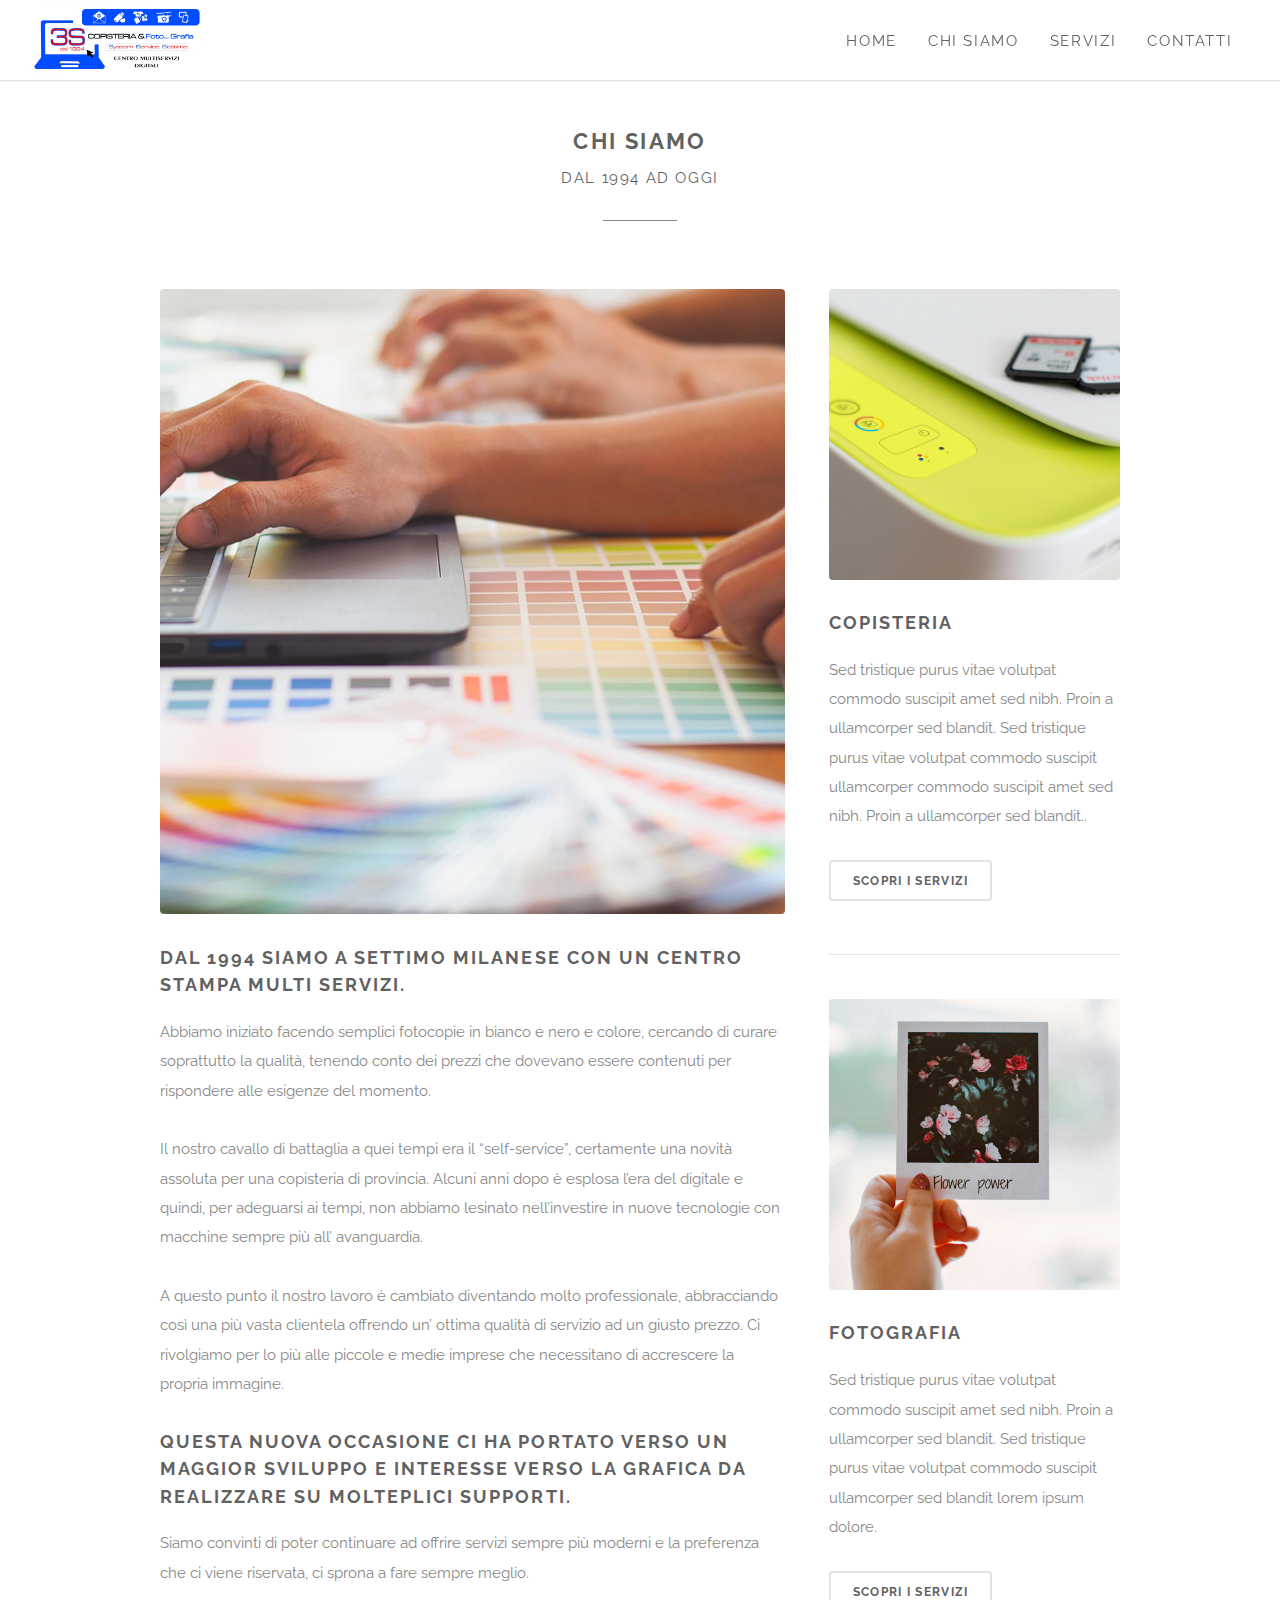
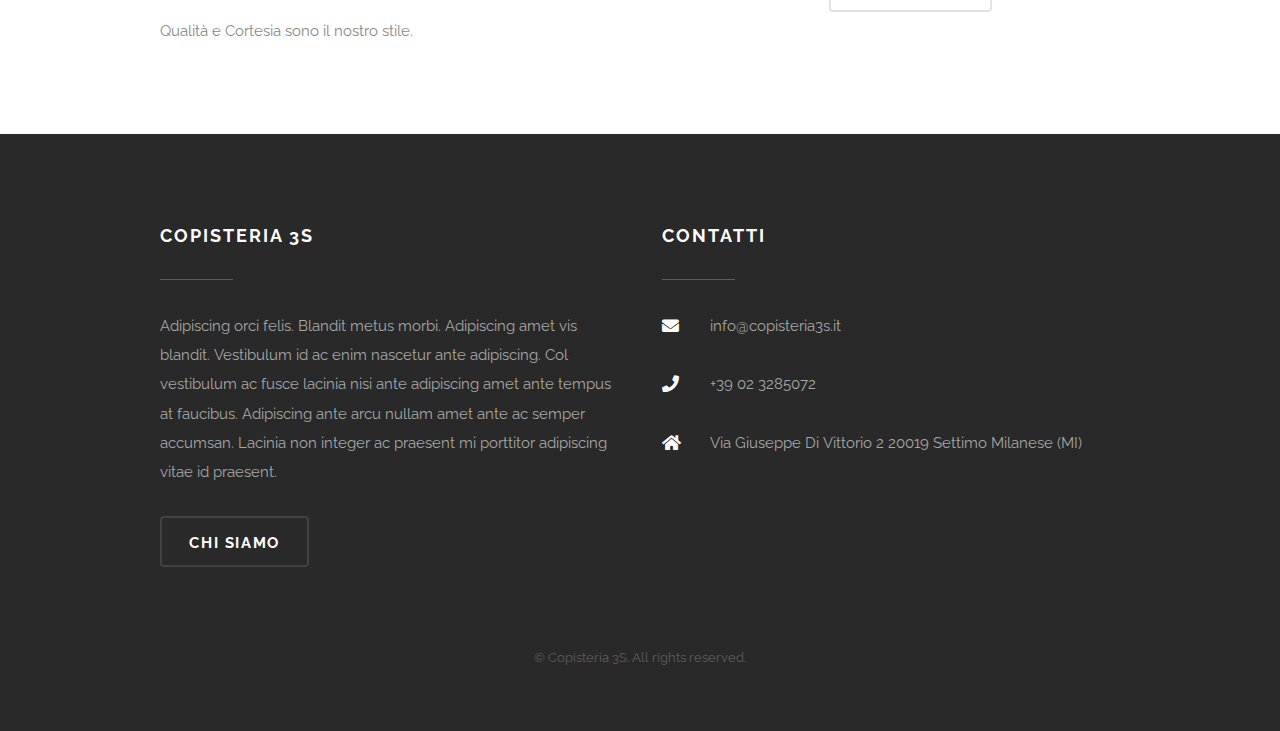
<file: chi-siamo.html>
<!DOCTYPE html>

<html>
	<head>
		<title>Untitled</title>
		<meta charset="utf-8" />
		<meta name="viewport" content="width=device-width, initial-scale=1, user-scalable=no" />
		<link rel="stylesheet" href="assets/sass/main.css" />
	</head>
	<body class="is-preload">

		<!-- Header -->
			<div id="header-secondary">
				<span class="image">
					<a href="index.html"><img id="logo-secondary" src="images/lOGO-COPISTERIA-NEW-GRANDE-scaled.webp" alt="logo" /></a>
				</span>
				
				<nav id="nav">
					<ul>
						<li><a href="index.html">Home</a></li>
						<li><a href="chi-siamo.html">Chi siamo</a></li>
						<li>
							<a href="#">Servizi</a>
							<ul>
								<li><a href="copisteria.html">Copisteria</a></li>
								<li><a href="fotografia.html">Fotografia</a></li>
							</ul>
						</li>
						<li><a href="contatti.html">Contatti</a></li>
					</ul>
				</nav>
			</div>

		<!-- Main -->
			<section id="main">
				<div class="container">
					<header class="major">
						<h2>Chi Siamo</h2>
						<p>Dal 1994 ad oggi</p>
					</header>
					<div class="row gtr-200">
						<div class="col-8 col-12-medium">

							<!-- Content -->
								<section id="content">
									<a href="#" class="image fit"><img src="images/copisteria-online.jpg" alt="" /></a>
									<h3>Dal 1994 siamo a Settimo Milanese con un centro stampa multi servizi.</h3>
									<p>Abbiamo iniziato facendo semplici fotocopie in bianco e nero e colore, cercando di curare soprattutto la qualità, tenendo conto dei prezzi che dovevano essere contenuti per rispondere alle esigenze del momento.</p>
									<p>Il nostro cavallo di battaglia a quei tempi era il “self-service”, certamente una novità assoluta per una copisteria di provincia. Alcuni anni dopo è esplosa l’era del digitale e quindi, per adeguarsi ai tempi, non abbiamo lesinato nell’investire in nuove tecnologie con macchine sempre più all’ avanguardia.</p>
									<p>A questo punto il nostro lavoro è cambiato diventando molto professionale, abbracciando così una più vasta clientela offrendo un’ ottima qualità di servizio ad un giusto prezzo. Ci rivolgiamo per lo più alle piccole e medie imprese che necessitano di accrescere la propria immagine.</p>
									<h3>Questa nuova occasione ci ha portato verso un maggior sviluppo e interesse verso la grafica da realizzare su molteplici supporti.</h3>
									<p>Siamo convinti di poter continuare ad offrire servizi sempre più moderni e la preferenza che ci viene riservata, ci sprona a fare sempre meglio.</p>
									<p>Qualità e Cortesia sono il nostro stile.</p>
								</section>

						</div>
						<div class="col-4 col-12-medium">

							<!-- Sidebar -->
								<section id="sidebar">
									<section>
										<a href="#" class="image fit"><img src="images/pexels-ferarcosn-193057.jpg" alt="" /></a>
										<h3>Copisteria</h3>
										<p>Sed tristique purus vitae volutpat commodo suscipit amet sed nibh. Proin a ullamcorper sed blandit. Sed tristique purus vitae volutpat commodo suscipit ullamcorper commodo suscipit amet sed nibh. Proin a ullamcorper sed blandit..</p>
										<footer>
											<ul class="actions">
												<li><a href="copisteria.html" class="button small alt">Scopri i servizi</a></li>
											</ul>
										</footer>
									</section>
									<hr />
									<section>
										<a href="#" class="image fit"><img src="images/pexels-fotios-photos-1942487.jpg" alt="" /></a>
										<h3>Fotografia</h3>
										<p>Sed tristique purus vitae volutpat commodo suscipit amet sed nibh. Proin a ullamcorper sed blandit. Sed tristique purus vitae volutpat commodo suscipit ullamcorper sed blandit lorem ipsum dolore.</p>
										<footer>
											<ul class="actions">
												<li><a href="fotografia.html" class="button small alt">Scopri i servizi</a></li>
											</ul>
										</footer>
									</section>
								</section>

						</div>
					</div>
				</div>
			</section>

		<!-- Footer -->
			<div id="footer">
				<div class="container">
					<div class="row gtr-200 gtr-uniform">
						<section class="col-6 col-12-medium col-12-small">
							<header class="major">
								<h3>Copisteria 3S</h3>
							</header>
							<p>Adipiscing orci felis. Blandit metus morbi. Adipiscing amet vis blandit. Vestibulum id ac enim nascetur ante adipiscing. Col vestibulum ac fusce lacinia nisi ante adipiscing amet ante tempus at faucibus. Adipiscing ante arcu nullam amet ante ac semper accumsan. Lacinia non integer ac praesent mi porttitor adipiscing vitae id praesent.</p>
							<ul class="actions">
								<li><a href="#" class="button alt">Chi siamo</a></li>
							</ul>
						</section>

						<section class="col-6 col-6-medium col-12-small">
							<header class="major">
								<h3>Contatti</h3>
							</header>
							<ul class="labeled-icons">
								<li>
									<h4 class="icon solid fa-envelope"><span class="label">Email</span></h4>
									<a href="#">info@copisteria3s.it</a>
								</li>
								<li>
									<h4 class="icon solid fa-phone"><span class="label">Telefono</span></h4>
									+39 02 3285072
								</li>
								<li>
									<h4 class="icon solid fa-home"><span class="label">Indirizzo</span></h4>
									Via Giuseppe Di Vittorio 2 20019 Settimo Milanese (MI)
								</li>

							</ul>
						</section>
					</div>
				</div>
				<div class="copyright">
					&copy; Copisteria 3S. All rights reserved.
				</div>
			</div>

		<!-- Scripts -->
			<script src="assets/js/jquery.min.js"></script>
			<script src="assets/js/jquery.dropotron.min.js"></script>
			<script src="assets/js/jquery.poptrox.min.js"></script>
			<script src="assets/js/browser.min.js"></script>
			<script src="assets/js/breakpoints.min.js"></script>
			<script src="assets/js/util.js"></script>
			<script src="assets/js/main.js"></script>

	</body>
</html>
</file>
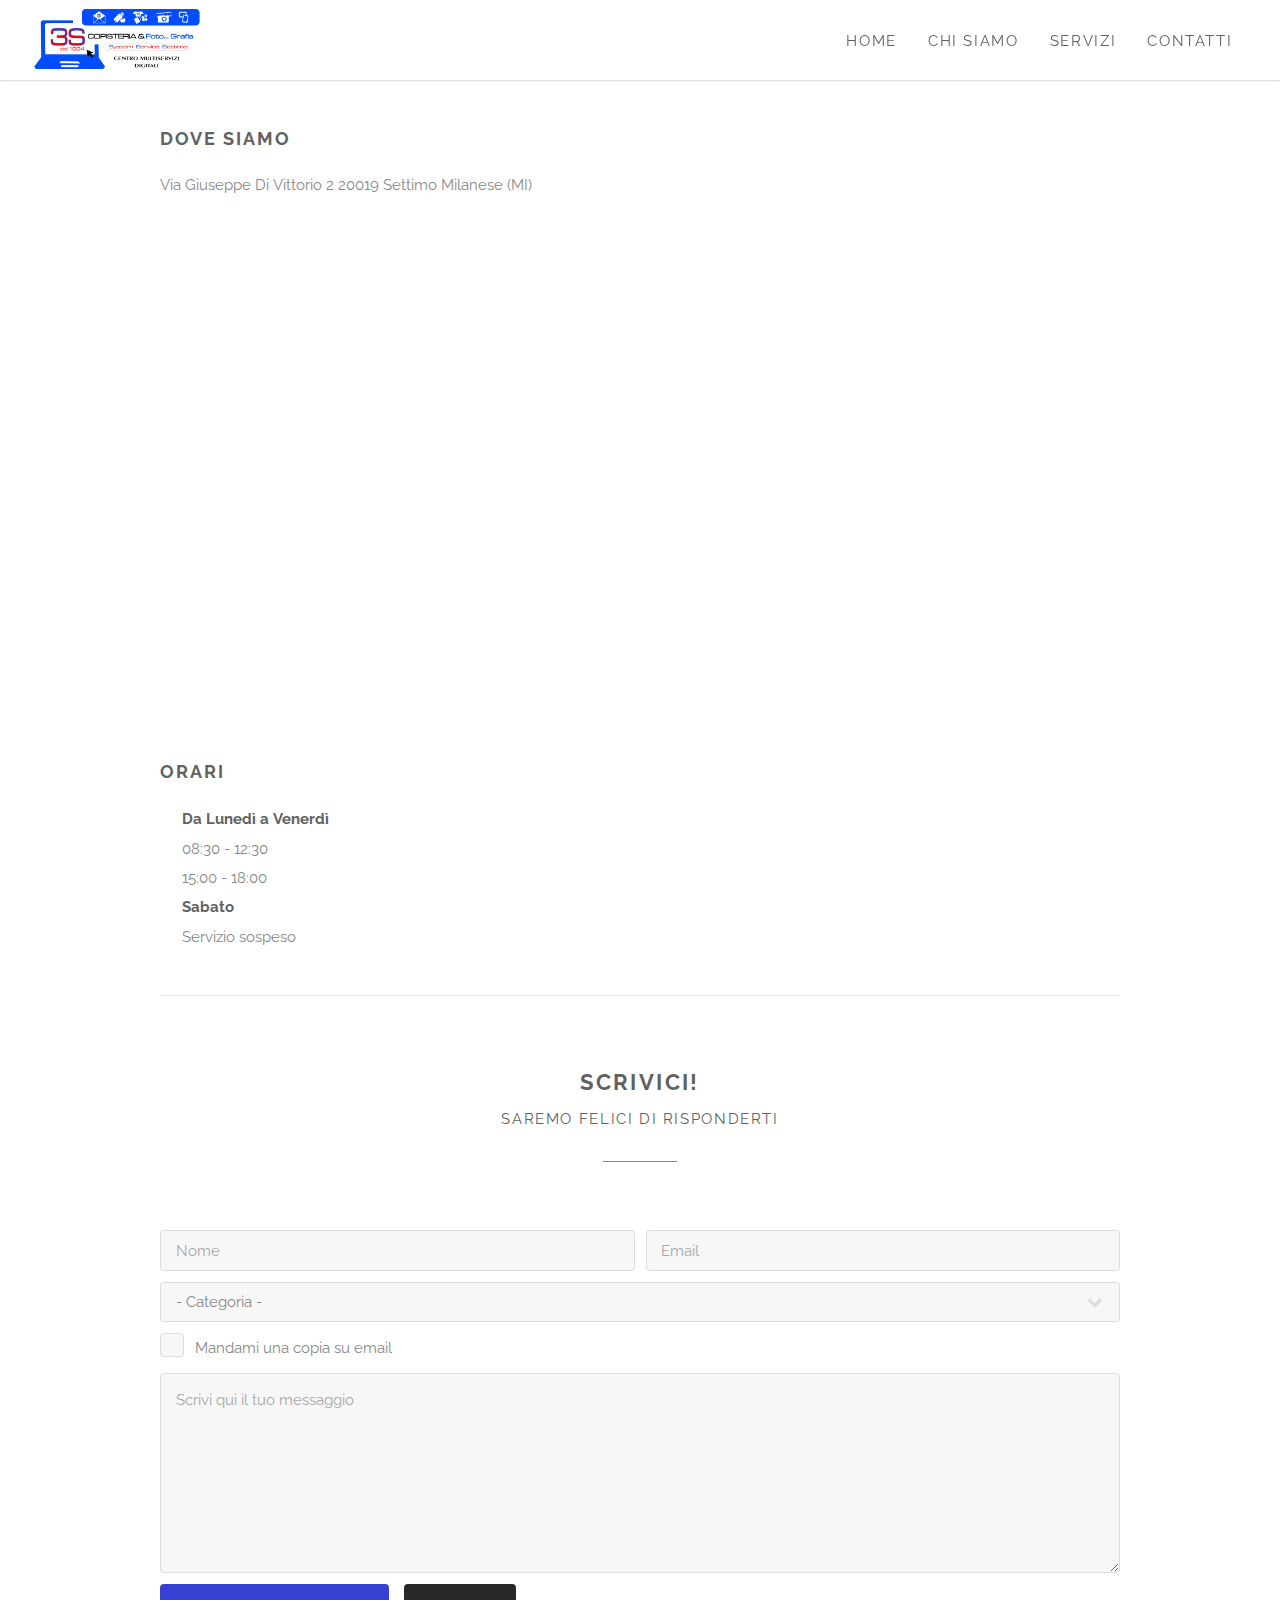
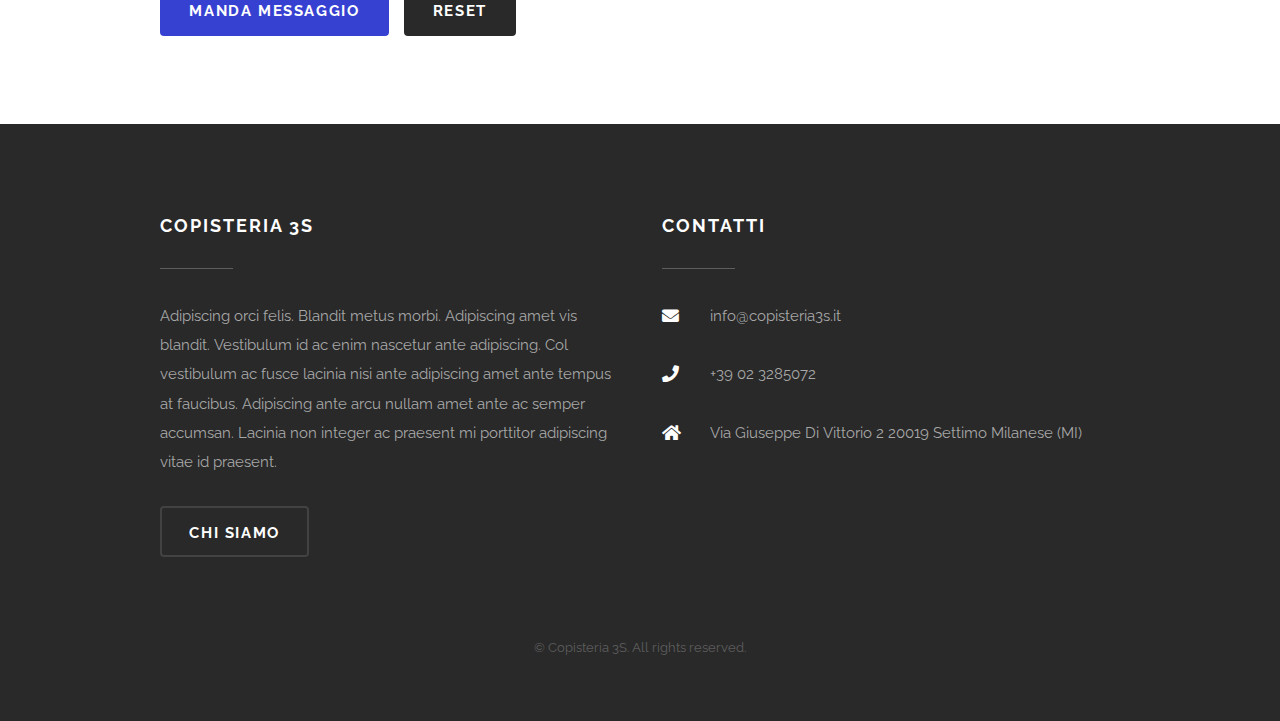
<file: contatti.html>
<!DOCTYPE html>

<html>
	<head>
		<title>Untitled</title>
		<meta charset="utf-8" />
		<meta name="viewport" content="width=device-width, initial-scale=1, user-scalable=no" />
		<link rel="stylesheet" href="assets/sass/main.css" />
	</head>
	<body class="is-preload">

		<!-- Header -->
			<div id="header-secondary">
				<span class="image">
					<a href="index.html"><img id="logo-secondary" src="images/lOGO-COPISTERIA-NEW-GRANDE-scaled.webp" alt="logo" /></a>
				</span>
				
				<nav id="nav">
					<ul>
						<li><a href="index.html">Home</a></li>
						<li><a href="chi-siamo.html">Chi siamo</a></li>
						<li>
							<a href="#">Servizi</a>
							<ul>
								<li><a href="copisteria.html">Copisteria</a></li>
								<li><a href="fotografia.html">Fotografia</a></li>
							</ul>
						</li>
						<li><a href="contatti.html">Contatti</a></li>
					</ul>
				</nav>
			</div>

		<!-- Main -->
			<section id="main">
				<div class="container">

					<!-- Dove ci troviamo -->

					<section>
						<h3>Dove Siamo</h3>
						<p>Via Giuseppe Di Vittorio 2 20019 Settimo Milanese (MI)</p>
						<iframe src="https://www.google.com/maps/embed?pb=!1m18!1m12!1m3!1d961.8256176057916!2d9.056468234791284!3d45.48755184975612!2m3!1f0!2f0!3f0!3m2!1i1024!2i768!4f13.1!3m3!1m2!1s0x4786ea3697e39715%3A0x66fd0789f952e6c6!2sCopisteria%203S!5e0!3m2!1sko!2sit!4v1752232932337!5m2!1sko!2sit" width="100%" height="450" style="border:0;margin-bottom: 70px;" allowfullscreen="" loading="lazy" referrerpolicy="no-referrer-when-downgrade"></iframe>
					</section>

					<section>
						<h3>Orari</h3>
						<ul style="list-style-type: none;">
							<li><strong>Da Lunedì a Venerdì</strong></li>
							<li>08:30 - 12:30</li>
							<li>15:00 - 18:00</li>
							<li><strong>Sabato</strong></li>
							<li>Servizio sospeso</li>
						</ul>
						<hr style="margin-bottom: 70px;">
					</section>

					<!-- Contact Form -->
						<header class="major">
							<h2>Scrivici!</h2>
							<p>Saremo felici di risponderti</p>
						</header>

						<section>
							<form method="post" action="#">
								<div class="row gtr-uniform gtr-50">
									<div class="col-6 col-12-small">
										<input type="text" name="name" id="name" value="" placeholder="Nome" />
									</div>
									<div class="col-6 col-12-small">
										<input type="email" name="email" id="email" value="" placeholder="Email" />
									</div>
									<div class="col-12">
										<select name="category" id="category">
											<option value="">- Categoria -</option>
											<option value="1">Copisteria</option>
											<option value="1">Fotografia</option>

										</select>
									</div>
									
									<div class="col-6 col-12-medium">
										<input type="checkbox" id="copy" name="copy">
										<label for="copy">Mandami una copia su email</label>
									</div>

									<div class="col-12">
										<textarea name="message" id="message" placeholder="Scrivi qui il tuo messaggio" rows="6"></textarea>
									</div>
									<div class="col-12">
										<ul class="actions">
											<li><input type="submit" value="Manda Messaggio" class="primary" /></li>
											<li><input type="reset" value="Reset" /></li>
										</ul>
									</div>
								</div>
							</form>
						</section>

				</div>
			</section>

		<!-- Footer -->
			<div id="footer">
				<div class="container">
					<div class="row gtr-200 gtr-uniform">
						<section class="col-6 col-12-medium col-12-small">
							<header class="major">
								<h3>Copisteria 3S</h3>
							</header>
							<p>Adipiscing orci felis. Blandit metus morbi. Adipiscing amet vis blandit. Vestibulum id ac enim nascetur ante adipiscing. Col vestibulum ac fusce lacinia nisi ante adipiscing amet ante tempus at faucibus. Adipiscing ante arcu nullam amet ante ac semper accumsan. Lacinia non integer ac praesent mi porttitor adipiscing vitae id praesent.</p>
							<ul class="actions">
								<li><a href="#" class="button alt">Chi siamo</a></li>
							</ul>
						</section>

						<section class="col-6 col-6-medium col-12-small">
							<header class="major">
								<h3>Contatti</h3>
							</header>
							<ul class="labeled-icons">
								<li>
									<h4 class="icon solid fa-envelope"><span class="label">Email</span></h4>
									<a href="#">info@copisteria3s.it</a>
								</li>
								<li>
									<h4 class="icon solid fa-phone"><span class="label">Telefono</span></h4>
									+39 02 3285072
								</li>
								<li>
									<h4 class="icon solid fa-home"><span class="label">Indirizzo</span></h4>
									Via Giuseppe Di Vittorio 2 20019 Settimo Milanese (MI)
								</li>

							</ul>
						</section>
					</div>
				</div>
				<div class="copyright">
					&copy; Copisteria 3S. All rights reserved.
				</div>
			</div>

		<!-- Scripts -->
			<script src="assets/js/jquery.min.js"></script>
			<script src="assets/js/jquery.dropotron.min.js"></script>
			<script src="assets/js/jquery.poptrox.min.js"></script>
			<script src="assets/js/browser.min.js"></script>
			<script src="assets/js/breakpoints.min.js"></script>
			<script src="assets/js/util.js"></script>
			<script src="assets/js/main.js"></script>

	</body>
</html>
</file>
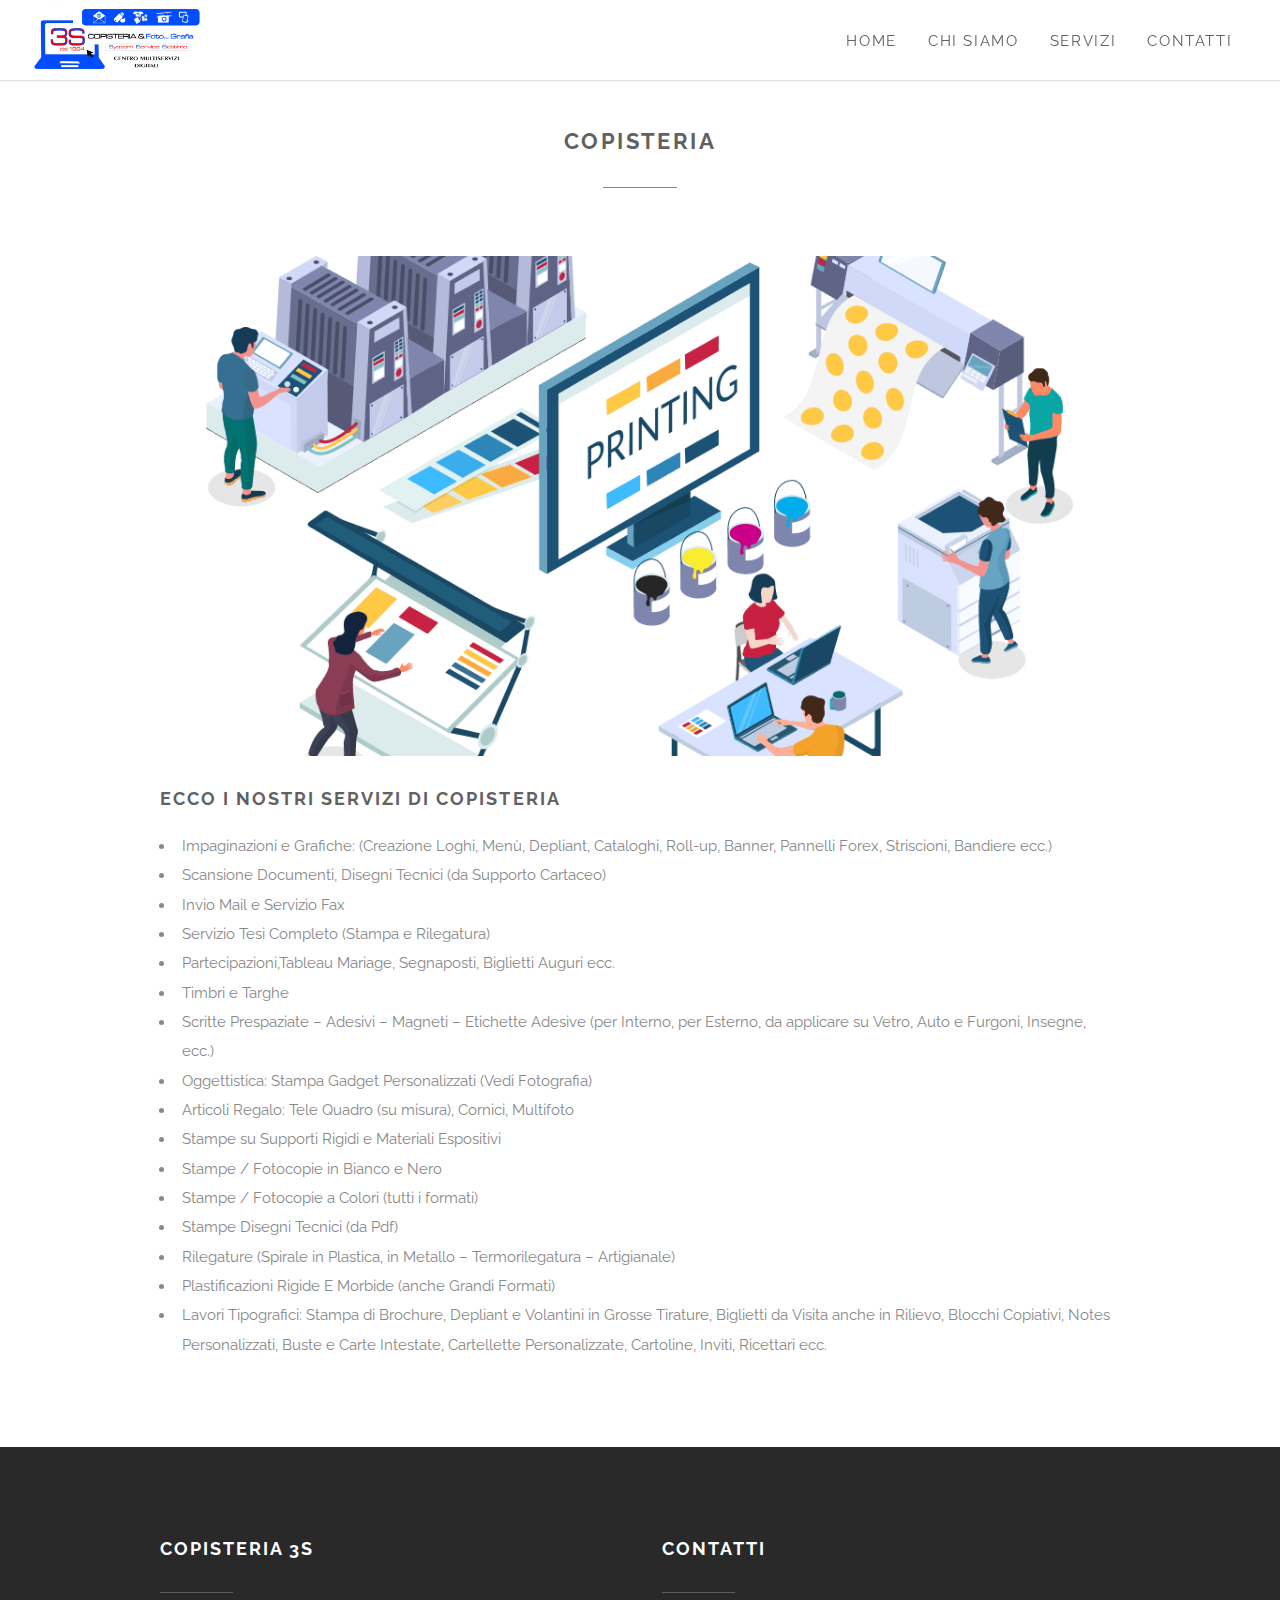
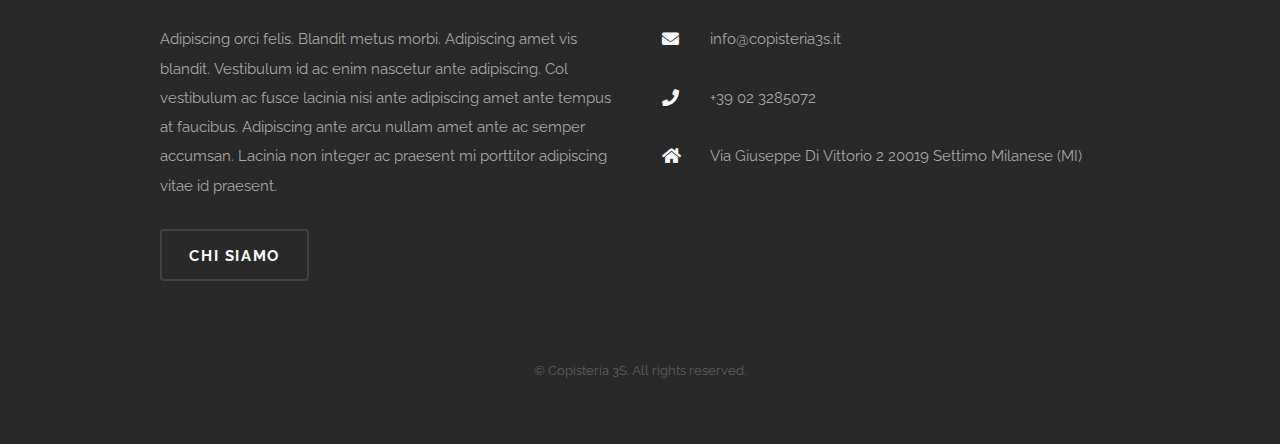
<file: copisteria.html>
<!DOCTYPE html>

<html>
	<head>
		<title>Untitled</title>
		<meta charset="utf-8" />
		<meta name="viewport" content="width=device-width, initial-scale=1, user-scalable=no" />
		<link rel="stylesheet" href="assets/sass/main.css" />
	</head>
	<body class="is-preload">

		<!-- Header -->
			<div id="header-secondary">
				<span class="image">
					<a href="index.html"><img id="logo-secondary" src="images/lOGO-COPISTERIA-NEW-GRANDE-scaled.webp" alt="logo" /></a>
				</span>
				
				<nav id="nav">
					<ul>
						<li><a href="index.html">Home</a></li>
						<li><a href="chi-siamo.html">Chi siamo</a></li>
						<li>
							<a href="#">Servizi</a>
							<ul>
								<li><a href="copisteria.html">Copisteria</a></li>
								<li><a href="fotografia.html">Fotografia</a></li>
							</ul>
						</li>
						<li><a href="contatti.html">Contatti</a></li>
					</ul>
				</nav>
			</div>

		<!-- Main -->
			<section id="main">
				<div class="container">
					<header class="major">
						<h2>Copisteria</h2>
					</header>

					<!-- Content -->
						<section id="content">
							<a href="#" class="image fit"><img src="images/serviziStampa.webp" alt="copisteria" style="max-height:500px;" /></a>
							<h3>Ecco i nostri servizi di copisteria</h3>
							
							<ul>
								<li>Impaginazioni e Grafiche: (Creazione Loghi, Menù, Depliant, Cataloghi, Roll-up, Banner, Pannelli Forex, Striscioni, Bandiere ecc.)</li>
								<li>Scansione Documenti, Disegni Tecnici (da Supporto Cartaceo)</li>
								<li>Invio Mail e Servizio Fax</li>
								<li>Servizio Tesi Completo (Stampa e Rilegatura)</li>
								<li>Partecipazioni,Tableau Mariage, Segnaposti, Biglietti Auguri ecc.</li>
								<li>Timbri e Targhe</li>
								<li>Scritte Prespaziate – Adesivi – Magneti – Etichette Adesive (per Interno, per Esterno, da applicare su Vetro, Auto e Furgoni, Insegne, ecc.)</li>
								<li>Oggettistica: Stampa Gadget Personalizzati (Vedi Fotografia)</li>
								<li>Articoli Regalo: Tele Quadro (su misura), Cornici, Multifoto</li>
								<li>Stampe su Supporti Rigidi e Materiali Espositivi</li>
								<li>Stampe / Fotocopie in Bianco e Nero</li>
								<li>Stampe / Fotocopie a Colori (tutti i formati)</li>
								<li>Stampe Disegni Tecnici (da Pdf)</li>
								<li>Rilegature (Spirale in Plastica, in Metallo – Termorilegatura – Artigianale)</li>
								<li>Plastificazioni Rigide E Morbide (anche Grandi Formati)</li>
								<li>Lavori Tipografici: Stampa di Brochure, Depliant e Volantini in Grosse Tirature, Biglietti da Visita anche in Rilievo, Blocchi Copiativi, Notes Personalizzati, Buste e Carte Intestate, Cartellette Personalizzate, Cartoline, Inviti, Ricettari ecc.</li>
							</ul>
						</section>

				</div>
			</section>

		<!-- Footer -->
			<div id="footer">
				<div class="container">
					<div class="row gtr-200 gtr-uniform">
						<section class="col-6 col-12-medium col-12-small">
							<header class="major">
								<h3>Copisteria 3S</h3>
							</header>
							<p>Adipiscing orci felis. Blandit metus morbi. Adipiscing amet vis blandit. Vestibulum id ac enim nascetur ante adipiscing. Col vestibulum ac fusce lacinia nisi ante adipiscing amet ante tempus at faucibus. Adipiscing ante arcu nullam amet ante ac semper accumsan. Lacinia non integer ac praesent mi porttitor adipiscing vitae id praesent.</p>
							<ul class="actions">
								<li><a href="#" class="button alt">Chi siamo</a></li>
							</ul>
						</section>

						<section class="col-6 col-6-medium col-12-small">
							<header class="major">
								<h3>Contatti</h3>
							</header>
							<ul class="labeled-icons">
								<li>
									<h4 class="icon solid fa-envelope"><span class="label">Email</span></h4>
									<a href="#">info@copisteria3s.it</a>
								</li>
								<li>
									<h4 class="icon solid fa-phone"><span class="label">Telefono</span></h4>
									+39 02 3285072
								</li>
								<li>
									<h4 class="icon solid fa-home"><span class="label">Indirizzo</span></h4>
									Via Giuseppe Di Vittorio 2 20019 Settimo Milanese (MI)
								</li>

							</ul>
						</section>
					</div>
				</div>
				<div class="copyright">
					&copy; Copisteria 3S. All rights reserved.
				</div>
			</div>

		<!-- Scripts -->
			<script src="assets/js/jquery.min.js"></script>
			<script src="assets/js/jquery.dropotron.min.js"></script>
			<script src="assets/js/jquery.poptrox.min.js"></script>
			<script src="assets/js/browser.min.js"></script>
			<script src="assets/js/breakpoints.min.js"></script>
			<script src="assets/js/util.js"></script>
			<script src="assets/js/main.js"></script>

	</body>
</html>
</file>
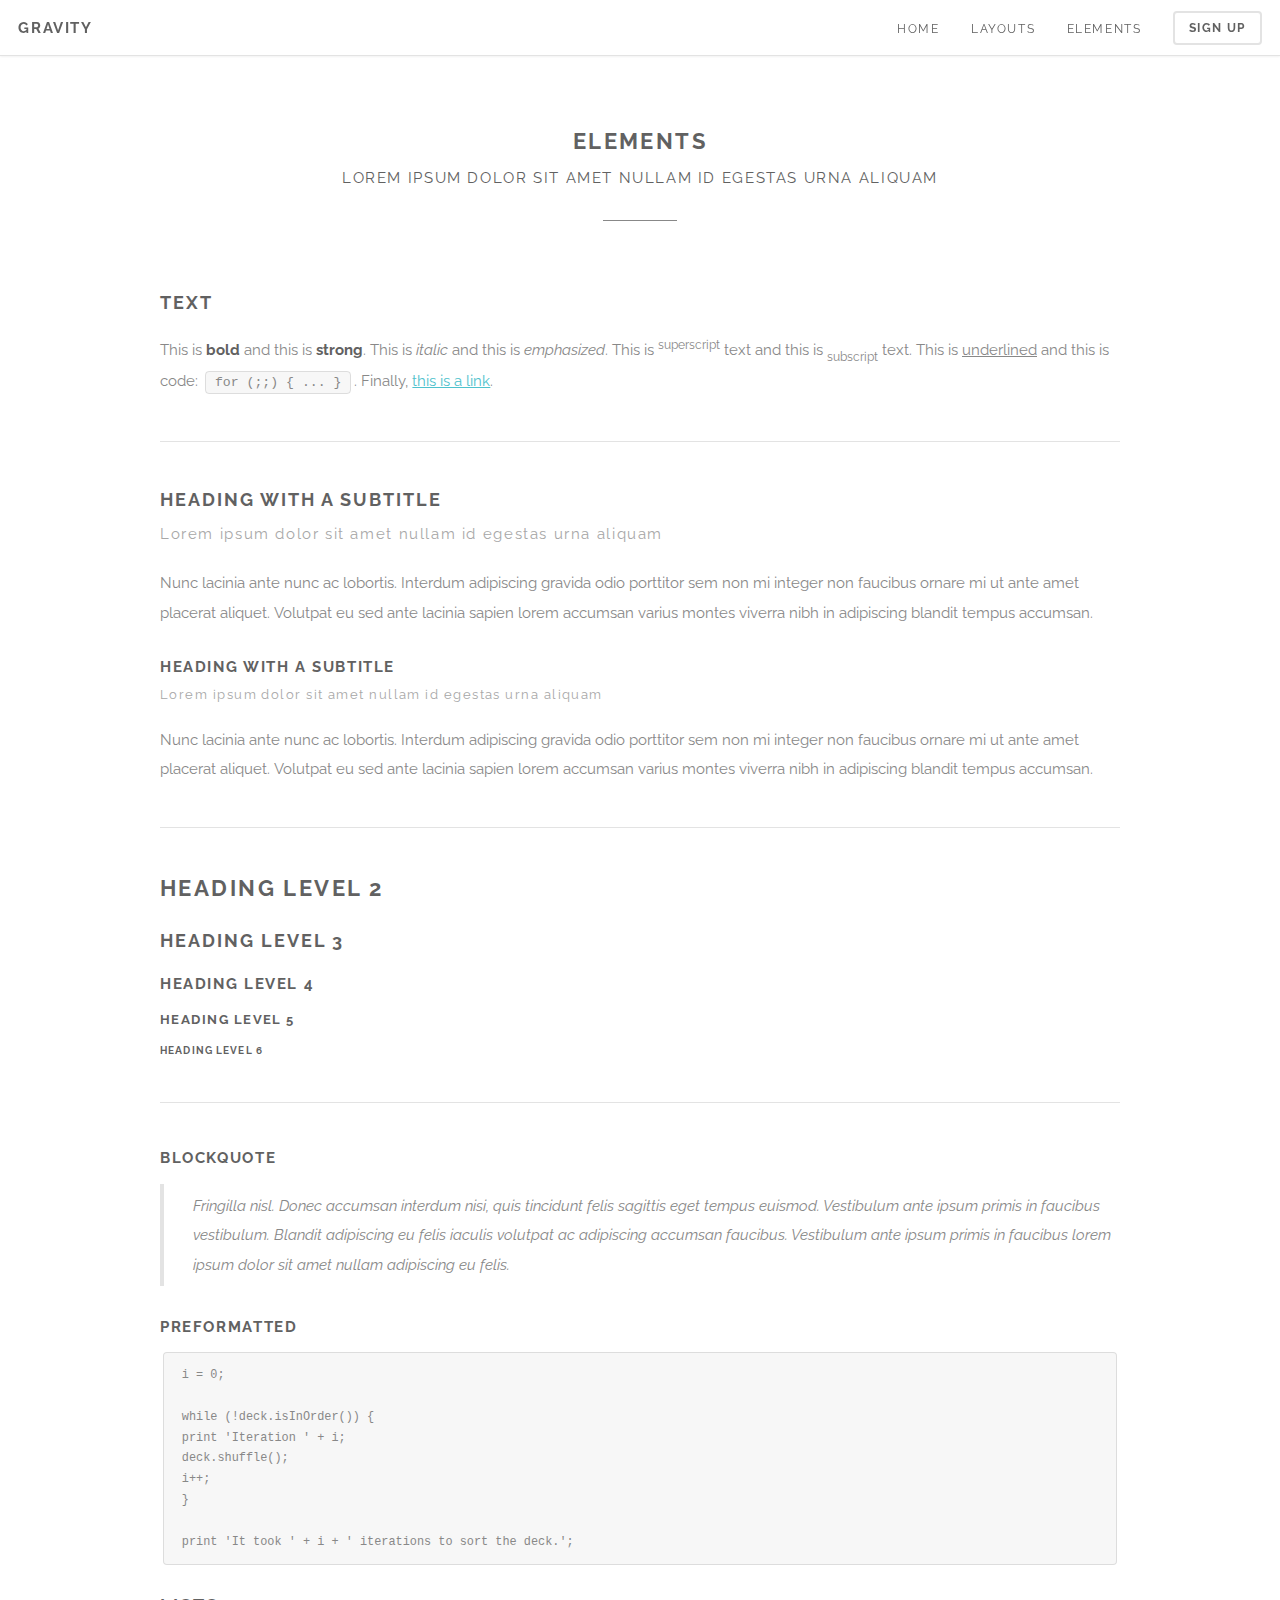
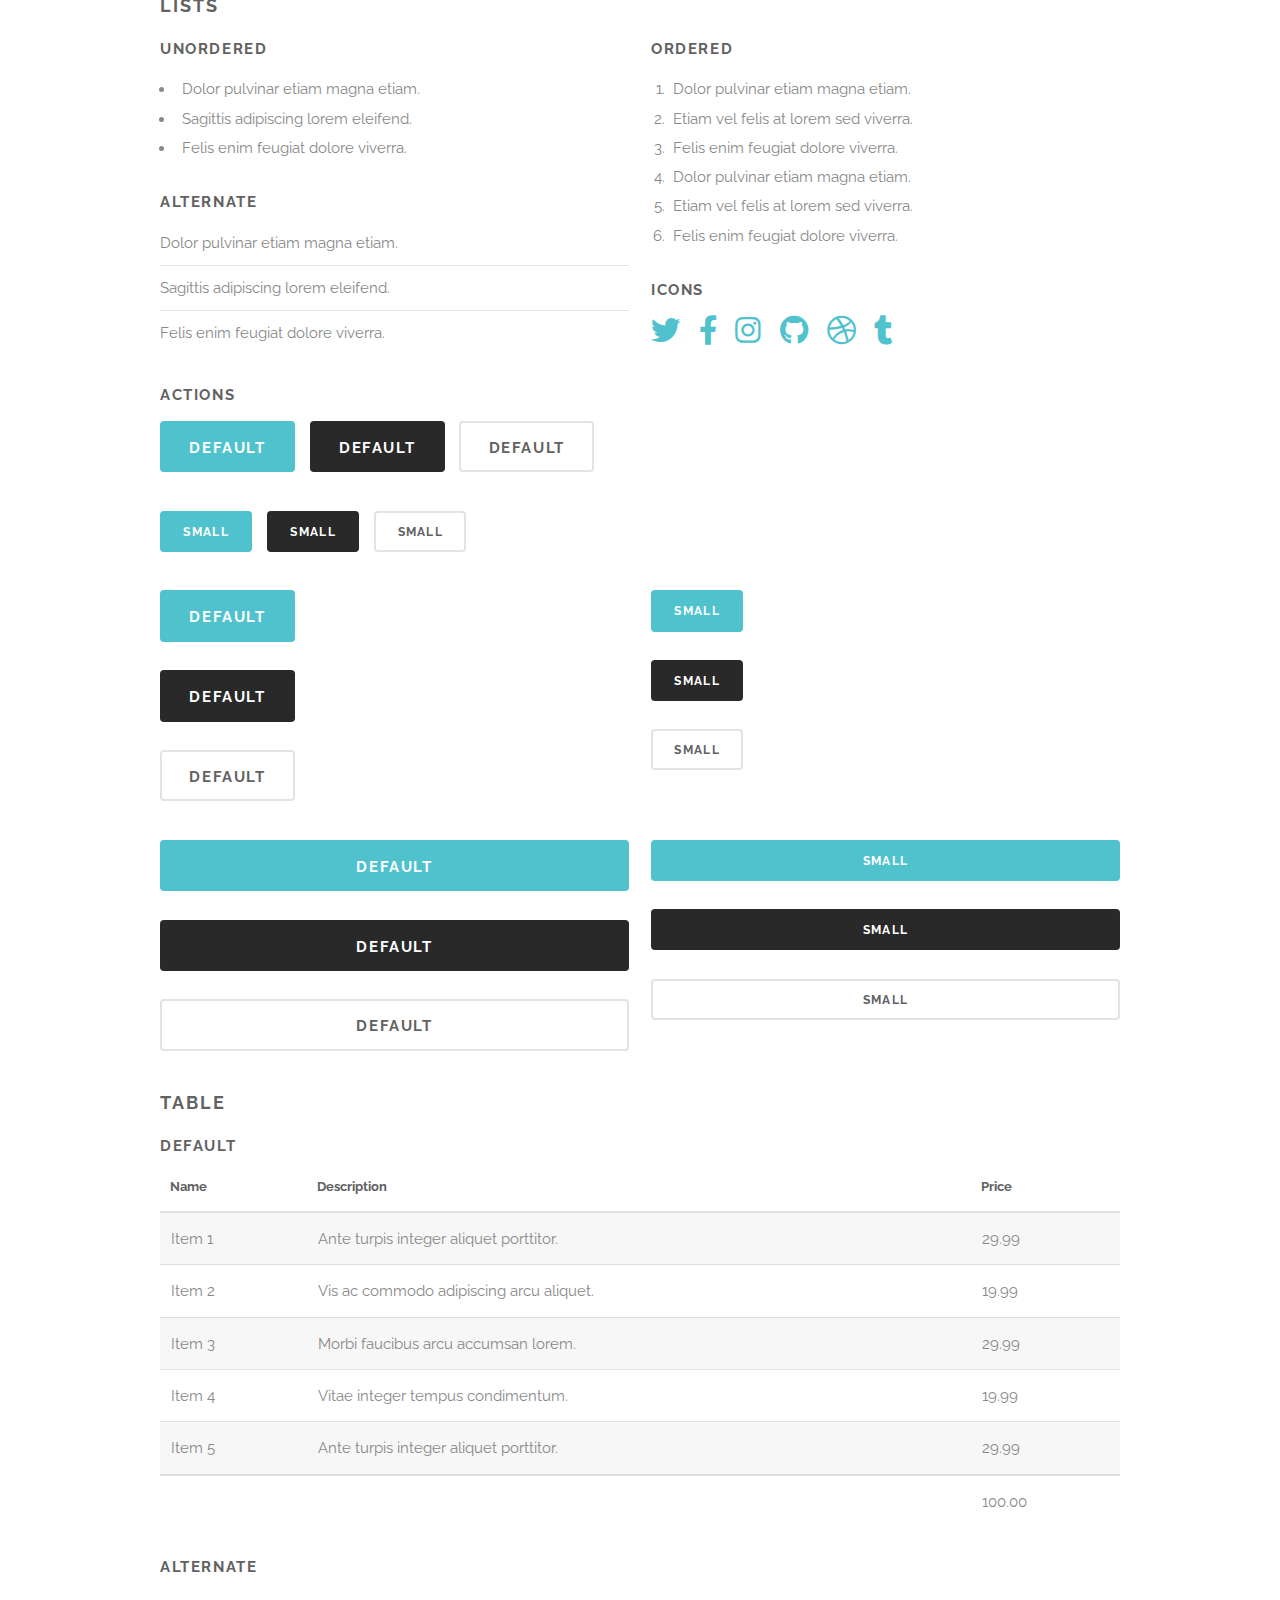
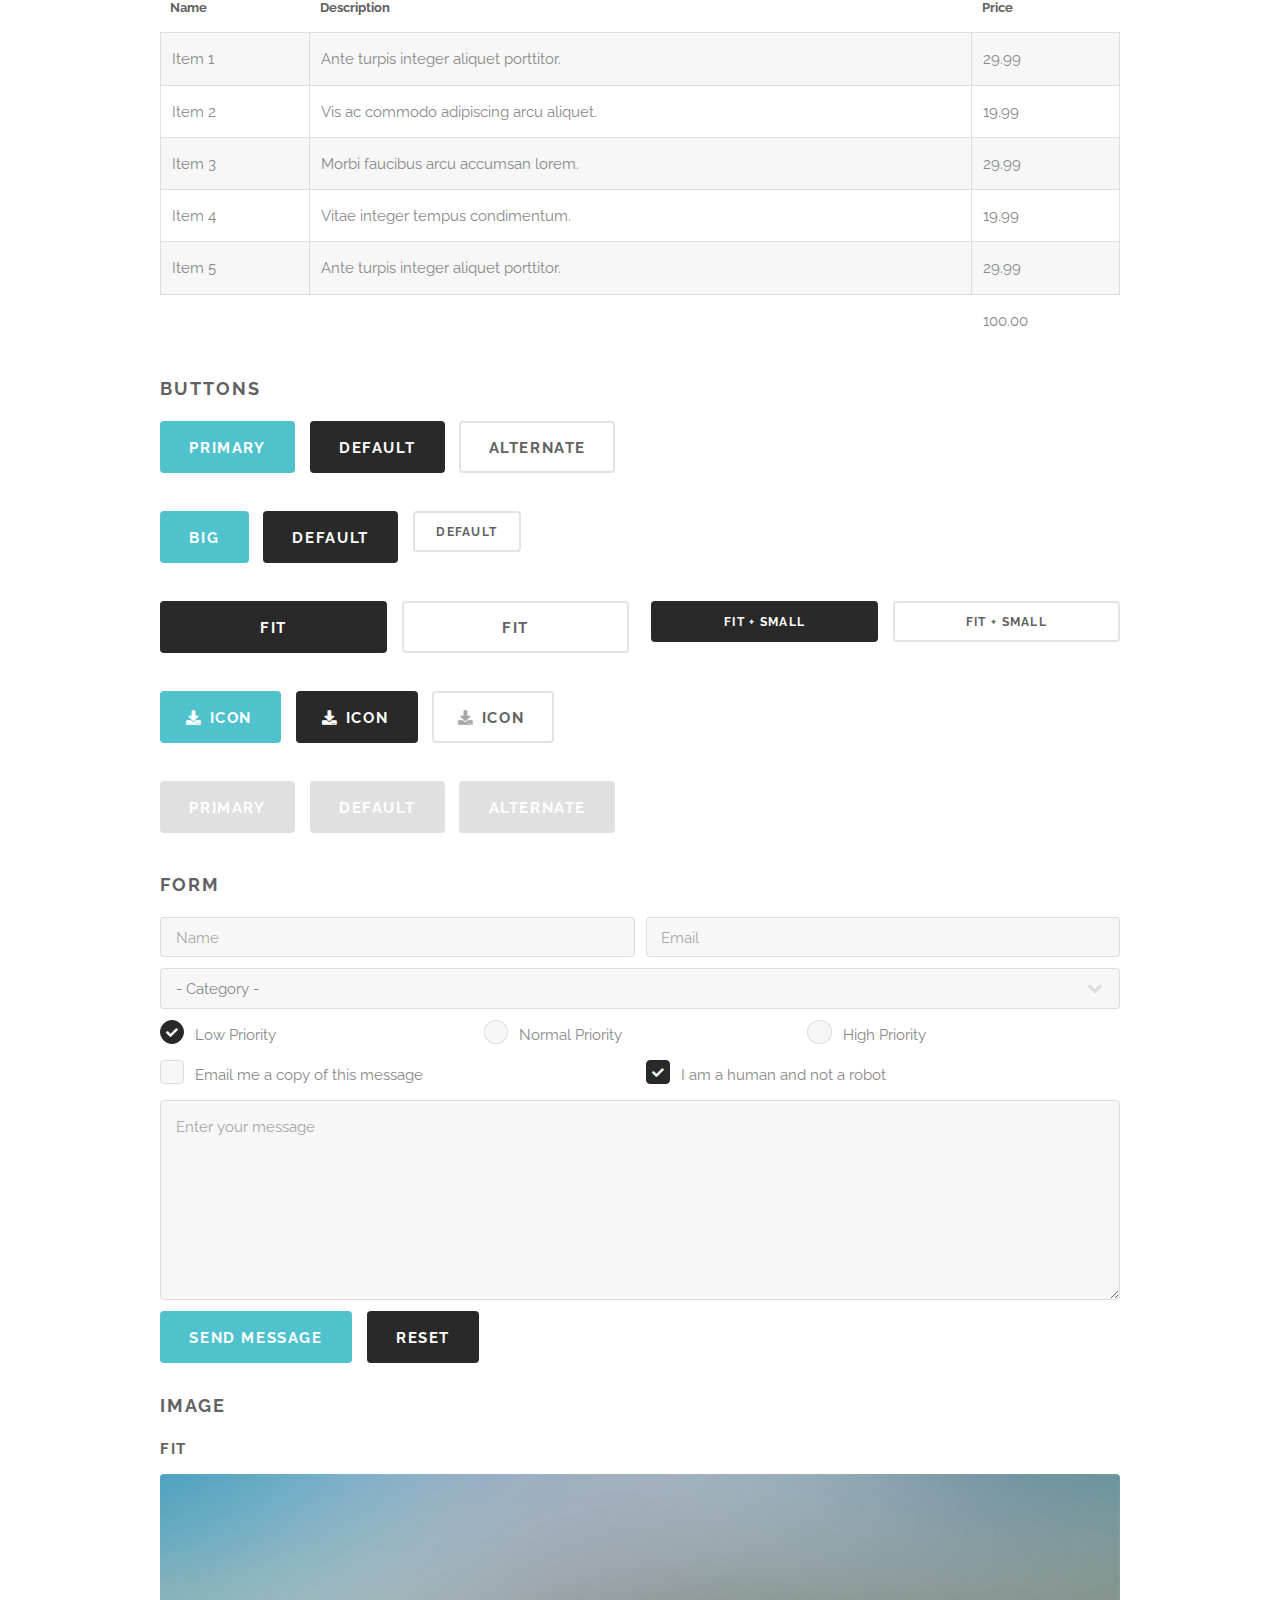
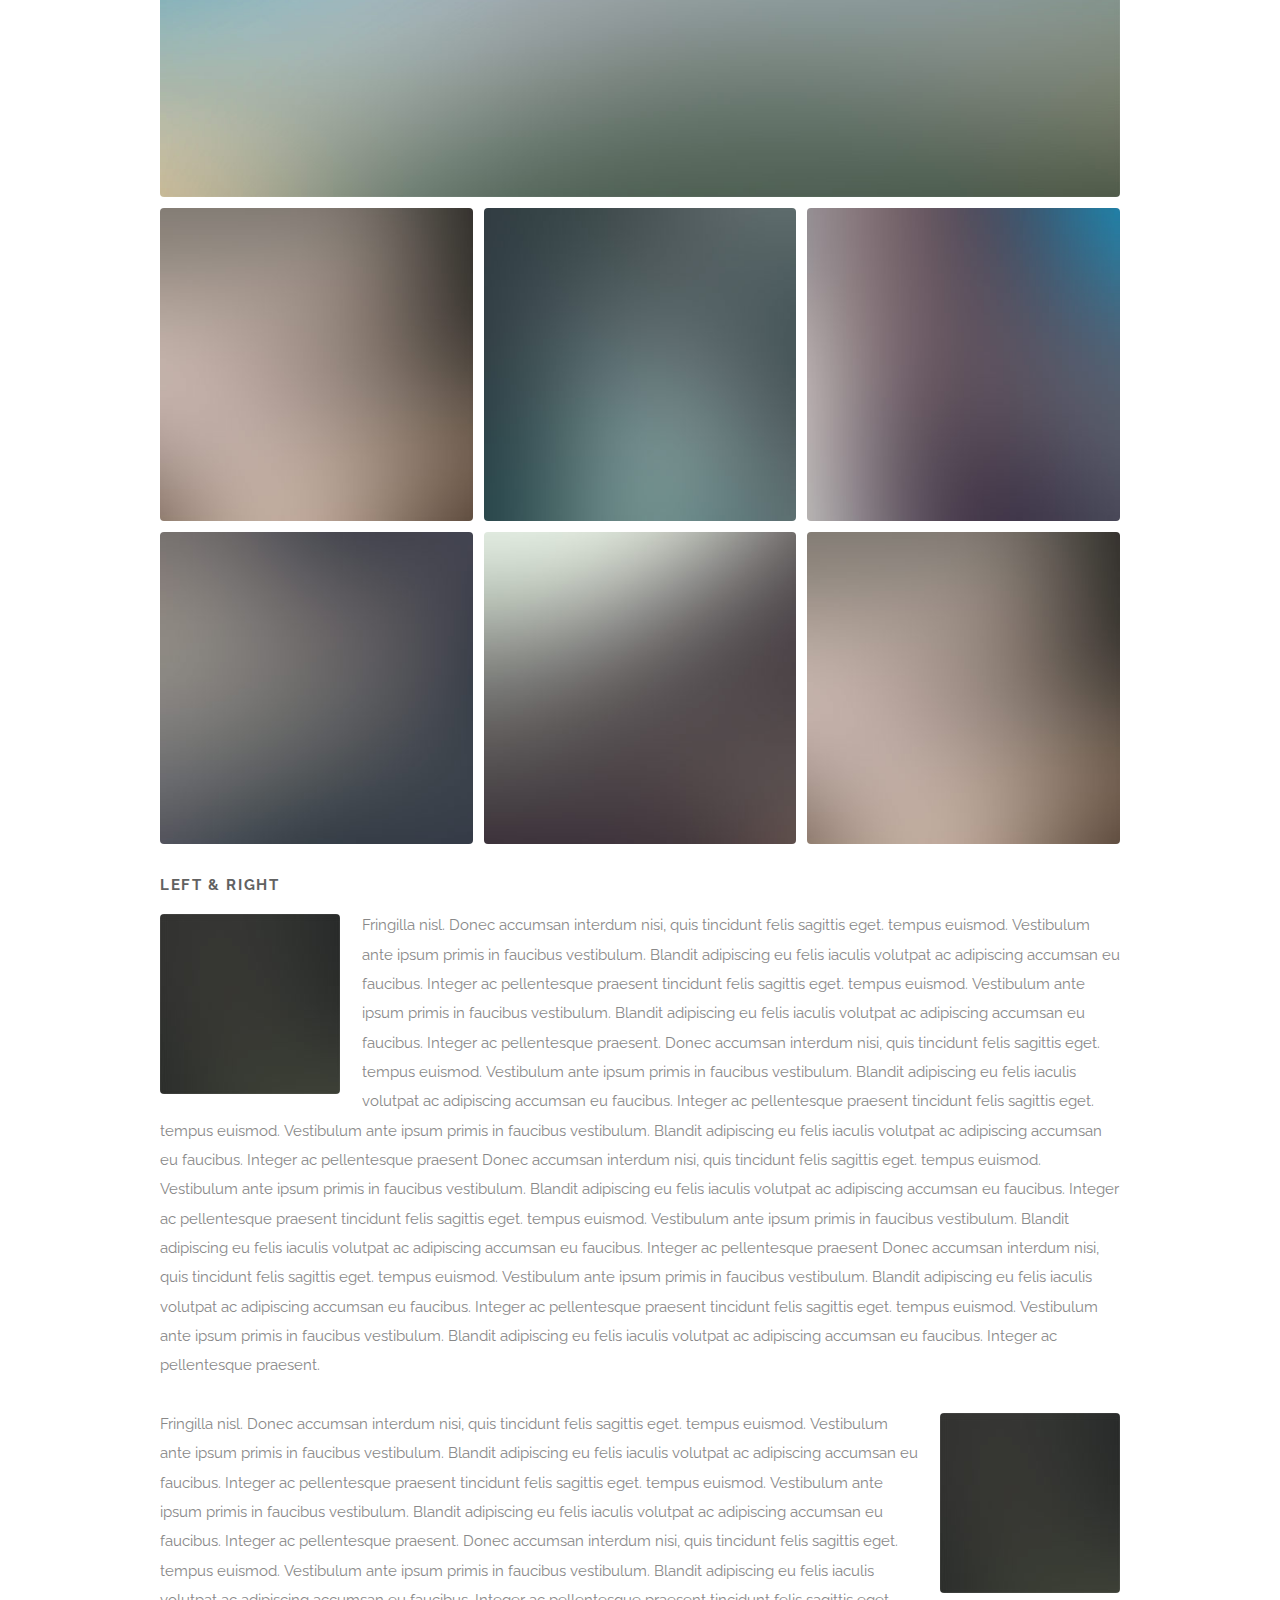
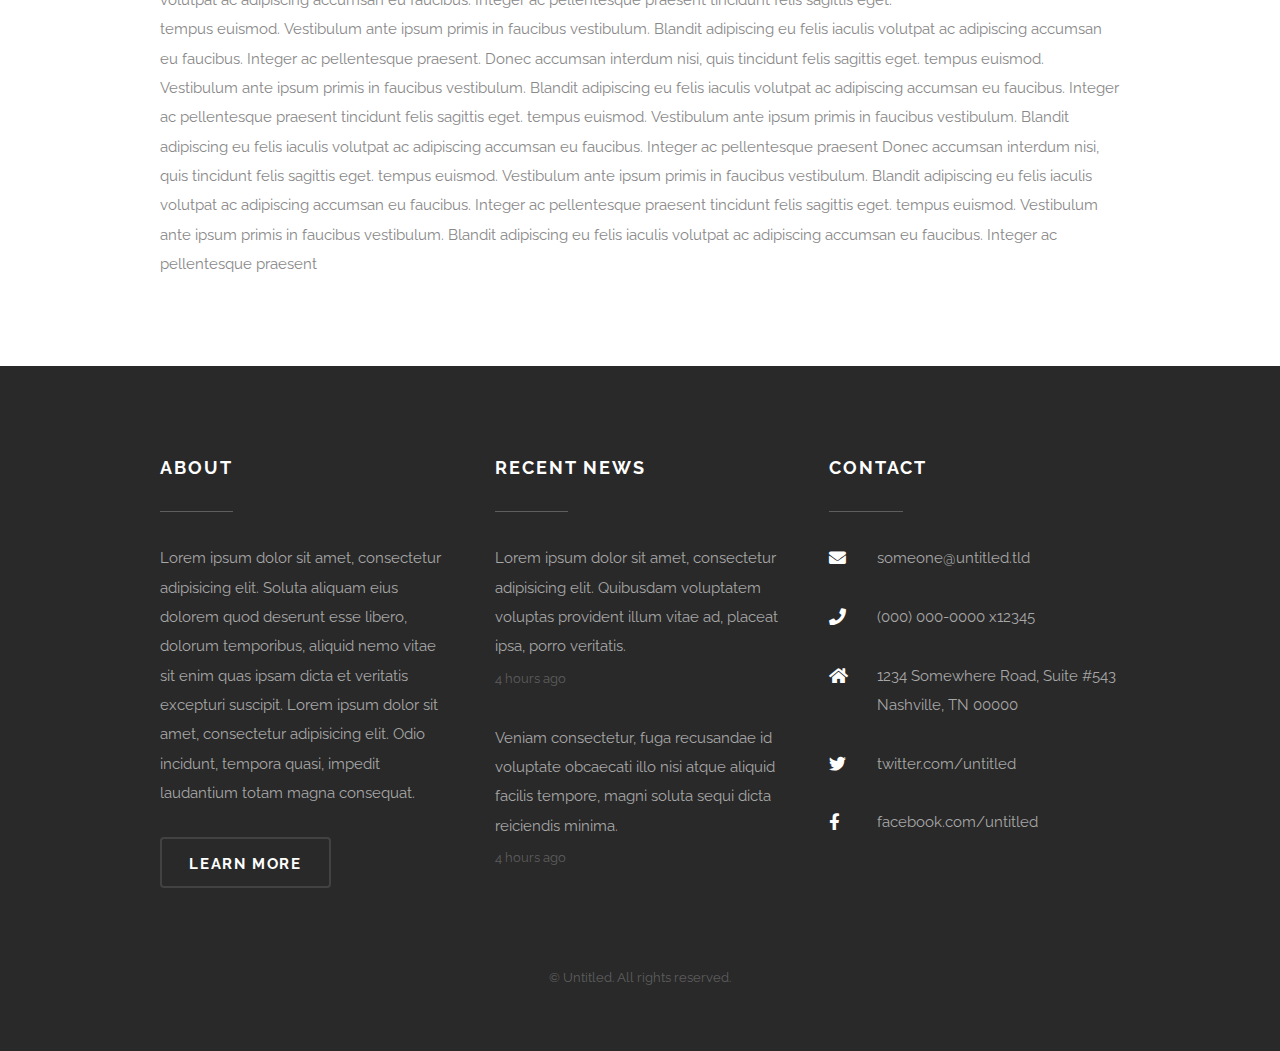
<file: elements.html>
<!DOCTYPE html>
<!--
	Gravity by Pixelarity
	pixelarity.com | hello@pixelarity.com
	License: pixelarity.com/license
-->
<html>
	<head>
		<title>Untitled</title>
		<meta charset="utf-8" />
		<meta name="viewport" content="width=device-width, initial-scale=1, user-scalable=no" />
		<link rel="stylesheet" href="assets/css/main.css" />
	</head>
	<body class="is-preload">

		<!-- Header -->
			<div id="header">
				<h1 id="logo"><a href="index.html">Gravity</a></h1>
				<nav id="nav">
					<ul>
						<li><a href="index.html">Home</a></li>
						<li>
							<a href="#">Layouts</a>
							<ul>
								<li><a href="left-sidebar.html">Left Sidebar</a></li>
								<li><a href="right-sidebar.html">Right Sidebar</a></li>
								<li><a href="no-sidebar.html">No Sidebar</a></li>
								<li>
									<a href="#">Submenu</a>
									<ul>
										<li><a href="#">Option 1</a></li>
										<li><a href="#">Option 2</a></li>
										<li><a href="#">Option 3</a></li>
										<li><a href="#">Option 4</a></li>
									</ul>
								</li>
							</ul>
						</li>
						<li><a href="elements.html">Elements</a></li>
						<li><a href="#" class="button alt">Sign up</a></li>
					</ul>
				</nav>
			</div>

		<!-- Main -->
			<section id="main">
				<div class="container">
					<header class="major">
						<h2>Elements</h2>
						<p>Lorem ipsum dolor sit amet nullam id egestas urna aliquam</p>
					</header>

					<!-- Text -->
						<section>
							<h3>Text</h3>
							<p>This is <b>bold</b> and this is <strong>strong</strong>. This is <i>italic</i> and this is <em>emphasized</em>.
							This is <sup>superscript</sup> text and this is <sub>subscript</sub> text.
							This is <u>underlined</u> and this is code: <code>for (;;) { ... }</code>. Finally, <a href="#">this is a link</a>.</p>

							<hr />

							<header>
								<h3>Heading with a Subtitle</h3>
								<p>Lorem ipsum dolor sit amet nullam id egestas urna aliquam</p>
							</header>
							<p>Nunc lacinia ante nunc ac lobortis. Interdum adipiscing gravida odio porttitor sem non mi integer non faucibus ornare mi ut ante amet placerat aliquet. Volutpat eu sed ante lacinia sapien lorem accumsan varius montes viverra nibh in adipiscing blandit tempus accumsan.</p>
							<header>
								<h4>Heading with a Subtitle</h4>
								<p>Lorem ipsum dolor sit amet nullam id egestas urna aliquam</p>
							</header>
							<p>Nunc lacinia ante nunc ac lobortis. Interdum adipiscing gravida odio porttitor sem non mi integer non faucibus ornare mi ut ante amet placerat aliquet. Volutpat eu sed ante lacinia sapien lorem accumsan varius montes viverra nibh in adipiscing blandit tempus accumsan.</p>

							<hr />

							<h2>Heading Level 2</h2>
							<h3>Heading Level 3</h3>
							<h4>Heading Level 4</h4>
							<h5>Heading Level 5</h5>
							<h6>Heading Level 6</h6>

							<hr />

							<h4>Blockquote</h4>
							<blockquote>Fringilla nisl. Donec accumsan interdum nisi, quis tincidunt felis sagittis eget tempus euismod. Vestibulum ante ipsum primis in faucibus vestibulum. Blandit adipiscing eu felis iaculis volutpat ac adipiscing accumsan faucibus. Vestibulum ante ipsum primis in faucibus lorem ipsum dolor sit amet nullam adipiscing eu felis.</blockquote>

							<h4>Preformatted</h4>
							<pre><code>i = 0;

while (!deck.isInOrder()) {
print 'Iteration ' + i;
deck.shuffle();
i++;
}

print 'It took ' + i + ' iterations to sort the deck.';</code></pre>
						</section>

					<!-- Lists -->
						<section>
							<h3>Lists</h3>
							<div class="row">
								<div class="col-6 col-12-medium">

									<h4>Unordered</h4>
									<ul>
										<li>Dolor pulvinar etiam magna etiam.</li>
										<li>Sagittis adipiscing lorem eleifend.</li>
										<li>Felis enim feugiat dolore viverra.</li>
									</ul>

									<h4>Alternate</h4>
									<ul class="alt">
										<li>Dolor pulvinar etiam magna etiam.</li>
										<li>Sagittis adipiscing lorem eleifend.</li>
										<li>Felis enim feugiat dolore viverra.</li>
									</ul>

								</div>
								<div class="col-6 col-12-medium">

									<h4>Ordered</h4>
									<ol>
										<li>Dolor pulvinar etiam magna etiam.</li>
										<li>Etiam vel felis at lorem sed viverra.</li>
										<li>Felis enim feugiat dolore viverra.</li>
										<li>Dolor pulvinar etiam magna etiam.</li>
										<li>Etiam vel felis at lorem sed viverra.</li>
										<li>Felis enim feugiat dolore viverra.</li>
									</ol>

									<h4>Icons</h4>
									<ul class="icons">
										<li><a href="#" class="icon brands fa-twitter"><span class="label">Twitter</span></a></li>
										<li><a href="#" class="icon brands fa-facebook-f"><span class="label">Facebook</span></a></li>
										<li><a href="#" class="icon brands fa-instagram"><span class="label">Instagram</span></a></li>
										<li><a href="#" class="icon brands fa-github"><span class="label">Github</span></a></li>
										<li><a href="#" class="icon brands fa-dribbble"><span class="label">Dribbble</span></a></li>
										<li><a href="#" class="icon brands fa-tumblr"><span class="label">Tumblr</span></a></li>
									</ul>

								</div>
							</div>

							<h4>Actions</h4>
							<ul class="actions">
								<li><a href="#" class="button primary">Default</a></li>
								<li><a href="#" class="button">Default</a></li>
								<li><a href="#" class="button alt">Default</a></li>
							</ul>
							<ul class="actions small">
								<li><a href="#" class="button primary small">Small</a></li>
								<li><a href="#" class="button small">Small</a></li>
								<li><a href="#" class="button alt small">Small</a></li>
							</ul>
							<div class="row">
								<div class="col-3 col-6-large col-12-medium">
									<ul class="actions stacked">
										<li><a href="#" class="button primary">Default</a></li>
										<li><a href="#" class="button">Default</a></li>
										<li><a href="#" class="button alt">Default</a></li>
									</ul>
								</div>
								<div class="col-3 col-6-large col-12-medium">
									<ul class="actions stacked">
										<li><a href="#" class="button primary small">Small</a></li>
										<li><a href="#" class="button small">Small</a></li>
										<li><a href="#" class="button alt small">Small</a></li>
									</ul>
								</div>
								<div class="col-3 col-6-large col-12-medium">
									<ul class="actions stacked">
										<li><a href="#" class="button primary fit">Default</a></li>
										<li><a href="#" class="button fit">Default</a></li>
										<li><a href="#" class="button alt fit">Default</a></li>
									</ul>
								</div>
								<div class="col-3 col-6-large col-12-medium">
									<ul class="actions stacked">
										<li><a href="#" class="button primary small fit">Small</a></li>
										<li><a href="#" class="button small fit">Small</a></li>
										<li><a href="#" class="button alt small fit">Small</a></li>
									</ul>
								</div>
							</div>
						</section>

					<!-- Table -->
						<section>
							<h3>Table</h3>
							<h4>Default</h4>
							<div class="table-wrapper">
								<table>
									<thead>
										<tr>
											<th>Name</th>
											<th>Description</th>
											<th>Price</th>
										</tr>
									</thead>
									<tbody>
										<tr>
											<td>Item 1</td>
											<td>Ante turpis integer aliquet porttitor.</td>
											<td>29.99</td>
										</tr>
										<tr>
											<td>Item 2</td>
											<td>Vis ac commodo adipiscing arcu aliquet.</td>
											<td>19.99</td>
										</tr>
										<tr>
											<td>Item 3</td>
											<td> Morbi faucibus arcu accumsan lorem.</td>
											<td>29.99</td>
										</tr>
										<tr>
											<td>Item 4</td>
											<td>Vitae integer tempus condimentum.</td>
											<td>19.99</td>
										</tr>
										<tr>
											<td>Item 5</td>
											<td>Ante turpis integer aliquet porttitor.</td>
											<td>29.99</td>
										</tr>
									</tbody>
									<tfoot>
										<tr>
											<td colspan="2"></td>
											<td>100.00</td>
										</tr>
									</tfoot>
								</table>
							</div>
							<h4>Alternate</h4>
							<div class="table-wrapper">
								<table class="alt">
									<thead>
										<tr>
											<th>Name</th>
											<th>Description</th>
											<th>Price</th>
										</tr>
									</thead>
									<tbody>
										<tr>
											<td>Item 1</td>
											<td>Ante turpis integer aliquet porttitor.</td>
											<td>29.99</td>
										</tr>
										<tr>
											<td>Item 2</td>
											<td>Vis ac commodo adipiscing arcu aliquet.</td>
											<td>19.99</td>
										</tr>
										<tr>
											<td>Item 3</td>
											<td> Morbi faucibus arcu accumsan lorem.</td>
											<td>29.99</td>
										</tr>
										<tr>
											<td>Item 4</td>
											<td>Vitae integer tempus condimentum.</td>
											<td>19.99</td>
										</tr>
										<tr>
											<td>Item 5</td>
											<td>Ante turpis integer aliquet porttitor.</td>
											<td>29.99</td>
										</tr>
									</tbody>
									<tfoot>
										<tr>
											<td colspan="2"></td>
											<td>100.00</td>
										</tr>
									</tfoot>
								</table>
							</div>
						</section>

					<!-- Buttons -->
						<section>
							<h3>Buttons</h3>
							<ul class="actions">
								<li><a href="#" class="button primary">Primary</a></li>
								<li><a href="#" class="button">Default</a></li>
								<li><a href="#" class="button alt">Alternate</a></li>
							</ul>
							<ul class="actions">
								<li><a href="#" class="button primary big">Big</a></li>
								<li><a href="#" class="button">Default</a></li>
								<li><a href="#" class="button alt small">Default</a></li>
							</ul>
							<div class="row">
								<div class="col-6 col-12-medium">
									<ul class="actions fit">
										<li><a href="#" class="button fit">Fit</a></li>
										<li><a href="#" class="button alt fit">Fit</a></li>
									</ul>
								</div>
								<div class="col-6 col-12-medium">
									<ul class="actions fit small">
										<li><a href="#" class="button fit small">Fit + Small</a></li>
										<li><a href="#" class="button alt fit small">Fit + Small</a></li>
									</ul>
								</div>
							</div>
							<ul class="actions">
								<li><a href="#" class="button primary icon solid fa-download">Icon</a></li>
								<li><a href="#" class="button icon solid fa-download">Icon</a></li>
								<li><a href="#" class="button alt icon solid fa-download">Icon</a></li>
							</ul>
							<ul class="actions">
								<li><span class="button primary disabled">Primary</span></li>
								<li><span class="button disabled">Default</span></li>
								<li><span class="button alt disabled">Alternate</span></li>
							</ul>
						</section>

					<!-- Form -->
						<section>
							<h3>Form</h3>
							<form method="post" action="#">
								<div class="row gtr-uniform gtr-50">
									<div class="col-6 col-12-small">
										<input type="text" name="name" id="name" value="" placeholder="Name" />
									</div>
									<div class="col-6 col-12-small">
										<input type="email" name="email" id="email" value="" placeholder="Email" />
									</div>
									<div class="col-12">
										<select name="category" id="category">
											<option value="">- Category -</option>
											<option value="1">Manufacturing</option>
											<option value="1">Shipping</option>
											<option value="1">Administration</option>
											<option value="1">Human Resources</option>
										</select>
									</div>
									<div class="col-4 col-12-medium">
										<input type="radio" id="priority-low" name="priority" checked>
										<label for="priority-low">Low Priority</label>
									</div>
									<div class="col-4 col-12-medium">
										<input type="radio" id="priority-normal" name="priority">
										<label for="priority-normal">Normal Priority</label>
									</div>
									<div class="col-4 col-12-medium">
										<input type="radio" id="priority-high" name="priority">
										<label for="priority-high">High Priority</label>
									</div>
									<div class="col-6 col-12-medium">
										<input type="checkbox" id="copy" name="copy">
										<label for="copy">Email me a copy of this message</label>
									</div>
									<div class="col-6 col-12-medium">
										<input type="checkbox" id="human" name="human" checked>
										<label for="human">I am a human and not a robot</label>
									</div>
									<div class="col-12">
										<textarea name="message" id="message" placeholder="Enter your message" rows="6"></textarea>
									</div>
									<div class="col-12">
										<ul class="actions">
											<li><input type="submit" value="Send Message" class="primary" /></li>
											<li><input type="reset" value="Reset" /></li>
										</ul>
									</div>
								</div>
							</form>
						</section>

					<!-- Image -->
						<section>
							<h3>Image</h3>
							<h4>Fit</h4>
							<div class="box alt">
								<div class="row gtr-50 gtr-uniform">
									<div class="col-12"><span class="image fit"><img src="images/pic03.jpg" alt="" /></span></div>
									<div class="col-4"><span class="image fit"><img src="images/thumbs/01.jpg" alt="" /></span></div>
									<div class="col-4"><span class="image fit"><img src="images/thumbs/02.jpg" alt="" /></span></div>
									<div class="col-4"><span class="image fit"><img src="images/thumbs/03.jpg" alt="" /></span></div>
									<div class="col-4"><span class="image fit"><img src="images/thumbs/04.jpg" alt="" /></span></div>
									<div class="col-4"><span class="image fit"><img src="images/thumbs/05.jpg" alt="" /></span></div>
									<div class="col-4"><span class="image fit"><img src="images/thumbs/01.jpg" alt="" /></span></div>
								</div>
							</div>

							<h4>Left &amp; Right</h4>
							<p><span class="image left"><img src="images/pic05.jpg" alt="" /></span>Fringilla nisl. Donec accumsan interdum nisi, quis tincidunt felis sagittis eget. tempus euismod. Vestibulum ante ipsum primis in faucibus vestibulum. Blandit adipiscing eu felis iaculis volutpat ac adipiscing accumsan eu faucibus. Integer ac pellentesque praesent tincidunt felis sagittis eget. tempus euismod. Vestibulum ante ipsum primis in faucibus vestibulum. Blandit adipiscing eu felis iaculis volutpat ac adipiscing accumsan eu faucibus. Integer ac pellentesque praesent. Donec accumsan interdum nisi, quis tincidunt felis sagittis eget. tempus euismod. Vestibulum ante ipsum primis in faucibus vestibulum. Blandit adipiscing eu felis iaculis volutpat ac adipiscing accumsan eu faucibus. Integer ac pellentesque praesent tincidunt felis sagittis eget. tempus euismod. Vestibulum ante ipsum primis in faucibus vestibulum. Blandit adipiscing eu felis iaculis volutpat ac adipiscing accumsan eu faucibus. Integer ac pellentesque praesent Donec accumsan interdum nisi, quis tincidunt felis sagittis eget. tempus euismod. Vestibulum ante ipsum primis in faucibus vestibulum. Blandit adipiscing eu felis iaculis volutpat ac adipiscing accumsan eu faucibus. Integer ac pellentesque praesent tincidunt felis sagittis eget. tempus euismod. Vestibulum ante ipsum primis in faucibus vestibulum. Blandit adipiscing eu felis iaculis volutpat ac adipiscing accumsan eu faucibus. Integer ac pellentesque praesent Donec accumsan interdum nisi, quis tincidunt felis sagittis eget. tempus euismod. Vestibulum ante ipsum primis in faucibus vestibulum. Blandit adipiscing eu felis iaculis volutpat ac adipiscing accumsan eu faucibus. Integer ac pellentesque praesent tincidunt felis sagittis eget. tempus euismod. Vestibulum ante ipsum primis in faucibus vestibulum. Blandit adipiscing eu felis iaculis volutpat ac adipiscing accumsan eu faucibus. Integer ac pellentesque praesent.</p>
							<p><span class="image right"><img src="images/pic05.jpg" alt="" /></span>Fringilla nisl. Donec accumsan interdum nisi, quis tincidunt felis sagittis eget. tempus euismod. Vestibulum ante ipsum primis in faucibus vestibulum. Blandit adipiscing eu felis iaculis volutpat ac adipiscing accumsan eu faucibus. Integer ac pellentesque praesent tincidunt felis sagittis eget. tempus euismod. Vestibulum ante ipsum primis in faucibus vestibulum. Blandit adipiscing eu felis iaculis volutpat ac adipiscing accumsan eu faucibus. Integer ac pellentesque praesent. Donec accumsan interdum nisi, quis tincidunt felis sagittis eget. tempus euismod. Vestibulum ante ipsum primis in faucibus vestibulum. Blandit adipiscing eu felis iaculis volutpat ac adipiscing accumsan eu faucibus. Integer ac pellentesque praesent tincidunt felis sagittis eget. tempus euismod. Vestibulum ante ipsum primis in faucibus vestibulum. Blandit adipiscing eu felis iaculis volutpat ac adipiscing accumsan eu faucibus. Integer ac pellentesque praesent. Donec accumsan interdum nisi, quis tincidunt felis sagittis eget. tempus euismod. Vestibulum ante ipsum primis in faucibus vestibulum. Blandit adipiscing eu felis iaculis volutpat ac adipiscing accumsan eu faucibus. Integer ac pellentesque praesent tincidunt felis sagittis eget. tempus euismod. Vestibulum ante ipsum primis in faucibus vestibulum. Blandit adipiscing eu felis iaculis volutpat ac adipiscing accumsan eu faucibus. Integer ac pellentesque praesent Donec accumsan interdum nisi, quis tincidunt felis sagittis eget. tempus euismod. Vestibulum ante ipsum primis in faucibus vestibulum. Blandit adipiscing eu felis iaculis volutpat ac adipiscing accumsan eu faucibus. Integer ac pellentesque praesent tincidunt felis sagittis eget. tempus euismod. Vestibulum ante ipsum primis in faucibus vestibulum. Blandit adipiscing eu felis iaculis volutpat ac adipiscing accumsan eu faucibus. Integer ac pellentesque praesent</p>
						</section>

				</div>
			</section>

		<!-- Footer -->
			<div id="footer">
				<div class="container">
					<div class="row gtr-200 gtr-uniform">
						<section class="col-4 col-12-medium col-12-small">
							<header class="major">
								<h3>About</h3>
							</header>
							<p>Lorem ipsum dolor sit amet, consectetur adipisicing elit. Soluta aliquam eius dolorem quod deserunt esse libero, dolorum temporibus, aliquid nemo vitae sit enim quas ipsam dicta et veritatis excepturi suscipit. Lorem ipsum dolor sit amet, consectetur adipisicing elit. Odio incidunt, tempora quasi, impedit laudantium totam magna consequat.</p>
							<ul class="actions">
								<li><a href="#" class="button alt">Learn more</a></li>
							</ul>
						</section>
						<section class="col-4 col-6-medium col-12-small">
							<header class="major">
								<h3>Recent News</h3>
							</header>
							<ul class="updates">
								<li>
									<p>
										<a href="#">Lorem ipsum dolor sit amet, consectetur adipisicing elit. Quibusdam voluptatem voluptas provident illum vitae ad, placeat ipsa, porro veritatis.</a>
									</p>
									<span class="timestamp">4 hours ago</span>
								</li>
								<li>
									<p>
										<a href="#">Veniam consectetur, fuga recusandae id voluptate obcaecati illo nisi atque aliquid facilis tempore, magni soluta sequi dicta reiciendis minima.</a>
									</p>
									<span class="timestamp">4 hours ago</span>
								</li>
							</ul>
						</section>
						<section class="col-4 col-6-medium col-12-small">
							<header class="major">
								<h3>Contact</h3>
							</header>
							<ul class="labeled-icons">
								<li>
									<h4 class="icon solid fa-envelope"><span class="label">Email</span></h4>
									<a href="#">someone@untitled.tld</a>
								</li>
								<li>
									<h4 class="icon solid fa-phone"><span class="label">Phone</span></h4>
									(000) 000-0000 x12345
								</li>
								<li>
									<h4 class="icon solid fa-home"><span class="label">Address</span></h4>
									1234 Somewhere Road, Suite #543<br>Nashville, TN 00000
								</li>
								<li>
									<h4 class="icon brands fa-twitter"><span class="label">Twitter</span></h4>
									<a href="#">twitter.com/untitled</a>
								</li>
								<li>
									<h4 class="icon brands fa-facebook-f"><span class="label">Facebook</span></h4>
									<a href="#">facebook.com/untitled</a>
								</li>
							</ul>
						</section>
					</div>
				</div>
				<div class="copyright">
					&copy; Untitled. All rights reserved.
				</div>
			</div>

		<!-- Scripts -->
			<script src="assets/js/jquery.min.js"></script>
			<script src="assets/js/jquery.dropotron.min.js"></script>
			<script src="assets/js/jquery.poptrox.min.js"></script>
			<script src="assets/js/browser.min.js"></script>
			<script src="assets/js/breakpoints.min.js"></script>
			<script src="assets/js/util.js"></script>
			<script src="assets/js/main.js"></script>

	</body>
</html>
</file>
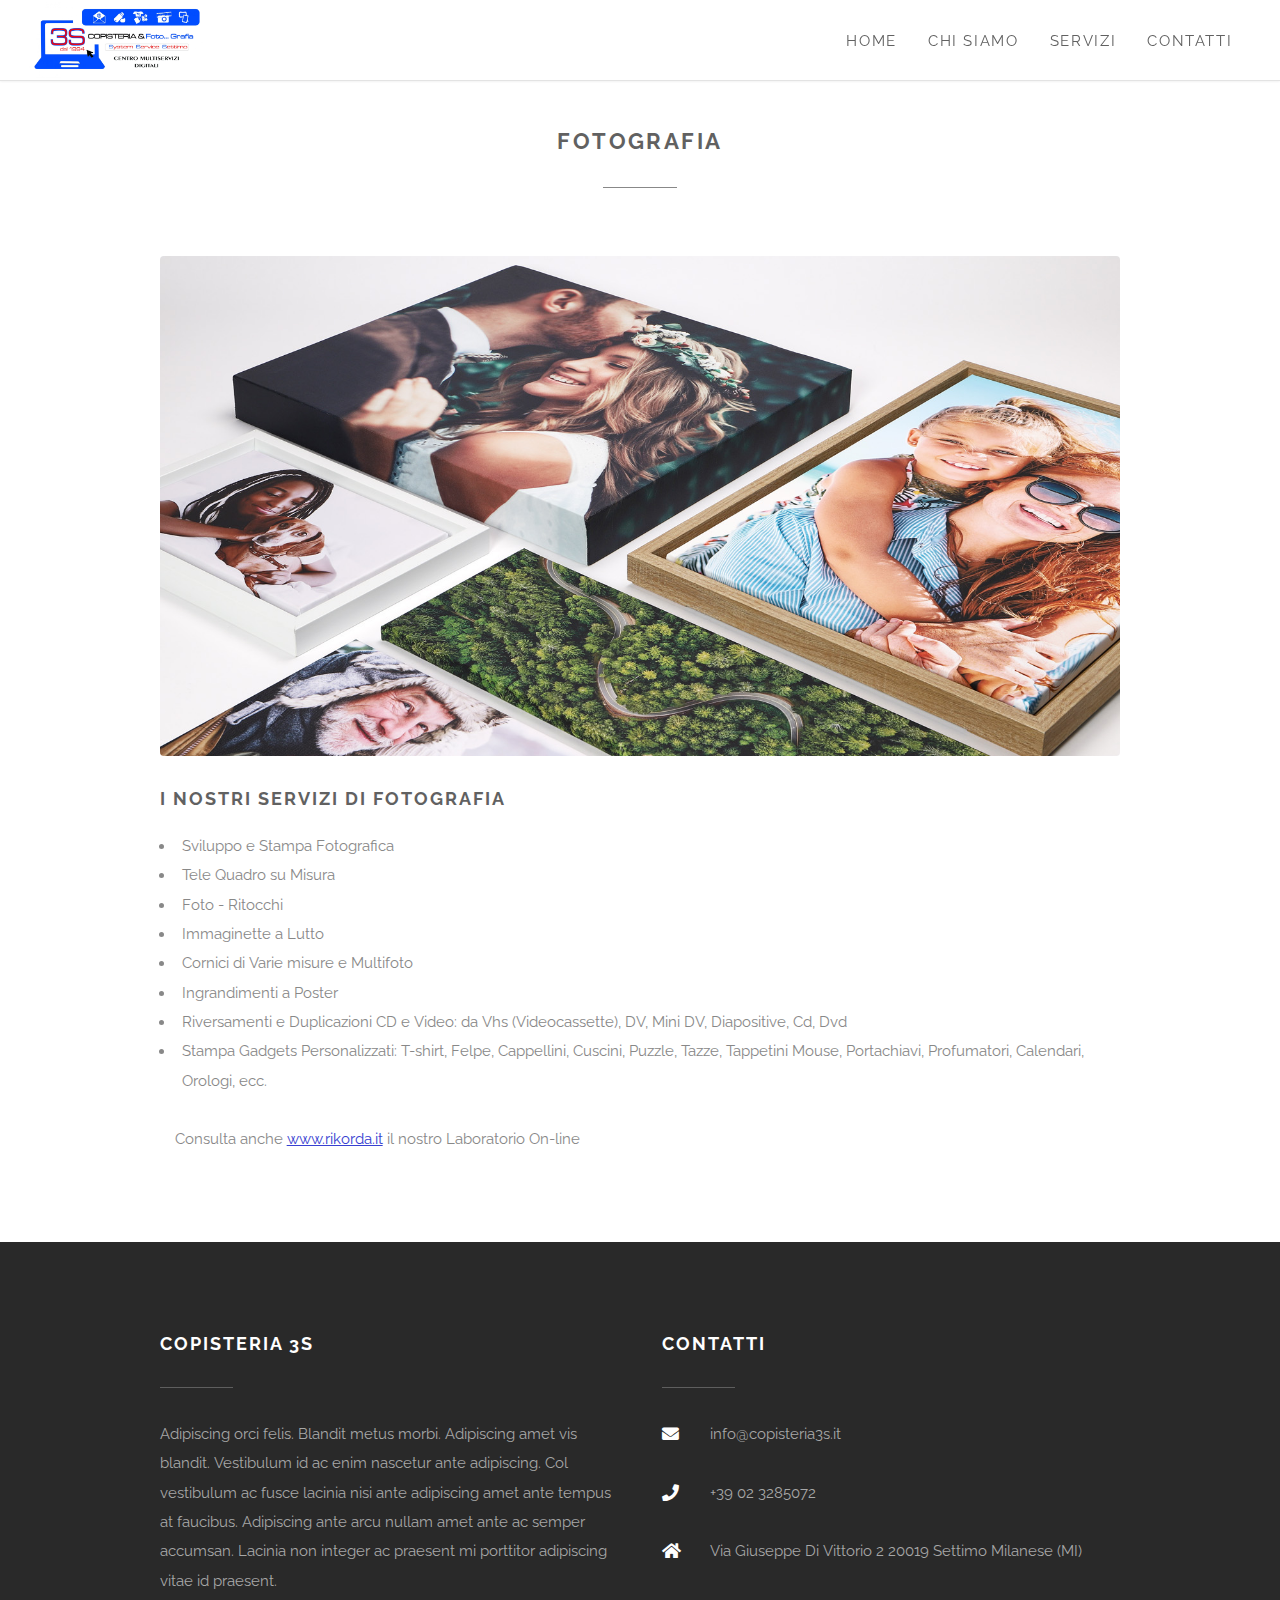
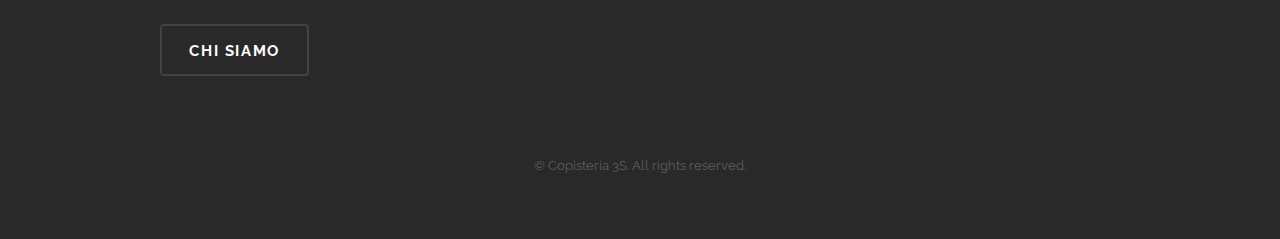
<file: fotografia.html>
<!DOCTYPE html>

<html>
	<head>
		<title>Untitled</title>
		<meta charset="utf-8" />
		<meta name="viewport" content="width=device-width, initial-scale=1, user-scalable=no" />
		<link rel="stylesheet" href="assets/sass/main.css" />
	</head>
	<body class="is-preload">

		<!-- Header -->
			<div id="header-secondary">
				<span class="image">
					<a href="index.html"><img id="logo-secondary" src="images/lOGO-COPISTERIA-NEW-GRANDE-scaled.webp" alt="logo" /></a>
				</span>
				
				<nav id="nav">
					<ul>
						<li><a href="index.html">Home</a></li>
						<li><a href="chi-siamo.html">Chi siamo</a></li>
						<li>
							<a href="#">Servizi</a>
							<ul>
								<li><a href="copisteria.html">Copisteria</a></li>
								<li><a href="fotografia.html">Fotografia</a></li>
							</ul>
						</li>
						<li><a href="contatti.html">Contatti</a></li>
					</ul>
				</nav>
			</div>

		<!-- Main -->
			<section id="main">
				<div class="container">
					<header class="major">
						<h2>Fotografia</h2>
					</header>

					<!-- Content -->
						<section id="content">
							<a href="#" class="image fit"><img src="images/banner_cat_quadri_in_tela_d.jpg" alt="fotografia" style="max-height:500px;" /></a>
							<h3>I nostri servizi di fotografia</h3>
							
							<ul>
								<li>Sviluppo e Stampa Fotografica</li>
								<li>Tele Quadro su Misura</li>
								<li>Foto - Ritocchi</li>
								<li>Immaginette a Lutto</li>
								<li>Cornici di Varie misure e Multifoto</li>
								<li>Ingrandimenti a Poster</li>
								<li>Riversamenti e Duplicazioni CD e Video: da Vhs (Videocassette), DV, Mini DV, Diapositive, Cd, Dvd</li>
								<li>Stampa Gadgets Personalizzati: T-shirt, Felpe, Cappellini, Cuscini, Puzzle, Tazze, Tappetini Mouse, Portachiavi, Profumatori, Calendari, Orologi, ecc.</li>
								<br>
								<p>Consulta anche <a href="https://rikorda.it" target="_blank">www.rikorda.it</a> il nostro Laboratorio On-line</p>
							</ul>
						</section>

				</div>
			</section>

		<!-- Footer -->
			<div id="footer">
				<div class="container">
					<div class="row gtr-200 gtr-uniform">
						<section class="col-6 col-12-medium col-12-small">
							<header class="major">
								<h3>Copisteria 3S</h3>
							</header>
							<p>Adipiscing orci felis. Blandit metus morbi. Adipiscing amet vis blandit. Vestibulum id ac enim nascetur ante adipiscing. Col vestibulum ac fusce lacinia nisi ante adipiscing amet ante tempus at faucibus. Adipiscing ante arcu nullam amet ante ac semper accumsan. Lacinia non integer ac praesent mi porttitor adipiscing vitae id praesent.</p>
							<ul class="actions">
								<li><a href="#" class="button alt">Chi siamo</a></li>
							</ul>
						</section>

						<section class="col-6 col-6-medium col-12-small">
							<header class="major">
								<h3>Contatti</h3>
							</header>
							<ul class="labeled-icons">
								<li>
									<h4 class="icon solid fa-envelope"><span class="label">Email</span></h4>
									<a href="#">info@copisteria3s.it</a>
								</li>
								<li>
									<h4 class="icon solid fa-phone"><span class="label">Telefono</span></h4>
									+39 02 3285072
								</li>
								<li>
									<h4 class="icon solid fa-home"><span class="label">Indirizzo</span></h4>
									Via Giuseppe Di Vittorio 2 20019 Settimo Milanese (MI)
								</li>

							</ul>
						</section>
					</div>
				</div>
				<div class="copyright">
					&copy; Copisteria 3S. All rights reserved.
				</div>
			</div>

		<!-- Scripts -->
			<script src="assets/js/jquery.min.js"></script>
			<script src="assets/js/jquery.dropotron.min.js"></script>
			<script src="assets/js/jquery.poptrox.min.js"></script>
			<script src="assets/js/browser.min.js"></script>
			<script src="assets/js/breakpoints.min.js"></script>
			<script src="assets/js/util.js"></script>
			<script src="assets/js/main.js"></script>

	</body>
</html>
</file>
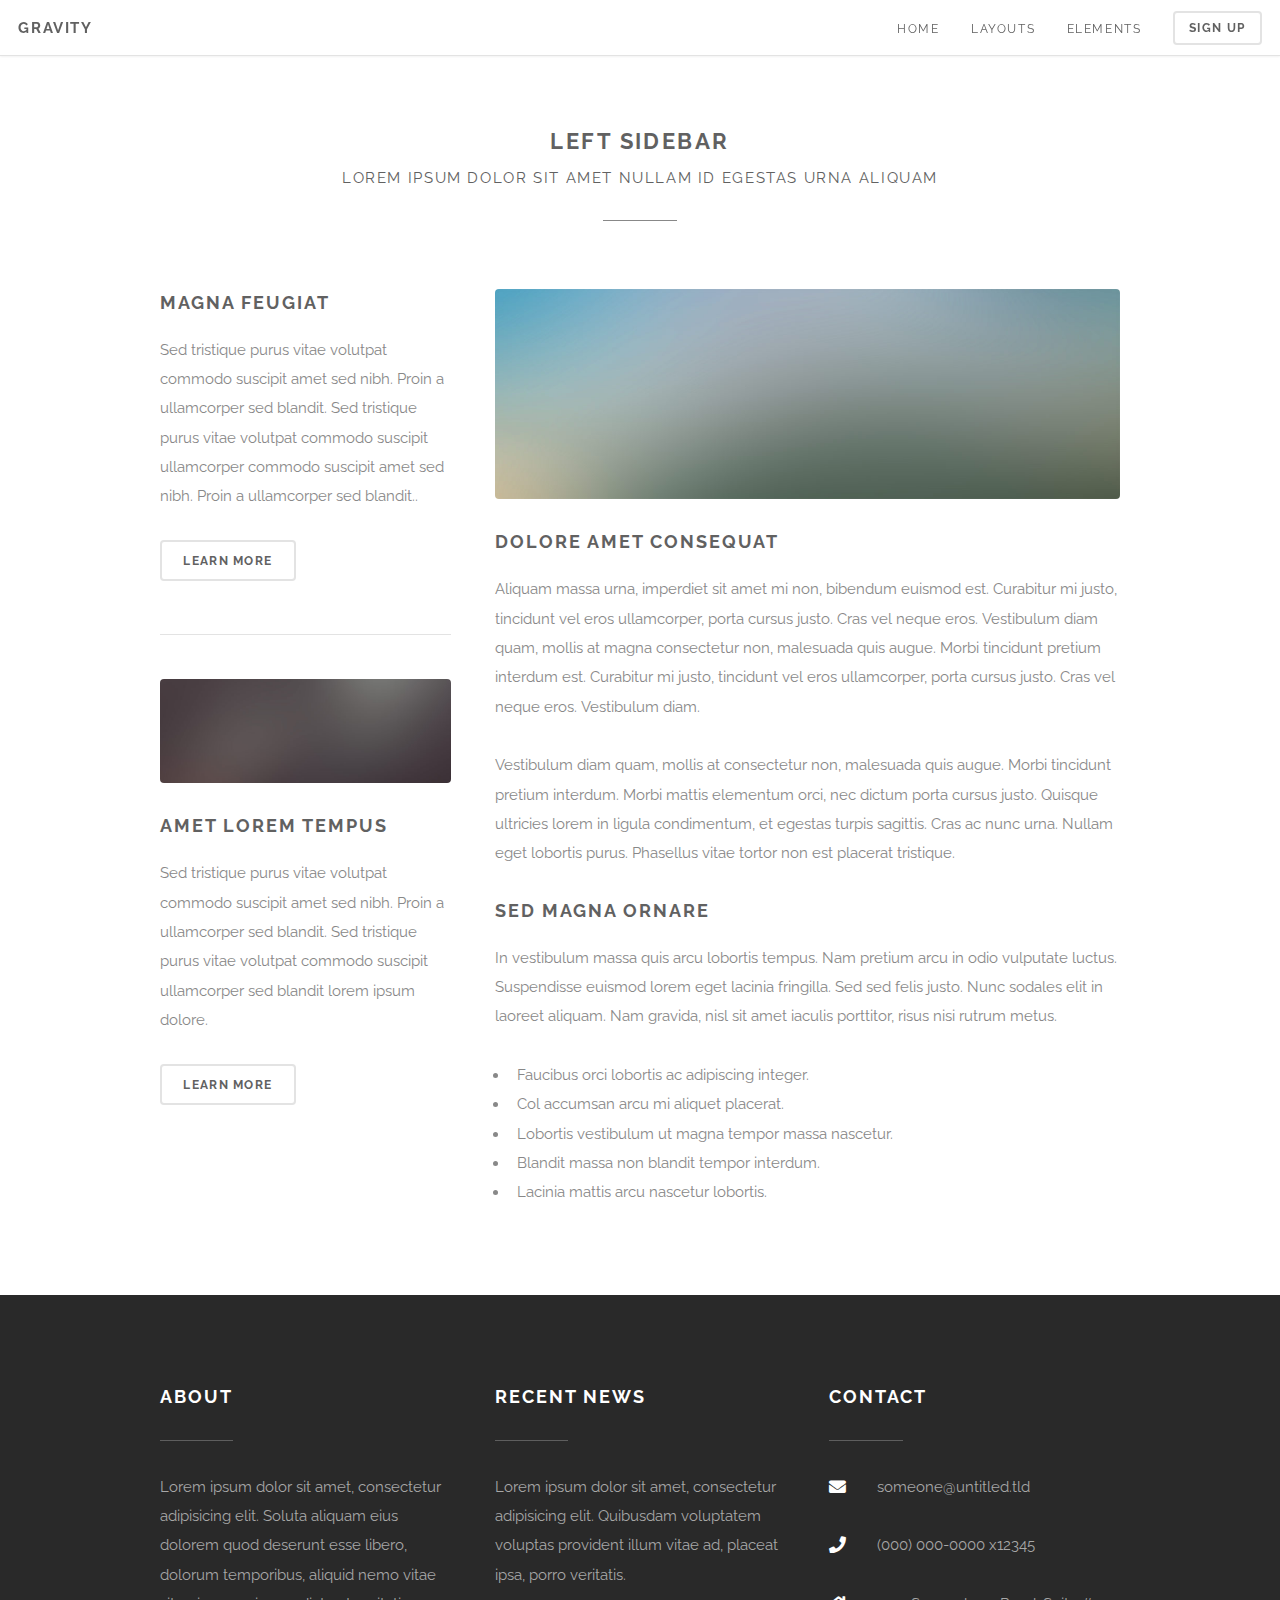
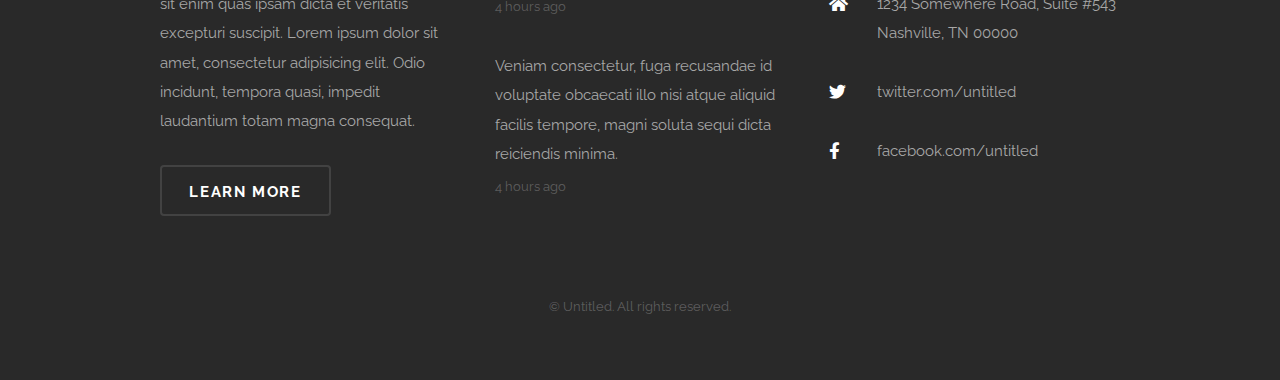
<file: left-sidebar.html>
<!DOCTYPE html>
<!--
	Gravity by Pixelarity
	pixelarity.com | hello@pixelarity.com
	License: pixelarity.com/license
-->
<html>
	<head>
		<title>Untitled</title>
		<meta charset="utf-8" />
		<meta name="viewport" content="width=device-width, initial-scale=1, user-scalable=no" />
		<link rel="stylesheet" href="assets/css/main.css" />
	</head>
	<body class="is-preload">

		<!-- Header -->
			<div id="header">
				<h1 id="logo"><a href="index.html">Gravity</a></h1>
				<nav id="nav">
					<ul>
						<li><a href="index.html">Home</a></li>
						<li>
							<a href="#">Layouts</a>
							<ul>
								<li><a href="left-sidebar.html">Left Sidebar</a></li>
								<li><a href="right-sidebar.html">Right Sidebar</a></li>
								<li><a href="no-sidebar.html">No Sidebar</a></li>
								<li>
									<a href="#">Submenu</a>
									<ul>
										<li><a href="#">Option 1</a></li>
										<li><a href="#">Option 2</a></li>
										<li><a href="#">Option 3</a></li>
										<li><a href="#">Option 4</a></li>
									</ul>
								</li>
							</ul>
						</li>
						<li><a href="elements.html">Elements</a></li>
						<li><a href="#" class="button alt">Sign up</a></li>
					</ul>
				</nav>
			</div>

		<!-- Main -->
			<section id="main">
				<div class="container">
					<header class="major">
						<h2>Left Sidebar</h2>
						<p>Lorem ipsum dolor sit amet nullam id egestas urna aliquam</p>
					</header>
					<div class="row gtr-200">
						<div class="col-4 col-12-medium">

							<!-- Sidebar -->
								<section id="sidebar">
									<section>
										<h3>Magna Feugiat</h3>
										<p>Sed tristique purus vitae volutpat commodo suscipit amet sed nibh. Proin a ullamcorper sed blandit. Sed tristique purus vitae volutpat commodo suscipit ullamcorper commodo suscipit amet sed nibh. Proin a ullamcorper sed blandit..</p>
										<footer>
											<ul class="actions">
												<li><a href="#" class="button small alt">Learn More</a></li>
											</ul>
										</footer>
									</section>
									<hr />
									<section>
										<a href="#" class="image fit"><img src="images/pic04.jpg" alt="" /></a>
										<h3>Amet Lorem Tempus</h3>
										<p>Sed tristique purus vitae volutpat commodo suscipit amet sed nibh. Proin a ullamcorper sed blandit. Sed tristique purus vitae volutpat commodo suscipit ullamcorper sed blandit lorem ipsum dolore.</p>
										<footer>
											<ul class="actions">
												<li><a href="#" class="button small alt">Learn More</a></li>
											</ul>
										</footer>
									</section>
								</section>

						</div>
						<div class="col-8 col-12-medium imp-medium">

							<!-- Content -->
								<section id="content">
									<a href="#" class="image fit"><img src="images/pic03.jpg" alt="" /></a>
									<h3>Dolore Amet Consequat</h3>
									<p>Aliquam massa urna, imperdiet sit amet mi non, bibendum euismod est. Curabitur mi justo, tincidunt vel eros ullamcorper, porta cursus justo. Cras vel neque eros. Vestibulum diam quam, mollis at magna consectetur non, malesuada quis augue. Morbi tincidunt pretium interdum est. Curabitur mi justo, tincidunt vel eros ullamcorper, porta cursus justo. Cras vel neque eros. Vestibulum diam.</p>
									<p>Vestibulum diam quam, mollis at consectetur non, malesuada quis augue. Morbi tincidunt pretium interdum. Morbi mattis elementum orci, nec dictum porta cursus justo. Quisque ultricies lorem in ligula condimentum, et egestas turpis sagittis. Cras ac nunc urna. Nullam eget lobortis purus. Phasellus vitae tortor non est placerat tristique.</p>
									<h3>Sed Magna Ornare</h3>
									<p>In vestibulum massa quis arcu lobortis tempus. Nam pretium arcu in odio vulputate luctus. Suspendisse euismod lorem eget lacinia fringilla. Sed sed felis justo. Nunc sodales elit in laoreet aliquam. Nam gravida, nisl sit amet iaculis porttitor, risus nisi rutrum metus.</p>
									<ul>
										<li>Faucibus orci lobortis ac adipiscing integer.</li>
										<li>Col accumsan arcu mi aliquet placerat.</li>
										<li>Lobortis vestibulum ut magna tempor massa nascetur.</li>
										<li>Blandit massa non blandit tempor interdum.</li>
										<li>Lacinia mattis arcu nascetur lobortis.</li>
									</ul>
								</section>

						</div>
					</div>
				</div>
			</section>

		<!-- Footer -->
			<div id="footer">
				<div class="container">
					<div class="row gtr-200 gtr-uniform">
						<section class="col-4 col-12-medium col-12-small">
							<header class="major">
								<h3>About</h3>
							</header>
							<p>Lorem ipsum dolor sit amet, consectetur adipisicing elit. Soluta aliquam eius dolorem quod deserunt esse libero, dolorum temporibus, aliquid nemo vitae sit enim quas ipsam dicta et veritatis excepturi suscipit. Lorem ipsum dolor sit amet, consectetur adipisicing elit. Odio incidunt, tempora quasi, impedit laudantium totam magna consequat.</p>
							<ul class="actions">
								<li><a href="#" class="button alt">Learn more</a></li>
							</ul>
						</section>
						<section class="col-4 col-6-medium col-12-small">
							<header class="major">
								<h3>Recent News</h3>
							</header>
							<ul class="updates">
								<li>
									<p>
										<a href="#">Lorem ipsum dolor sit amet, consectetur adipisicing elit. Quibusdam voluptatem voluptas provident illum vitae ad, placeat ipsa, porro veritatis.</a>
									</p>
									<span class="timestamp">4 hours ago</span>
								</li>
								<li>
									<p>
										<a href="#">Veniam consectetur, fuga recusandae id voluptate obcaecati illo nisi atque aliquid facilis tempore, magni soluta sequi dicta reiciendis minima.</a>
									</p>
									<span class="timestamp">4 hours ago</span>
								</li>
							</ul>
						</section>
						<section class="col-4 col-6-medium col-12-small">
							<header class="major">
								<h3>Contact</h3>
							</header>
							<ul class="labeled-icons">
								<li>
									<h4 class="icon solid fa-envelope"><span class="label">Email</span></h4>
									<a href="#">someone@untitled.tld</a>
								</li>
								<li>
									<h4 class="icon solid fa-phone"><span class="label">Phone</span></h4>
									(000) 000-0000 x12345
								</li>
								<li>
									<h4 class="icon solid fa-home"><span class="label">Address</span></h4>
									1234 Somewhere Road, Suite #543<br>Nashville, TN 00000
								</li>
								<li>
									<h4 class="icon brands fa-twitter"><span class="label">Twitter</span></h4>
									<a href="#">twitter.com/untitled</a>
								</li>
								<li>
									<h4 class="icon brands fa-facebook-f"><span class="label">Facebook</span></h4>
									<a href="#">facebook.com/untitled</a>
								</li>
							</ul>
						</section>
					</div>
				</div>
				<div class="copyright">
					&copy; Untitled. All rights reserved.
				</div>
			</div>

		<!-- Scripts -->
			<script src="assets/js/jquery.min.js"></script>
			<script src="assets/js/jquery.dropotron.min.js"></script>
			<script src="assets/js/jquery.poptrox.min.js"></script>
			<script src="assets/js/browser.min.js"></script>
			<script src="assets/js/breakpoints.min.js"></script>
			<script src="assets/js/util.js"></script>
			<script src="assets/js/main.js"></script>

	</body>
</html>
</file>
<file: assets/sass/main.css>
@import 'fontawesome-all.min.css';
@import url("https://fonts.googleapis.com/css?family=Raleway:400,700");
html, body, div, span, applet, object,
iframe, h1, h2, h3, h4, h5, h6, p, blockquote,
pre, a, abbr, acronym, address, big, cite,
code, del, dfn, em, img, ins, kbd, q, s, samp,
small, strike, strong, sub, sup, tt, var, b,
u, i, center, dl, dt, dd, ol, ul, li, fieldset,
form, label, legend, table, caption, tbody,
tfoot, thead, tr, th, td, article, aside,
canvas, details, embed, figure, figcaption,
footer, header, hgroup, menu, nav, output, ruby,
section, summary, time, mark, audio, video {
  margin: 0;
  padding: 0;
  border: 0;
  font-size: 100%;
  font: inherit;
  vertical-align: baseline;
}

article, aside, details, figcaption, figure,
footer, header, hgroup, menu, nav, section {
  display: block;
}

body {
  line-height: 1;
}

ol, ul {
  list-style: none;
}

blockquote, q {
  quotes: none;
}
blockquote:before, blockquote:after, q:before, q:after {
  content: "";
  content: none;
}

table {
  border-collapse: collapse;
  border-spacing: 0;
}

body {
  -webkit-text-size-adjust: none;
}

mark {
  background-color: transparent;
  color: inherit;
}

input::-moz-focus-inner {
  border: 0;
  padding: 0;
}

input, select, textarea {
  -moz-appearance: none;
  -webkit-appearance: none;
  appearance: none;
}

/* Basic */
html {
  box-sizing: border-box;
}

*, *:before, *:after {
  box-sizing: inherit;
}

body {
  background: #fff;
}
body.is-preload *, body.is-preload *:before, body.is-preload *:after {
  animation: none !important;
  transition: none !important;
}

body, input, select, textarea {
  color: #888;
  font-family: "Raleway", Helvetica, sans-serif;
  font-size: 13pt;
  font-weight: 400;
  line-height: 2em;
}

a {
  color: #3741d1;
  text-decoration: underline;
}
a:hover {
  text-decoration: none;
}

strong, b {
  color: #616161;
  font-weight: 700;
}

em, i {
  font-style: italic;
}

p {
  margin: 0 0 2em 0;
}

h1, h2, h3, h4, h5, h6 {
  color: #616161;
  font-weight: 700;
  letter-spacing: 0.11em;
  line-height: 1em;
  margin: 0 0 1em 0;
  text-transform: uppercase;
}
h1 a, h2 a, h3 a, h4 a, h5 a, h6 a {
  color: inherit;
  text-decoration: none;
}
h1 .icon, h2 .icon, h3 .icon, h4 .icon, h5 .icon, h6 .icon {
  margin-right: 0.65em;
}

h2 {
  font-size: 1.75em;
  line-height: 1.5em;
}

h3 {
  font-size: 1.35em;
  line-height: 1.5em;
}

h4 {
  font-size: 1.1em;
  line-height: 1.5em;
}

h5 {
  font-size: 0.9em;
  line-height: 1.5em;
}

h6 {
  font-size: 0.7em;
  line-height: 1.5em;
}

sub {
  font-size: 0.8em;
  position: relative;
  top: 0.5em;
}

sup {
  font-size: 0.8em;
  position: relative;
  top: -0.5em;
}

hr {
  border: 0;
  border-bottom: solid 1px rgba(144, 144, 144, 0.25);
  margin: 3em 0;
}
hr.major {
  margin: 5em 0;
}

blockquote {
  border-left: solid 4px rgba(144, 144, 144, 0.25);
  font-style: italic;
  margin: 0 0 2em 0;
  padding: 0.5em 0 0.5em 2em;
}

code {
  background: rgba(144, 144, 144, 0.075);
  border-radius: 4px;
  border: solid 1px rgba(144, 144, 144, 0.25);
  font-family: "Courier New", monospace;
  font-size: 0.9em;
  margin: 0 0.25em;
  padding: 0.25em 0.65em;
}

pre {
  -webkit-overflow-scrolling: touch;
  font-family: "Courier New", monospace;
  font-size: 0.9em;
  margin: 0 0 2em 0;
}
pre code {
  display: block;
  line-height: 1.75em;
  padding: 1em 1.5em;
  overflow-x: auto;
}

.align-left {
  text-align: left;
}

.align-center {
  text-align: center;
}

.align-right {
  text-align: right;
}

/* Row */
.row {
  display: flex;
  flex-wrap: wrap;
  box-sizing: border-box;
  align-items: stretch;
}
.row > * {
  box-sizing: border-box;
}
.row.gtr-uniform > * > :last-child {
  margin-bottom: 0;
}
.row.aln-left {
  justify-content: flex-start;
}
.row.aln-center {
  justify-content: center;
}
.row.aln-right {
  justify-content: flex-end;
}
.row.aln-top {
  align-items: flex-start;
}
.row.aln-middle {
  align-items: center;
}
.row.aln-bottom {
  align-items: flex-end;
}
.row > .imp {
  order: -1;
}
.row > .col-1 {
  width: 8.3333333333%;
}
.row > .off-1 {
  margin-left: 8.3333333333%;
}
.row > .col-2 {
  width: 16.6666666667%;
}
.row > .off-2 {
  margin-left: 16.6666666667%;
}
.row > .col-3 {
  width: 25%;
}
.row > .off-3 {
  margin-left: 25%;
}
.row > .col-4 {
  width: 33.3333333333%;
}
.row > .off-4 {
  margin-left: 33.3333333333%;
}
.row > .col-5 {
  width: 41.6666666667%;
}
.row > .off-5 {
  margin-left: 41.6666666667%;
}
.row > .col-6 {
  width: 50%;
}
.row > .off-6 {
  margin-left: 50%;
}
.row > .col-7 {
  width: 58.3333333333%;
}
.row > .off-7 {
  margin-left: 58.3333333333%;
}
.row > .col-8 {
  width: 66.6666666667%;
}
.row > .off-8 {
  margin-left: 66.6666666667%;
}
.row > .col-9 {
  width: 75%;
}
.row > .off-9 {
  margin-left: 75%;
}
.row > .col-10 {
  width: 83.3333333333%;
}
.row > .off-10 {
  margin-left: 83.3333333333%;
}
.row > .col-11 {
  width: 91.6666666667%;
}
.row > .off-11 {
  margin-left: 91.6666666667%;
}
.row > .col-12 {
  width: 100%;
}
.row > .off-12 {
  margin-left: 100%;
}
.row.gtr-0 {
  margin-top: 0;
  margin-left: 0em;
}
.row.gtr-0 > * {
  padding: 0 0 0 0em;
}
.row.gtr-0.gtr-uniform {
  margin-top: 0em;
}
.row.gtr-0.gtr-uniform > * {
  padding-top: 0em;
}
.row.gtr-25 {
  margin-top: 0;
  margin-left: -0.5em;
}
.row.gtr-25 > * {
  padding: 0 0 0 0.5em;
}
.row.gtr-25.gtr-uniform {
  margin-top: -0.5em;
}
.row.gtr-25.gtr-uniform > * {
  padding-top: 0.5em;
}
.row.gtr-50 {
  margin-top: 0;
  margin-left: -1em;
}
.row.gtr-50 > * {
  padding: 0 0 0 1em;
}
.row.gtr-50.gtr-uniform {
  margin-top: -1em;
}
.row.gtr-50.gtr-uniform > * {
  padding-top: 1em;
}
.row {
  margin-top: 0;
  margin-left: -2em;
}
.row > * {
  padding: 0 0 0 2em;
}
.row.gtr-uniform {
  margin-top: -2em;
}
.row.gtr-uniform > * {
  padding-top: 2em;
}
.row.gtr-150 {
  margin-top: 0;
  margin-left: -3em;
}
.row.gtr-150 > * {
  padding: 0 0 0 3em;
}
.row.gtr-150.gtr-uniform {
  margin-top: -3em;
}
.row.gtr-150.gtr-uniform > * {
  padding-top: 3em;
}
.row.gtr-200 {
  margin-top: 0;
  margin-left: -4em;
}
.row.gtr-200 > * {
  padding: 0 0 0 4em;
}
.row.gtr-200.gtr-uniform {
  margin-top: -4em;
}
.row.gtr-200.gtr-uniform > * {
  padding-top: 4em;
}
@media screen and (max-width: 1680px) {
  .row {
    display: flex;
    flex-wrap: wrap;
    box-sizing: border-box;
    align-items: stretch;
  }
  .row > * {
    box-sizing: border-box;
  }
  .row.gtr-uniform > * > :last-child {
    margin-bottom: 0;
  }
  .row.aln-left {
    justify-content: flex-start;
  }
  .row.aln-center {
    justify-content: center;
  }
  .row.aln-right {
    justify-content: flex-end;
  }
  .row.aln-top {
    align-items: flex-start;
  }
  .row.aln-middle {
    align-items: center;
  }
  .row.aln-bottom {
    align-items: flex-end;
  }
  .row > .imp-xlarge {
    order: -1;
  }
  .row > .col-1-xlarge {
    width: 8.3333333333%;
  }
  .row > .off-1-xlarge {
    margin-left: 8.3333333333%;
  }
  .row > .col-2-xlarge {
    width: 16.6666666667%;
  }
  .row > .off-2-xlarge {
    margin-left: 16.6666666667%;
  }
  .row > .col-3-xlarge {
    width: 25%;
  }
  .row > .off-3-xlarge {
    margin-left: 25%;
  }
  .row > .col-4-xlarge {
    width: 33.3333333333%;
  }
  .row > .off-4-xlarge {
    margin-left: 33.3333333333%;
  }
  .row > .col-5-xlarge {
    width: 41.6666666667%;
  }
  .row > .off-5-xlarge {
    margin-left: 41.6666666667%;
  }
  .row > .col-6-xlarge {
    width: 50%;
  }
  .row > .off-6-xlarge {
    margin-left: 50%;
  }
  .row > .col-7-xlarge {
    width: 58.3333333333%;
  }
  .row > .off-7-xlarge {
    margin-left: 58.3333333333%;
  }
  .row > .col-8-xlarge {
    width: 66.6666666667%;
  }
  .row > .off-8-xlarge {
    margin-left: 66.6666666667%;
  }
  .row > .col-9-xlarge {
    width: 75%;
  }
  .row > .off-9-xlarge {
    margin-left: 75%;
  }
  .row > .col-10-xlarge {
    width: 83.3333333333%;
  }
  .row > .off-10-xlarge {
    margin-left: 83.3333333333%;
  }
  .row > .col-11-xlarge {
    width: 91.6666666667%;
  }
  .row > .off-11-xlarge {
    margin-left: 91.6666666667%;
  }
  .row > .col-12-xlarge {
    width: 100%;
  }
  .row > .off-12-xlarge {
    margin-left: 100%;
  }
  .row.gtr-0 {
    margin-top: 0;
    margin-left: 0em;
  }
  .row.gtr-0 > * {
    padding: 0 0 0 0em;
  }
  .row.gtr-0.gtr-uniform {
    margin-top: 0em;
  }
  .row.gtr-0.gtr-uniform > * {
    padding-top: 0em;
  }
  .row.gtr-25 {
    margin-top: 0;
    margin-left: -0.5em;
  }
  .row.gtr-25 > * {
    padding: 0 0 0 0.5em;
  }
  .row.gtr-25.gtr-uniform {
    margin-top: -0.5em;
  }
  .row.gtr-25.gtr-uniform > * {
    padding-top: 0.5em;
  }
  .row.gtr-50 {
    margin-top: 0;
    margin-left: -1em;
  }
  .row.gtr-50 > * {
    padding: 0 0 0 1em;
  }
  .row.gtr-50.gtr-uniform {
    margin-top: -1em;
  }
  .row.gtr-50.gtr-uniform > * {
    padding-top: 1em;
  }
  .row {
    margin-top: 0;
    margin-left: -2em;
  }
  .row > * {
    padding: 0 0 0 2em;
  }
  .row.gtr-uniform {
    margin-top: -2em;
  }
  .row.gtr-uniform > * {
    padding-top: 2em;
  }
  .row.gtr-150 {
    margin-top: 0;
    margin-left: -3em;
  }
  .row.gtr-150 > * {
    padding: 0 0 0 3em;
  }
  .row.gtr-150.gtr-uniform {
    margin-top: -3em;
  }
  .row.gtr-150.gtr-uniform > * {
    padding-top: 3em;
  }
  .row.gtr-200 {
    margin-top: 0;
    margin-left: -4em;
  }
  .row.gtr-200 > * {
    padding: 0 0 0 4em;
  }
  .row.gtr-200.gtr-uniform {
    margin-top: -4em;
  }
  .row.gtr-200.gtr-uniform > * {
    padding-top: 4em;
  }
}
@media screen and (max-width: 1280px) {
  .row {
    display: flex;
    flex-wrap: wrap;
    box-sizing: border-box;
    align-items: stretch;
  }
  .row > * {
    box-sizing: border-box;
  }
  .row.gtr-uniform > * > :last-child {
    margin-bottom: 0;
  }
  .row.aln-left {
    justify-content: flex-start;
  }
  .row.aln-center {
    justify-content: center;
  }
  .row.aln-right {
    justify-content: flex-end;
  }
  .row.aln-top {
    align-items: flex-start;
  }
  .row.aln-middle {
    align-items: center;
  }
  .row.aln-bottom {
    align-items: flex-end;
  }
  .row > .imp-large {
    order: -1;
  }
  .row > .col-1-large {
    width: 8.3333333333%;
  }
  .row > .off-1-large {
    margin-left: 8.3333333333%;
  }
  .row > .col-2-large {
    width: 16.6666666667%;
  }
  .row > .off-2-large {
    margin-left: 16.6666666667%;
  }
  .row > .col-3-large {
    width: 25%;
  }
  .row > .off-3-large {
    margin-left: 25%;
  }
  .row > .col-4-large {
    width: 33.3333333333%;
  }
  .row > .off-4-large {
    margin-left: 33.3333333333%;
  }
  .row > .col-5-large {
    width: 41.6666666667%;
  }
  .row > .off-5-large {
    margin-left: 41.6666666667%;
  }
  .row > .col-6-large {
    width: 50%;
  }
  .row > .off-6-large {
    margin-left: 50%;
  }
  .row > .col-7-large {
    width: 58.3333333333%;
  }
  .row > .off-7-large {
    margin-left: 58.3333333333%;
  }
  .row > .col-8-large {
    width: 66.6666666667%;
  }
  .row > .off-8-large {
    margin-left: 66.6666666667%;
  }
  .row > .col-9-large {
    width: 75%;
  }
  .row > .off-9-large {
    margin-left: 75%;
  }
  .row > .col-10-large {
    width: 83.3333333333%;
  }
  .row > .off-10-large {
    margin-left: 83.3333333333%;
  }
  .row > .col-11-large {
    width: 91.6666666667%;
  }
  .row > .off-11-large {
    margin-left: 91.6666666667%;
  }
  .row > .col-12-large {
    width: 100%;
  }
  .row > .off-12-large {
    margin-left: 100%;
  }
  .row.gtr-0 {
    margin-top: 0;
    margin-left: 0em;
  }
  .row.gtr-0 > * {
    padding: 0 0 0 0em;
  }
  .row.gtr-0.gtr-uniform {
    margin-top: 0em;
  }
  .row.gtr-0.gtr-uniform > * {
    padding-top: 0em;
  }
  .row.gtr-25 {
    margin-top: 0;
    margin-left: -0.375em;
  }
  .row.gtr-25 > * {
    padding: 0 0 0 0.375em;
  }
  .row.gtr-25.gtr-uniform {
    margin-top: -0.375em;
  }
  .row.gtr-25.gtr-uniform > * {
    padding-top: 0.375em;
  }
  .row.gtr-50 {
    margin-top: 0;
    margin-left: -0.75em;
  }
  .row.gtr-50 > * {
    padding: 0 0 0 0.75em;
  }
  .row.gtr-50.gtr-uniform {
    margin-top: -0.75em;
  }
  .row.gtr-50.gtr-uniform > * {
    padding-top: 0.75em;
  }
  .row {
    margin-top: 0;
    margin-left: -1.5em;
  }
  .row > * {
    padding: 0 0 0 1.5em;
  }
  .row.gtr-uniform {
    margin-top: -1.5em;
  }
  .row.gtr-uniform > * {
    padding-top: 1.5em;
  }
  .row.gtr-150 {
    margin-top: 0;
    margin-left: -2.25em;
  }
  .row.gtr-150 > * {
    padding: 0 0 0 2.25em;
  }
  .row.gtr-150.gtr-uniform {
    margin-top: -2.25em;
  }
  .row.gtr-150.gtr-uniform > * {
    padding-top: 2.25em;
  }
  .row.gtr-200 {
    margin-top: 0;
    margin-left: -3em;
  }
  .row.gtr-200 > * {
    padding: 0 0 0 3em;
  }
  .row.gtr-200.gtr-uniform {
    margin-top: -3em;
  }
  .row.gtr-200.gtr-uniform > * {
    padding-top: 3em;
  }
}
@media screen and (max-width: 980px) {
  .row {
    display: flex;
    flex-wrap: wrap;
    box-sizing: border-box;
    align-items: stretch;
  }
  .row > * {
    box-sizing: border-box;
  }
  .row.gtr-uniform > * > :last-child {
    margin-bottom: 0;
  }
  .row.aln-left {
    justify-content: flex-start;
  }
  .row.aln-center {
    justify-content: center;
  }
  .row.aln-right {
    justify-content: flex-end;
  }
  .row.aln-top {
    align-items: flex-start;
  }
  .row.aln-middle {
    align-items: center;
  }
  .row.aln-bottom {
    align-items: flex-end;
  }
  .row > .imp-medium {
    order: -1;
  }
  .row > .col-1-medium {
    width: 8.3333333333%;
  }
  .row > .off-1-medium {
    margin-left: 8.3333333333%;
  }
  .row > .col-2-medium {
    width: 16.6666666667%;
  }
  .row > .off-2-medium {
    margin-left: 16.6666666667%;
  }
  .row > .col-3-medium {
    width: 25%;
  }
  .row > .off-3-medium {
    margin-left: 25%;
  }
  .row > .col-4-medium {
    width: 33.3333333333%;
  }
  .row > .off-4-medium {
    margin-left: 33.3333333333%;
  }
  .row > .col-5-medium {
    width: 41.6666666667%;
  }
  .row > .off-5-medium {
    margin-left: 41.6666666667%;
  }
  .row > .col-6-medium {
    width: 50%;
  }
  .row > .off-6-medium {
    margin-left: 50%;
  }
  .row > .col-7-medium {
    width: 58.3333333333%;
  }
  .row > .off-7-medium {
    margin-left: 58.3333333333%;
  }
  .row > .col-8-medium {
    width: 66.6666666667%;
  }
  .row > .off-8-medium {
    margin-left: 66.6666666667%;
  }
  .row > .col-9-medium {
    width: 75%;
  }
  .row > .off-9-medium {
    margin-left: 75%;
  }
  .row > .col-10-medium {
    width: 83.3333333333%;
  }
  .row > .off-10-medium {
    margin-left: 83.3333333333%;
  }
  .row > .col-11-medium {
    width: 91.6666666667%;
  }
  .row > .off-11-medium {
    margin-left: 91.6666666667%;
  }
  .row > .col-12-medium {
    width: 100%;
  }
  .row > .off-12-medium {
    margin-left: 100%;
  }
  .row.gtr-0 {
    margin-top: 0;
    margin-left: 0em;
  }
  .row.gtr-0 > * {
    padding: 0 0 0 0em;
  }
  .row.gtr-0.gtr-uniform {
    margin-top: 0em;
  }
  .row.gtr-0.gtr-uniform > * {
    padding-top: 0em;
  }
  .row.gtr-25 {
    margin-top: 0;
    margin-left: -0.375em;
  }
  .row.gtr-25 > * {
    padding: 0 0 0 0.375em;
  }
  .row.gtr-25.gtr-uniform {
    margin-top: -0.375em;
  }
  .row.gtr-25.gtr-uniform > * {
    padding-top: 0.375em;
  }
  .row.gtr-50 {
    margin-top: 0;
    margin-left: -0.75em;
  }
  .row.gtr-50 > * {
    padding: 0 0 0 0.75em;
  }
  .row.gtr-50.gtr-uniform {
    margin-top: -0.75em;
  }
  .row.gtr-50.gtr-uniform > * {
    padding-top: 0.75em;
  }
  .row {
    margin-top: 0;
    margin-left: -1.5em;
  }
  .row > * {
    padding: 0 0 0 1.5em;
  }
  .row.gtr-uniform {
    margin-top: -1.5em;
  }
  .row.gtr-uniform > * {
    padding-top: 1.5em;
  }
  .row.gtr-150 {
    margin-top: 0;
    margin-left: -2.25em;
  }
  .row.gtr-150 > * {
    padding: 0 0 0 2.25em;
  }
  .row.gtr-150.gtr-uniform {
    margin-top: -2.25em;
  }
  .row.gtr-150.gtr-uniform > * {
    padding-top: 2.25em;
  }
  .row.gtr-200 {
    margin-top: 0;
    margin-left: -3em;
  }
  .row.gtr-200 > * {
    padding: 0 0 0 3em;
  }
  .row.gtr-200.gtr-uniform {
    margin-top: -3em;
  }
  .row.gtr-200.gtr-uniform > * {
    padding-top: 3em;
  }
}
@media screen and (max-width: 736px) {
  .row {
    display: flex;
    flex-wrap: wrap;
    box-sizing: border-box;
    align-items: stretch;
  }
  .row > * {
    box-sizing: border-box;
  }
  .row.gtr-uniform > * > :last-child {
    margin-bottom: 0;
  }
  .row.aln-left {
    justify-content: flex-start;
  }
  .row.aln-center {
    justify-content: center;
  }
  .row.aln-right {
    justify-content: flex-end;
  }
  .row.aln-top {
    align-items: flex-start;
  }
  .row.aln-middle {
    align-items: center;
  }
  .row.aln-bottom {
    align-items: flex-end;
  }
  .row > .imp-small {
    order: -1;
  }
  .row > .col-1-small {
    width: 8.3333333333%;
  }
  .row > .off-1-small {
    margin-left: 8.3333333333%;
  }
  .row > .col-2-small {
    width: 16.6666666667%;
  }
  .row > .off-2-small {
    margin-left: 16.6666666667%;
  }
  .row > .col-3-small {
    width: 25%;
  }
  .row > .off-3-small {
    margin-left: 25%;
  }
  .row > .col-4-small {
    width: 33.3333333333%;
  }
  .row > .off-4-small {
    margin-left: 33.3333333333%;
  }
  .row > .col-5-small {
    width: 41.6666666667%;
  }
  .row > .off-5-small {
    margin-left: 41.6666666667%;
  }
  .row > .col-6-small {
    width: 50%;
  }
  .row > .off-6-small {
    margin-left: 50%;
  }
  .row > .col-7-small {
    width: 58.3333333333%;
  }
  .row > .off-7-small {
    margin-left: 58.3333333333%;
  }
  .row > .col-8-small {
    width: 66.6666666667%;
  }
  .row > .off-8-small {
    margin-left: 66.6666666667%;
  }
  .row > .col-9-small {
    width: 75%;
  }
  .row > .off-9-small {
    margin-left: 75%;
  }
  .row > .col-10-small {
    width: 83.3333333333%;
  }
  .row > .off-10-small {
    margin-left: 83.3333333333%;
  }
  .row > .col-11-small {
    width: 91.6666666667%;
  }
  .row > .off-11-small {
    margin-left: 91.6666666667%;
  }
  .row > .col-12-small {
    width: 100%;
  }
  .row > .off-12-small {
    margin-left: 100%;
  }
  .row.gtr-0 {
    margin-top: 0;
    margin-left: 0em;
  }
  .row.gtr-0 > * {
    padding: 0 0 0 0em;
  }
  .row.gtr-0.gtr-uniform {
    margin-top: 0em;
  }
  .row.gtr-0.gtr-uniform > * {
    padding-top: 0em;
  }
  .row.gtr-25 {
    margin-top: 0;
    margin-left: -0.3125em;
  }
  .row.gtr-25 > * {
    padding: 0 0 0 0.3125em;
  }
  .row.gtr-25.gtr-uniform {
    margin-top: -0.3125em;
  }
  .row.gtr-25.gtr-uniform > * {
    padding-top: 0.3125em;
  }
  .row.gtr-50 {
    margin-top: 0;
    margin-left: -0.625em;
  }
  .row.gtr-50 > * {
    padding: 0 0 0 0.625em;
  }
  .row.gtr-50.gtr-uniform {
    margin-top: -0.625em;
  }
  .row.gtr-50.gtr-uniform > * {
    padding-top: 0.625em;
  }
  .row {
    margin-top: 0;
    margin-left: -1.25em;
  }
  .row > * {
    padding: 0 0 0 1.25em;
  }
  .row.gtr-uniform {
    margin-top: -1.25em;
  }
  .row.gtr-uniform > * {
    padding-top: 1.25em;
  }
  .row.gtr-150 {
    margin-top: 0;
    margin-left: -1.875em;
  }
  .row.gtr-150 > * {
    padding: 0 0 0 1.875em;
  }
  .row.gtr-150.gtr-uniform {
    margin-top: -1.875em;
  }
  .row.gtr-150.gtr-uniform > * {
    padding-top: 1.875em;
  }
  .row.gtr-200 {
    margin-top: 0;
    margin-left: -2.5em;
  }
  .row.gtr-200 > * {
    padding: 0 0 0 2.5em;
  }
  .row.gtr-200.gtr-uniform {
    margin-top: -2.5em;
  }
  .row.gtr-200.gtr-uniform > * {
    padding-top: 2.5em;
  }
}
@media screen and (max-width: 480px) {
  .row {
    display: flex;
    flex-wrap: wrap;
    box-sizing: border-box;
    align-items: stretch;
  }
  .row > * {
    box-sizing: border-box;
  }
  .row.gtr-uniform > * > :last-child {
    margin-bottom: 0;
  }
  .row.aln-left {
    justify-content: flex-start;
  }
  .row.aln-center {
    justify-content: center;
  }
  .row.aln-right {
    justify-content: flex-end;
  }
  .row.aln-top {
    align-items: flex-start;
  }
  .row.aln-middle {
    align-items: center;
  }
  .row.aln-bottom {
    align-items: flex-end;
  }
  .row > .imp-xsmall {
    order: -1;
  }
  .row > .col-1-xsmall {
    width: 8.3333333333%;
  }
  .row > .off-1-xsmall {
    margin-left: 8.3333333333%;
  }
  .row > .col-2-xsmall {
    width: 16.6666666667%;
  }
  .row > .off-2-xsmall {
    margin-left: 16.6666666667%;
  }
  .row > .col-3-xsmall {
    width: 25%;
  }
  .row > .off-3-xsmall {
    margin-left: 25%;
  }
  .row > .col-4-xsmall {
    width: 33.3333333333%;
  }
  .row > .off-4-xsmall {
    margin-left: 33.3333333333%;
  }
  .row > .col-5-xsmall {
    width: 41.6666666667%;
  }
  .row > .off-5-xsmall {
    margin-left: 41.6666666667%;
  }
  .row > .col-6-xsmall {
    width: 50%;
  }
  .row > .off-6-xsmall {
    margin-left: 50%;
  }
  .row > .col-7-xsmall {
    width: 58.3333333333%;
  }
  .row > .off-7-xsmall {
    margin-left: 58.3333333333%;
  }
  .row > .col-8-xsmall {
    width: 66.6666666667%;
  }
  .row > .off-8-xsmall {
    margin-left: 66.6666666667%;
  }
  .row > .col-9-xsmall {
    width: 75%;
  }
  .row > .off-9-xsmall {
    margin-left: 75%;
  }
  .row > .col-10-xsmall {
    width: 83.3333333333%;
  }
  .row > .off-10-xsmall {
    margin-left: 83.3333333333%;
  }
  .row > .col-11-xsmall {
    width: 91.6666666667%;
  }
  .row > .off-11-xsmall {
    margin-left: 91.6666666667%;
  }
  .row > .col-12-xsmall {
    width: 100%;
  }
  .row > .off-12-xsmall {
    margin-left: 100%;
  }
  .row.gtr-0 {
    margin-top: 0;
    margin-left: 0em;
  }
  .row.gtr-0 > * {
    padding: 0 0 0 0em;
  }
  .row.gtr-0.gtr-uniform {
    margin-top: 0em;
  }
  .row.gtr-0.gtr-uniform > * {
    padding-top: 0em;
  }
  .row.gtr-25 {
    margin-top: 0;
    margin-left: -0.3125em;
  }
  .row.gtr-25 > * {
    padding: 0 0 0 0.3125em;
  }
  .row.gtr-25.gtr-uniform {
    margin-top: -0.3125em;
  }
  .row.gtr-25.gtr-uniform > * {
    padding-top: 0.3125em;
  }
  .row.gtr-50 {
    margin-top: 0;
    margin-left: -0.625em;
  }
  .row.gtr-50 > * {
    padding: 0 0 0 0.625em;
  }
  .row.gtr-50.gtr-uniform {
    margin-top: -0.625em;
  }
  .row.gtr-50.gtr-uniform > * {
    padding-top: 0.625em;
  }
  .row {
    margin-top: 0;
    margin-left: -1.25em;
  }
  .row > * {
    padding: 0 0 0 1.25em;
  }
  .row.gtr-uniform {
    margin-top: -1.25em;
  }
  .row.gtr-uniform > * {
    padding-top: 1.25em;
  }
  .row.gtr-150 {
    margin-top: 0;
    margin-left: -1.875em;
  }
  .row.gtr-150 > * {
    padding: 0 0 0 1.875em;
  }
  .row.gtr-150.gtr-uniform {
    margin-top: -1.875em;
  }
  .row.gtr-150.gtr-uniform > * {
    padding-top: 1.875em;
  }
  .row.gtr-200 {
    margin-top: 0;
    margin-left: -2.5em;
  }
  .row.gtr-200 > * {
    padding: 0 0 0 2.5em;
  }
  .row.gtr-200.gtr-uniform {
    margin-top: -2.5em;
  }
  .row.gtr-200.gtr-uniform > * {
    padding-top: 2.5em;
  }
}

/* Container */
.container {
  margin: 0 auto;
  width: 1400px;
}
@media screen and (max-width: 1680px) {
  .container {
    width: 1200px;
  }
}
@media screen and (max-width: 1280px) {
  .container {
    width: 960px;
  }
}
@media screen and (max-width: 980px) {
  .container {
    width: 90%;
  }
}

/* Section/Article */
section.special, header.special, article.special {
  text-align: center;
}

header p {
  color: #a7a7a7;
  letter-spacing: 0.11em;
  position: relative;
  margin: 0 0 1.5em 0;
}
header h2 + p {
  font-size: 1.25em;
  margin-top: -1em;
  line-height: 1.75em;
}
header h3 + p {
  font-size: 1.1em;
  margin-top: -0.8em;
  line-height: 1.75em;
}
header h4 + p,
header h5 + p,
header h6 + p {
  font-size: 0.9em;
  margin-top: -0.6em;
  line-height: 1.5em;
}
header.major {
  margin: 0 0 1.5em 0;
  text-transform: uppercase;
}
header.major h2, header.major h3, header.major h4, header.major h5, header.major h6 {
  margin: 0;
}
header.major p {
  color: #616161;
  margin: 0.5em 0 0 0;
}
header.major:after {
  background-color: #888;
  content: "";
  display: inline-block;
  height: 1px;
  margin: 2em 0 0 0;
  position: relative;
  width: 5em;
}

/* Form */
form {
  margin: 0 0 2em 0;
}

label {
  color: #616161;
  display: block;
  font-size: 0.9em;
  font-weight: 700;
  margin: 0 0 1em 0;
}

input[type=text],
input[type=password],
input[type=email],
select,
textarea {
  -moz-appearance: none;
  -webkit-appearance: none;
  appearance: none;
  background: rgba(144, 144, 144, 0.075);
  border-radius: 4px;
  border: none;
  border: solid 1px rgba(144, 144, 144, 0.25);
  color: inherit;
  display: block;
  outline: 0;
  padding: 0 1em;
  text-decoration: none;
  width: 100%;
}
input[type=text]:invalid,
input[type=password]:invalid,
input[type=email]:invalid,
select:invalid,
textarea:invalid {
  box-shadow: none;
}
input[type=text]:focus,
input[type=password]:focus,
input[type=email]:focus,
select:focus,
textarea:focus {
  border-color: #3741d1;
  box-shadow: 0 0 0 1px #3741d1;
}

select {
  background-image: url("data:image/svg+xml;charset=utf8,%3Csvg xmlns='http://www.w3.org/2000/svg' width='40' height='40' preserveAspectRatio='none' viewBox='0 0 40 40'%3E%3Cpath d='M9.4,12.3l10.4,10.4l10.4-10.4c0.2-0.2,0.5-0.4,0.9-0.4c0.3,0,0.6,0.1,0.9,0.4l3.3,3.3c0.2,0.2,0.4,0.5,0.4,0.9 c0,0.4-0.1,0.6-0.4,0.9L20.7,31.9c-0.2,0.2-0.5,0.4-0.9,0.4c-0.3,0-0.6-0.1-0.9-0.4L4.3,17.3c-0.2-0.2-0.4-0.5-0.4-0.9 c0-0.4,0.1-0.6,0.4-0.9l3.3-3.3c0.2-0.2,0.5-0.4,0.9-0.4S9.1,12.1,9.4,12.3z' fill='rgba(144, 144, 144, 0.25)' /%3E%3C/svg%3E");
  background-size: 1.25em;
  background-repeat: no-repeat;
  background-position: calc(100% - 1em) center;
  height: 2.75em;
  padding-right: 2.75em;
  text-overflow: ellipsis;
}
select:focus::-ms-value {
  background-color: transparent;
}
select::-ms-expand {
  display: none;
}
select option {
  color: #616161;
  background: #fff;
}

input[type=text],
input[type=password],
input[type=email],
select {
  height: 2.75em;
}

textarea {
  padding: 0.75em 1em;
}

input[type=checkbox],
input[type=radio] {
  -moz-appearance: none;
  -webkit-appearance: none;
  appearance: none;
  display: block;
  float: left;
  margin-right: -2em;
  opacity: 0;
  width: 1em;
  z-index: -1;
}
input[type=checkbox] + label,
input[type=radio] + label {
  text-decoration: none;
  color: #888;
  cursor: pointer;
  display: inline-block;
  font-size: 1em;
  font-weight: 400;
  padding-left: 2.4em;
  padding-right: 0.75em;
  position: relative;
}
input[type=checkbox] + label:before,
input[type=radio] + label:before {
  -moz-osx-font-smoothing: grayscale;
  -webkit-font-smoothing: antialiased;
  display: inline-block;
  font-style: normal;
  font-variant: normal;
  text-rendering: auto;
  line-height: 1;
  text-transform: none !important;
  font-family: "Font Awesome 5 Free";
  font-weight: 900;
}
input[type=checkbox] + label:before,
input[type=radio] + label:before {
  background: rgba(144, 144, 144, 0.075);
  border-radius: 4px;
  border: solid 1px rgba(144, 144, 144, 0.25);
  content: "";
  display: inline-block;
  font-size: 0.8em;
  height: 2.0625em;
  left: 0;
  line-height: 2.0625em;
  position: absolute;
  text-align: center;
  top: 0;
  width: 2.0625em;
}
input[type=checkbox]:checked + label:before,
input[type=radio]:checked + label:before {
  background: #292929;
  border-color: #292929;
  color: #ffffff;
  content: "\f00c";
}
input[type=checkbox]:focus + label:before,
input[type=radio]:focus + label:before {
  border-color: #3741d1;
  box-shadow: 0 0 0 1px #3741d1;
}

input[type=checkbox] + label:before {
  border-radius: 4px;
}

input[type=radio] + label:before {
  border-radius: 100%;
}

::-webkit-input-placeholder {
  color: #a7a7a7 !important;
  opacity: 1;
}

:-moz-placeholder {
  color: #a7a7a7 !important;
  opacity: 1;
}

::-moz-placeholder {
  color: #a7a7a7 !important;
  opacity: 1;
}

:-ms-input-placeholder {
  color: #a7a7a7 !important;
  opacity: 1;
}

/* Box */
.box {
  border-radius: 4px;
  border: solid 1px rgba(144, 144, 144, 0.25);
  margin-bottom: 2em;
  padding: 1.5em;
}
.box > :last-child,
.box > :last-child > :last-child,
.box > :last-child > :last-child > :last-child {
  margin-bottom: 0;
}
.box.alt {
  border: 0;
  border-radius: 0;
  padding: 0;
}

/* Icon */
.icon {
  text-decoration: none;
  border-bottom: none;
  position: relative;
}
.icon:before {
  -moz-osx-font-smoothing: grayscale;
  -webkit-font-smoothing: antialiased;
  display: inline-block;
  font-style: normal;
  font-variant: normal;
  text-rendering: auto;
  line-height: 1;
  text-transform: none !important;
  font-family: "Font Awesome 5 Free";
  font-weight: 400;
}
.icon.solid:before {
  font-weight: 900;
}
.icon.brands:before {
  font-family: "Font Awesome 5 Brands";
}
.icon > .label {
  display: none;
}

/* Image */
.image {
  border-radius: 4px;
  border: 0;
  display: inline-block;
  position: relative;
}
.image img {
  border-radius: 4px;
  display: block;
}
.image.left {
  float: left;
  padding: 0 1.5em 1em 0;
  top: 0.25em;
}
.image.right {
  float: right;
  padding: 0 0 1em 1.5em;
  top: 0.25em;
}
.image.left, .image.right {
  max-width: 40%;
}
.image.left img, .image.right img {
  width: 100%;
}
.image.fit {
  display: block;
  margin: 0 0 2em 0;
  width: 100%;
}
.image.fit img {
  width: 100%;
  aspect-ratio: 1/1;
  -o-object-fit: cover;
     object-fit: cover;
}
.image.rounded img {
  border-radius: 100%;
}

/* List */
ol {
  list-style: decimal;
  margin: 0 0 2em 0;
  padding-left: 1.25em;
}
ol li {
  padding-left: 0.25em;
}

ul {
  list-style: disc;
  margin: 0 0 2em 0;
  padding-left: 1em;
}
ul li {
  padding-left: 0.5em;
}
ul.alt {
  list-style: none;
  padding-left: 0;
}
ul.alt li {
  border-top: solid 1px rgba(144, 144, 144, 0.25);
  padding: 0.5em 0;
}
ul.alt li:first-child {
  border-top: 0;
  padding-top: 0;
}

dl {
  margin: 0 0 2em 0;
}

/* Icons */
ul.icons {
  cursor: default;
  list-style: none;
  padding-left: 0;
}
ul.icons li {
  display: inline-block;
  padding: 0 1em 0 0;
}
ul.icons li:last-child {
  padding-right: 0;
}
ul.icons li .icon:before {
  font-size: 2em;
}

/* Labeled Icons */
ul.labeled-icons {
  list-style: none;
  padding-left: 0;
}
ul.labeled-icons li {
  margin-bottom: 2em;
  padding-left: 3.25em;
  position: relative;
}
ul.labeled-icons .icon {
  cursor: default;
  display: block;
  font-size: 1.15em;
  left: 0;
  line-height: 1.8em;
  position: absolute;
  top: 0;
}

/* Updates */
ul.updates {
  list-style: none;
  padding-left: 0;
}
ul.updates li {
  margin-top: 2em;
  padding-left: 0;
}
ul.updates li:first-child {
  margin-top: 0;
}
ul.updates p {
  margin: 0;
}
ul.updates a {
  display: block;
}
ul.updates .timestamp {
  color: rgba(255, 255, 255, 0.25);
  display: block;
  font-size: 0.9em;
  margin-top: 0.25em;
}

/* Actions */
ul.actions {
  display: -moz-flex;
  display: -ms-flex;
  display: flex;
  cursor: default;
  list-style: none;
  margin-left: -1em;
  padding-left: 0;
}
ul.actions li {
  padding: 0 0 0 1em;
  vertical-align: middle;
}
ul.actions.special {
  -moz-justify-content: center;
  -ms-justify-content: center;
  justify-content: center;
  width: 100%;
  margin-left: 0;
}
ul.actions.special li:first-child {
  padding-left: 0;
}
ul.actions.stacked {
  -moz-flex-direction: column;
  flex-direction: column;
  margin-left: 0;
}
ul.actions.stacked li {
  padding: 1.3em 0 0 0;
}
ul.actions.stacked li:first-child {
  padding-top: 0;
}
ul.actions.fit {
  width: calc(100% + 1em);
}
ul.actions.fit li {
  -moz-flex-grow: 1;
  -ms-flex-grow: 1;
  flex-grow: 1;
  -ms-flex-shrink: 1;
  flex-shrink: 1;
  width: 100%;
}
ul.actions.fit li > * {
  width: 100%;
}
ul.actions.fit.stacked {
  width: 100%;
}
@media screen and (max-width: 480px) {
  ul.actions:not(.fixed) {
    -moz-flex-direction: column;
    flex-direction: column;
    margin-left: 0;
    width: 100% !important;
  }
  ul.actions:not(.fixed) li {
    -moz-flex-grow: 1;
    -ms-flex-grow: 1;
    flex-grow: 1;
    -ms-flex-shrink: 1;
    flex-shrink: 1;
    padding: 1em 0 0 0;
    text-align: center;
    width: 100%;
  }
  ul.actions:not(.fixed) li > * {
    width: 100%;
  }
  ul.actions:not(.fixed) li:first-child {
    padding-top: 0;
  }
  ul.actions:not(.fixed) li input[type=submit],
  ul.actions:not(.fixed) li input[type=reset],
  ul.actions:not(.fixed) li input[type=button],
  ul.actions:not(.fixed) li button,
  ul.actions:not(.fixed) li .button {
    width: 100%;
  }
  ul.actions:not(.fixed) li input[type=submit].icon:before,
  ul.actions:not(.fixed) li input[type=reset].icon:before,
  ul.actions:not(.fixed) li input[type=button].icon:before,
  ul.actions:not(.fixed) li button.icon:before,
  ul.actions:not(.fixed) li .button.icon:before {
    margin-left: -0.5em;
  }
}

/* Table */
.table-wrapper {
  -webkit-overflow-scrolling: touch;
  overflow-x: auto;
}

table {
  margin: 0 0 2em 0;
  width: 100%;
}
table tbody tr {
  border: solid 1px rgba(144, 144, 144, 0.25);
  border-left: 0;
  border-right: 0;
}
table tbody tr:nth-child(2n+1) {
  background-color: rgba(144, 144, 144, 0.075);
}
table td {
  padding: 0.75em 0.75em;
}
table th {
  color: #616161;
  font-size: 0.9em;
  font-weight: 700;
  padding: 0 0.75em 0.75em 0.75em;
  text-align: left;
}
table thead {
  border-bottom: solid 2px rgba(144, 144, 144, 0.25);
}
table tfoot {
  border-top: solid 2px rgba(144, 144, 144, 0.25);
}
table.alt {
  border-collapse: separate;
}
table.alt tbody tr td {
  border: solid 1px rgba(144, 144, 144, 0.25);
  border-left-width: 0;
  border-top-width: 0;
}
table.alt tbody tr td:first-child {
  border-left-width: 1px;
}
table.alt tbody tr:first-child td {
  border-top-width: 1px;
}
table.alt thead {
  border-bottom: 0;
}
table.alt tfoot {
  border-top: 0;
}

/* Button */
input[type=submit],
input[type=reset],
input[type=button],
button,
.button {
  -moz-appearance: none;
  -webkit-appearance: none;
  appearance: none;
  transition: background-color 0.2s ease-in-out, color 0.2s ease-in-out;
  background-color: #292929;
  border-radius: 4px;
  border: 0;
  color: #ffffff !important;
  cursor: pointer;
  display: inline-block;
  font-weight: 700;
  height: 3.5em;
  letter-spacing: 0.11em;
  line-height: 3.65em;
  overflow: hidden;
  padding: 0 2em;
  text-align: center;
  text-decoration: none;
  text-overflow: ellipsis;
  text-transform: uppercase;
  white-space: nowrap;
}
input[type=submit]:hover,
input[type=reset]:hover,
input[type=button]:hover,
button:hover,
.button:hover {
  background-color: #363636;
}
input[type=submit]:active,
input[type=reset]:active,
input[type=button]:active,
button:active,
.button:active {
  background-color: #1c1c1c;
}
input[type=submit].icon:before,
input[type=reset].icon:before,
input[type=button].icon:before,
button.icon:before,
.button.icon:before {
  margin: 0 0.5em 0 -0.25em;
}
input[type=submit].fit,
input[type=reset].fit,
input[type=button].fit,
button.fit,
.button.fit {
  width: 100%;
}
input[type=submit].small,
input[type=reset].small,
input[type=button].small,
button.small,
.button.small {
  font-size: 0.8em;
}
input[type=submit].large,
input[type=reset].large,
input[type=button].large,
button.large,
.button.large {
  font-size: 1.25em;
}
input[type=submit].alt,
input[type=reset].alt,
input[type=button].alt,
button.alt,
.button.alt {
  background-color: transparent;
  box-shadow: inset 0 0 0 2px rgba(144, 144, 144, 0.25);
  color: #616161 !important;
}
input[type=submit].alt:hover,
input[type=reset].alt:hover,
input[type=button].alt:hover,
button.alt:hover,
.button.alt:hover {
  background-color: rgba(144, 144, 144, 0.075);
}
input[type=submit].alt:active,
input[type=reset].alt:active,
input[type=button].alt:active,
button.alt:active,
.button.alt:active {
  background-color: rgba(144, 144, 144, 0.2);
}
input[type=submit].alt.icon:before,
input[type=reset].alt.icon:before,
input[type=button].alt.icon:before,
button.alt.icon:before,
.button.alt.icon:before {
  color: #a7a7a7;
}
input[type=submit].primary,
input[type=reset].primary,
input[type=button].primary,
button.primary,
.button.primary {
  background-color: #3741d1;
  color: #ffffff !important;
}
input[type=submit].primary:hover,
input[type=reset].primary:hover,
input[type=button].primary:hover,
button.primary:hover,
.button.primary:hover {
  background-color: #4c55d6;
}
input[type=submit].primary:active,
input[type=reset].primary:active,
input[type=button].primary:active,
button.primary:active,
.button.primary:active {
  background-color: #2d36c2;
}
input[type=submit].cta,
input[type=reset].cta,
input[type=button].cta,
button.cta,
.button.cta {
  background-color: transparent;
  box-shadow: inset 0 0 0 2px rgba(144, 144, 144, 0.25);
  color: #a7a7a7 !important;
}
input[type=submit].cta:hover,
input[type=reset].cta:hover,
input[type=button].cta:hover,
button.cta:hover,
.button.cta:hover {
  background-color: #4c55d6;
}
input[type=submit].cta:active,
input[type=reset].cta:active,
input[type=button].cta:active,
button.cta:active,
.button.cta:active {
  background-color: #2d36c2;
}
input[type=submit].disabled, input[type=submit]:disabled,
input[type=reset].disabled,
input[type=reset]:disabled,
input[type=button].disabled,
input[type=button]:disabled,
button.disabled,
button:disabled,
.button.disabled,
.button:disabled {
  background-color: #888 !important;
  color: #fff !important;
  cursor: default;
  opacity: 0.25;
}

/* Feature */
.feature {
  border-top: solid 1px rgba(144, 144, 144, 0.25);
  margin-top: 6em;
  padding-top: 8em;
}
.feature:first-child {
  border-top: 0;
  margin-top: 0;
  padding-top: 0;
}

/* Icon Grid */
.icon-grid {
  margin: 0 0 2em 0;
  text-align: center;
}
.icon-grid .icon {
  color: #616161;
  display: block;
  font-size: 1.25em;
  margin: 0 0 1em 0;
}

/* Carousel */
.carousel-wrapper {
  position: relative;
}
.carousel-wrapper .nav {
  transition: opacity 0.2s ease-in-out;
  background: url("images/overlay.png");
  background: rgba(24, 24, 24, 0.75);
  height: 100%;
  opacity: 0;
  position: absolute;
  top: 0;
  width: 5em;
  z-index: 1;
}
.carousel-wrapper .nav:before {
  transition: opacity 0.2s ease-in-out;
  background-image: url("images/arrow.svg");
  background-position: center center;
  background-repeat: no-repeat;
  background-size: 85%;
  content: "";
  display: block;
  height: 100%;
  opacity: 0;
  position: absolute;
  width: 100%;
}
.carousel-wrapper .nav.left {
  left: 0;
}
.carousel-wrapper .nav.left:before {
  transform: scaleX(-1);
  -ms-filter: "FlipH";
  filter: FlipH;
}
.carousel-wrapper .nav.right {
  right: 0;
}
.carousel-wrapper:hover .nav {
  opacity: 1;
}
.carousel-wrapper:hover .nav:before {
  opacity: 0.75;
}
.carousel-wrapper:hover .nav:hover:before {
  opacity: 1;
}
.carousel-wrapper.no-scroll .nav {
  display: none;
}

.carousel {
  -webkit-overflow-scrolling: touch;
  line-height: 0;
  margin-bottom: 4em;
  overflow-x: auto;
  overflow-y: hidden;
  position: relative;
  text-align: center;
  white-space: nowrap;
  width: 100%;
}
.carousel article {
  display: inline-block;
}
.carousel article img {
  border-radius: 0;
  width: 22em;
  height: 14em;
  -o-object-fit: cover;
     object-fit: cover;
}

/* Wrapper */
.wrapper {
  padding: 8em 0 6em 0;
}
.wrapper.style1 + .wrapper.style1 {
  border-top: 1px solid rgba(144, 144, 144, 0.25);
}

/* Header */
body {
  padding-top: 4.5em;
}

#header {
  display: flex;
  justify-content: center;
  padding: 0;
  background-color: #fff;
  border-bottom: solid 1px rgba(144, 144, 144, 0.25);
  box-shadow: 0px 0.0375em 0.125em 0px rgba(0, 0, 0, 0.05);
  color: #fff;
  cursor: default;
  height: 4.5em;
  letter-spacing: 0.11em;
  line-height: 4.6em;
  position: fixed;
  text-transform: uppercase;
  top: 0;
  width: 100%;
  z-index: 10000;
}
#header h1 {
  color: #616161;
  height: inherit;
  left: 1.25em;
  line-height: inherit;
  margin: 0;
  padding: 0;
  position: absolute;
  top: 0;
}
#header h1 a {
  font-size: 1.25em;
}
#header p {
  display: none;
}
#header nav {
  height: inherit;
  line-height: inherit;
  position: absolute;
  right: 1.25em;
  top: 0;
  vertical-align: middle;
}
#header nav > ul {
  list-style: none;
  margin: 0;
  padding-left: 0;
}
#header nav > ul > li {
  border-radius: 4px;
  display: inline-block;
  margin-left: 1.75em;
  padding-left: 0;
}
#header nav > ul > li a {
  transition: background-color 0.2s ease-in-out, color 0.2s ease-in-out;
  color: #616161;
  text-decoration: none;
}
#header nav > ul > li:first-child {
  margin-left: 0;
}
#header nav > ul > li .button {
  height: 2.9em;
  line-height: 2.9em;
  margin-bottom: 0;
  padding: 0 1.4em;
  position: relative;
  top: -0.075em;
  vertical-align: middle;
}
#header nav > ul > li > ul {
  display: none;
}
#header #logo {
  max-width: 500px;
}
#header #logo-secondary {
  max-width: 200px;
}
#header .container {
  position: relative;
}
#header .container h1 {
  left: 0;
}
#header .container nav {
  right: 0;
}
#header.alt {
  border-bottom: 0;
  box-shadow: none;
  height: auto;
  padding: 4em 0 5em 0;
  position: static;
  text-align: center;
}
#header.alt h1 {
  font-size: 1.75em;
  left: 0;
  letter-spacing: 0.11em;
  line-height: 1.5em;
  margin: 0;
  position: relative;
}
#header.alt h1 a {
  font-size: 1em;
}
#header.alt p {
  color: #616161;
  display: block;
  line-height: 1.5em;
  margin: 1em 0 0 0;
}
#header.alt nav {
  left: 0;
  text-align: center;
  top: 0;
  width: 100%;
}
#header.alt nav li {
  margin: 0 1.25em;
}
#header.alt nav li:first-child {
  margin-left: 2em;
}

#header-secondary {
  padding: 0;
  background-color: #fff;
  border-bottom: solid 1px rgba(144, 144, 144, 0.25);
  box-shadow: 0px 0.0375em 0.125em 0px rgba(0, 0, 0, 0.05);
  color: #fff;
  cursor: default;
  height: 5.5em;
  letter-spacing: 0.11em;
  line-height: 4.6em;
  position: fixed;
  text-transform: uppercase;
  top: 0;
  width: 100%;
  z-index: 10000;
  padding: 0 2em;
}
#header-secondary h1 {
  color: #616161;
  height: inherit;
  left: 1.25em;
  line-height: inherit;
  margin: 0;
  padding: 0;
  position: absolute;
  top: 0;
}
#header-secondary h1 a {
  font-size: 1.25em;
}
#header-secondary p {
  display: none;
}
#header-secondary nav {
  display: flex;
  height: inherit;
  line-height: inherit;
  position: absolute;
  right: 1.25em;
  top: 0;
  align-items: center;
}
#header-secondary nav > ul {
  list-style: none;
  margin: 0 2em;
  padding-left: 0;
  vertical-align: middle;
}
#header-secondary nav > ul > li {
  border-radius: 4px;
  display: inline-block;
  margin-left: 1.75em;
  padding-left: 0;
  vertical-align: middle;
}
#header-secondary nav > ul > li a {
  transition: background-color 0.2s ease-in-out, color 0.2s ease-in-out;
  color: #616161;
  text-decoration: none;
}
#header-secondary nav > ul > li:first-child {
  margin-left: 0;
}
#header-secondary nav > ul > li .button {
  height: 2.9em;
  line-height: 2.9em;
  margin-bottom: 0;
  padding: 0 1.4em;
  position: relative;
  top: -0.075em;
  vertical-align: middle;
}
#header-secondary nav > ul > li > ul {
  display: none;
}
#header-secondary #logo {
  max-width: 500px;
}
#header-secondary #logo-secondary {
  width: 12em;
}
#header-secondary .container {
  position: relative;
}
#header-secondary .container h1 {
  left: 0;
}
#header-secondary .container nav {
  right: 0;
}
#header-secondary.alt {
  border-bottom: 0;
  box-shadow: none;
  height: auto;
  padding: 4em 0 5em 0;
  position: static;
  text-align: center;
}
#header-secondary.alt h1 {
  font-size: 1.75em;
  left: 0;
  letter-spacing: 0.11em;
  line-height: 1.5em;
  margin: 0;
  position: relative;
}
#header-secondary.alt h1 a {
  font-size: 1em;
}
#header-secondary.alt p {
  color: #616161;
  display: block;
  line-height: 1.5em;
  margin: 1em 0 0 0;
}
#header-secondary.alt nav {
  left: 0;
  text-align: center;
  top: 0;
  width: 100%;
}
#header-secondary.alt nav li {
  margin: 0 1.25em;
}
#header-secondary.alt nav li:first-child {
  margin-left: 2em;
}

.dropotron {
  background-color: #fff;
  border-radius: 4px;
  border: solid 1px rgba(144, 144, 144, 0.25);
  box-shadow: 0px 0.0375em 0.125em 0px rgba(0, 0, 0, 0.05);
  list-style: none;
  margin: -0.75em 0 0 0;
  min-width: 12em;
  padding: 0.75em 1em;
}
.dropotron > li {
  border-top: solid 1px rgba(144, 144, 144, 0.25);
  padding: 0;
}
.dropotron > li a {
  color: #616161;
  display: block;
  font-size: 0.8em;
  letter-spacing: 0.11em;
  line-height: 2.75em;
  text-decoration: none;
  text-transform: uppercase;
}
.dropotron > li:first-child {
  border-top: 0;
}
.dropotron.level-0 {
  margin: 1.5em 0 0 0;
}
.dropotron.level-0:before {
  transform: rotate(45deg);
  background: #fff;
  border-color: rgba(144, 144, 144, 0.25);
  border-style: solid;
  border-width: 0;
  border-left-width: 1px;
  border-top-width: 1px;
  content: "";
  display: block;
  height: 1em;
  position: absolute;
  right: 2em;
  top: -0.5em;
  width: 1em;
}

body.landing .dropotron.level-0 {
  margin: 0;
}
body.landing .dropotron.level-0:before {
  left: 50%;
  margin-left: -0.5em;
}

/* Banner */
#banner {
  padding: 11em 0 8em 0;
  background-attachment: scroll, fixed;
  background-image: url("../../images/overlay.png"), url("../../images/CenterTecnica-Jesi-copisteria-cover-rev2.jpg");
  background-position: center center;
  background-size: cover;
  line-height: 2;
  text-align: center;
}
#banner h2 {
  color: #ffffff;
  font-size: 2.5em;
  line-height: 1.4em;
  margin-bottom: 0.7em;
  padding: 0;
}
#banner h2:after {
  background-color: #ffffff;
  background-color: rgba(255, 255, 255, 0.75);
  content: "";
  display: block;
  height: 1px;
  margin: 0.7em auto 0;
  position: relative;
  width: 3em;
}
#banner p {
  color: #ccc;
  color: rgba(255, 255, 255, 0.75);
  font-size: 1.25em;
  letter-spacing: 0.11em;
  margin-bottom: 1.75em;
  text-transform: uppercase;
}

body.is-touch #banner {
  background-attachment: scroll;
}

/* Main */
#main {
  padding: 6em 0 6em 0;
}
#main header.major {
  text-align: center;
  margin: 0 0 4em 0;
}

/* Footer */
#footer {
  padding: 8em 0 6em 0;
  background-color: #292929;
  color: #a7a7a7;
}
#footer h2, #footer h3, #footer h4, #footer h5, #footer h6 {
  color: #ffffff;
}
#footer header.major:after {
  background-color: rgba(255, 255, 255, 0.25);
}
#footer a:not(.button) {
  transition: color 0.2s ease-in-out;
  color: #a7a7a7;
  text-decoration: none;
}
#footer a:not(.button):active, #footer a:not(.button):hover {
  color: #ffffff;
}
#footer .button {
  color: #ffffff !important;
}
#footer .icon {
  color: #ffffff;
}
#footer .copyright {
  color: rgba(255, 255, 255, 0.25);
  font-size: 0.9em;
  margin: 5em 0 0 0;
  padding: 0;
  text-align: center;
}
#footer .copyright li {
  border-left: solid 1px rgba(144, 144, 144, 0.25);
  display: inline-block;
  list-style: none;
  margin-left: 1.5em;
  padding-left: 1.5em;
}
#footer .copyright li:first-child {
  border-left: 0;
  margin-left: 0;
  padding-left: 0;
}

/* Poptrox */
@keyframes spinner-rotate {
  0% {
    transform: scale(1) rotate(0deg);
  }
  100% {
    transform: scale(1) rotate(360deg);
  }
}
.poptrox-popup {
  -ms-box-sizing: content-box;
  box-sizing: content-box;
  background: #fff;
  box-shadow: 0 0.1em 0.15em 0 rgba(0, 0, 0, 0.15);
  padding-bottom: 4em;
}
.poptrox-popup .loader {
  text-decoration: none;
  display: block;
  font-size: 2em;
  height: 2em;
  left: 50%;
  margin: -1em 0 0 -1em;
  position: absolute;
  top: 50%;
  width: 2em;
}
.poptrox-popup .loader:before {
  -moz-osx-font-smoothing: grayscale;
  -webkit-font-smoothing: antialiased;
  display: inline-block;
  font-style: normal;
  font-variant: normal;
  text-rendering: auto;
  line-height: 1;
  text-transform: none !important;
  font-family: "Font Awesome 5 Free";
  font-weight: 900;
}
.poptrox-popup .loader:before {
  animation: spinner-rotate 0.75s infinite linear !important;
  color: #ececec;
  content: "\f1ce";
  cursor: default;
  display: block;
  height: 2em;
  left: 0;
  line-height: 2em;
  position: absolute;
  text-align: center;
  top: 0;
  width: 2em;
}
.poptrox-popup .caption {
  background: #fff;
  bottom: 0;
  color: #616161;
  cursor: default;
  display: block;
  font-size: 0.9em;
  height: 4em;
  left: 0;
  letter-spacing: 0.11em;
  line-height: 4em;
  position: absolute;
  text-align: center;
  text-decoration: none;
  text-transform: uppercase;
  width: 100%;
  z-index: 1;
}
.poptrox-popup .nav-next,
.poptrox-popup .nav-previous {
  -webkit-tap-highlight-color: rgba(255, 255, 255, 0);
  transition: opacity 0.2s ease-in-out;
  background: rgba(0, 0, 0, 0.01);
  cursor: pointer;
  height: 100%;
  opacity: 0;
  position: absolute;
  top: 0;
  width: 50%;
}
.poptrox-popup .nav-next:before,
.poptrox-popup .nav-previous:before {
  background: url("images/arrow.svg");
  content: "";
  height: 64px;
  margin: -32px 0 0 0;
  position: absolute;
  top: calc(50% - 2em);
  width: 96px;
}
.poptrox-popup .nav-previous {
  left: 0;
}
.poptrox-popup .nav-previous:before {
  transform: scaleX(-1);
  left: 0;
  -ms-filter: "FlipH";
  filter: FlipH;
}
.poptrox-popup .nav-next {
  right: 0;
}
.poptrox-popup .nav-next:before {
  right: 0;
}
.poptrox-popup:hover .nav-next,
.poptrox-popup:hover .nav-previous {
  opacity: 0.5;
}
.poptrox-popup:hover .nav-next:hover,
.poptrox-popup:hover .nav-previous:hover {
  opacity: 1;
}
.poptrox-popup:hover .closer {
  opacity: 0.5;
}
.poptrox-popup:hover .closer:hover {
  opacity: 1;
}
.poptrox-popup .closer {
  -webkit-tap-highlight-color: rgba(255, 255, 255, 0);
  transition: opacity 0.2s ease-in-out;
  height: 64px;
  opacity: 0;
  position: absolute;
  right: 0;
  text-indent: -9999px;
  top: 0;
  width: 64px;
  z-index: 2;
}
.poptrox-popup .closer:before {
  background: url("images/close.svg") center center;
  border-radius: 100%;
  box-shadow: inset 0 0 0 2px #fff;
  color: #fff !important;
  content: "";
  display: block;
  height: 40px;
  position: absolute;
  right: 16px;
  top: 16px;
  width: 40px;
}

body.is-touch .poptrox-popup .nav-next,
body.is-touch .poptrox-popup .nav-previous,
body.is-touch .poptrox-popup .closer {
  opacity: 1 !important;
}

/* XLarge */
@media screen and (max-width: 1680px) {
  /* Basic */
  body, input, select, textarea {
    font-size: 11pt;
  }
  /* Carousel */
  .carousel-wrapper .nav {
    width: 4em;
  }
  .carousel article img {
    width: 20em;
  }
  /* Header */
  #header.alt {
    padding: 2.5em 0 3.5em 0;
  }
  #header.alt p {
    margin: 0.75em 0 0 0;
  }
  /* Banner */
  #banner {
    padding: 8em 0 5em 0;
  }
}
/* Large */
@media screen and (max-width: 1280px) {
  /* Basic */
  h2 {
    font-size: 1.5em;
  }
  h3 {
    font-size: 1.25em;
  }
  h4 {
    font-size: 1em;
  }
  /* Section/Article */
  section.special, header.special, article.special {
    text-align: center;
  }
  header h2 + p {
    font-size: 1em;
  }
  header h3 + p {
    font-size: 1em;
  }
  /* Feature */
  .feature {
    margin-top: 4em;
    padding-top: 6em;
  }
  /* Carousel */
  .carousel-wrapper .nav {
    width: 3.5em;
  }
  .carousel article img {
    width: 18em;
  }
  /* Wrapper */
  .wrapper {
    padding: 6em 0 4em 0;
  }
  /* Header */
  #header {
    height: 3.85em;
    line-height: 3.85em;
  }
  #header h1 a {
    font-size: 1em;
  }
  #header nav > ul > li a {
    font-size: 0.8em;
  }
  #header.alt h1 {
    font-size: 1.5em;
  }
  /* Banner */
  #banner {
    padding: 7em 0 4em 0;
  }
  #banner h2 {
    font-size: 2em;
  }
  #banner p {
    font-size: 1em;
  }
  /* Main */
  #main {
    padding: 4em 0 4em 0;
  }
  /* Footer */
  #footer {
    padding: 6em 0 4em 0;
  }
}
/* Medium */
@media screen and (max-width: 980px) {
  /* Feature */
  .feature {
    text-align: center;
  }
  .feature .image {
    margin: 0 auto 4em auto;
    max-width: 100%;
    width: 22em;
  }
  .feature ul.actions {
    -moz-justify-content: center;
    -ms-justify-content: center;
    justify-content: center;
    width: 100%;
    margin-left: 0;
  }
  .feature ul.actions li:first-child {
    padding-left: 0;
  }
  /* Main */
  #main {
    padding: 4em 0 4em 0;
  }
}
/* Small */
#navPanel, #titleBar {
  display: none;
}

@media screen and (max-width: 736px) {
  /* Basic */
  html, body {
    overflow-x: hidden;
  }
  h2 {
    font-size: 1.25em;
  }
  h3 {
    font-size: 1em;
  }
  /* Feature */
  .feature {
    margin-top: 2em;
    padding-top: 3em;
  }
  .feature .image {
    margin: 0 auto 3em auto;
    width: 16em;
  }
  /* Carousel */
  .carousel-wrapper .nav {
    width: 3em;
  }
  .carousel article img {
    width: 8em;
  }
  /* Wrapper */
  .wrapper {
    padding: 3em 0 1em 0;
  }
  /* Header */
  body {
    padding-top: 44px;
  }
  #header {
    display: none;
  }
  #header-secondary {
    display: none;
  }
  /* Banner */
  #banner {
    padding: 5em 3em 2em 3em;
    background-attachment: scroll;
  }
  #banner h2 {
    font-size: 1.5em;
  }
  #banner br {
    display: none;
  }
  /* Main */
  #main {
    padding: 3em 0 1em 0;
  }
  #main header.major {
    margin: 0 0 2em 0;
  }
  /* Footer */
  #footer {
    padding: 3em 0 1em 0;
  }
  #footer .copyright li {
    border-left: 0;
    display: block;
    margin-left: 0;
    padding-left: 0;
  }
  /* Off-Canvas Navigation */
  #titleBar {
    backface-visibility: hidden;
    transition: transform 0.5s ease;
    display: block;
    height: 44px;
    left: 0;
    position: fixed;
    top: 0;
    width: 100%;
    z-index: 10001;
    background-color: #fff;
    border-bottom: solid 1px rgba(144, 144, 144, 0.25);
    box-shadow: 0 0.0375em 0.125em 0 rgba(0, 0, 0, 0.05);
    line-height: 44px;
  }
  #titleBar .toggle {
    text-decoration: none;
    height: 4em;
    left: 0;
    position: absolute;
    top: 0;
    width: 6em;
    z-index: 1;
    color: inherit;
    text-decoration: none;
    outline: 0;
    border: 0;
  }
  #titleBar .toggle:before {
    -moz-osx-font-smoothing: grayscale;
    -webkit-font-smoothing: antialiased;
    display: inline-block;
    font-style: normal;
    font-variant: normal;
    text-rendering: auto;
    line-height: 1;
    text-transform: none !important;
    font-family: "Font Awesome 5 Free";
    font-weight: 900;
  }
  #titleBar .toggle:before {
    border-right: solid 1px rgba(144, 144, 144, 0.25);
    content: "\f0c9";
    display: block;
    height: 44px;
    left: 0;
    line-height: inherit;
    position: absolute;
    text-align: center;
    top: 0;
    width: 44px;
    min-height: 70px;
    margin: auto;
  }
  #titleBar .title {
    color: #616161;
    font-weight: 700;
    left: 0;
    letter-spacing: 0.11em;
    line-height: inherit;
    position: absolute;
    text-align: center;
    text-transform: uppercase;
    top: 0;
    width: 100%;
  }
  #titleBar .title a {
    color: inherit;
    text-decoration: none;
  }
  #navPanel {
    backface-visibility: hidden;
    transform: translateX(-275px);
    transition: transform 0.5s ease;
    display: block;
    height: 100%;
    left: 0;
    overflow-y: auto;
    position: fixed;
    top: 0;
    width: 275px;
    z-index: 10002;
    background-color: rgba(255, 255, 255, 0.975);
    border-right: solid 1px rgba(144, 144, 144, 0.25);
    box-shadow: 0.0375em 0 0.5em 0px rgba(0, 0, 0, 0.075);
    padding: 0.5em 1.5em;
  }
  #navPanel .link {
    border: 0;
    border-top: solid 1px rgba(144, 144, 144, 0.2);
    color: #616161 !important;
    display: block;
    font-size: 0.8em;
    height: 4em;
    letter-spacing: 0.11em;
    line-height: 4em;
    text-decoration: none;
    text-transform: uppercase;
  }
  #navPanel .link:first-child {
    border-top: 0;
  }
  #navPanel .link.depth-0 {
    font-weight: 700;
  }
  #navPanel .link .indent-1 {
    display: inline-block;
    width: 1.25em;
  }
  #navPanel .link .indent-2 {
    display: inline-block;
    width: 2.5em;
  }
  #navPanel .link .indent-3 {
    display: inline-block;
    width: 3.75em;
  }
  #navPanel .link .indent-4 {
    display: inline-block;
    width: 5em;
  }
  #navPanel .link .indent-5 {
    display: inline-block;
    width: 6.25em;
  }
  body.navPanel-visible #navPanel {
    transform: translateX(0);
  }
  /* Poptrox */
  .poptrox-popup {
    box-shadow: 0 0.75em 2.5em 0 rgba(0, 0, 0, 0.5);
    padding-bottom: 0;
  }
  .poptrox-popup .caption {
    display: none;
  }
  .poptrox-popup .closer {
    display: none;
  }
  .poptrox-popup .nav-next:before,
  .poptrox-popup .nav-previous:before {
    background-size: 50%;
    background-repeat: no-repeat;
    background-position: center center;
    margin: 0;
  }
}
/* XSmall */
@media screen and (max-width: 480px) {
  /* Basic */
  html, body {
    min-width: 320px;
  }
  body, input, select, textarea {
    font-size: 12pt;
  }
  /* Button */
  input[type=submit],
  input[type=reset],
  input[type=button],
  button,
  .button {
    padding: 0;
  }
  /* Feature */
  .feature .image {
    width: 14em;
  }
  /* Carousel */
  .carousel article img {
    width: 10em;
  }
}/*# sourceMappingURL=main.css.map */
</file>
<file: assets/css/main.css>
@import url(fontawesome-all.min.css);
@import url("https://fonts.googleapis.com/css?family=Raleway:400,700");

/*
	Gravity by Pixelarity
	pixelarity.com | hello@pixelarity.com
	License: pixelarity.com/license
*/

html, body, div, span, applet, object,
iframe, h1, h2, h3, h4, h5, h6, p, blockquote,
pre, a, abbr, acronym, address, big, cite,
code, del, dfn, em, img, ins, kbd, q, s, samp,
small, strike, strong, sub, sup, tt, var, b,
u, i, center, dl, dt, dd, ol, ul, li, fieldset,
form, label, legend, table, caption, tbody,
tfoot, thead, tr, th, td, article, aside,
canvas, details, embed, figure, figcaption,
footer, header, hgroup, menu, nav, output, ruby,
section, summary, time, mark, audio, video {
	margin: 0;
	padding: 0;
	border: 0;
	font-size: 100%;
	font: inherit;
	vertical-align: baseline;}

article, aside, details, figcaption, figure,
footer, header, hgroup, menu, nav, section {
	display: block;}

body {
	line-height: 1;
}

ol, ul {
	list-style: none;
}

blockquote, q {
	quotes: none;
}

	blockquote:before, blockquote:after, q:before, q:after {
		content: '';
		content: none;
	}

table {
	border-collapse: collapse;
	border-spacing: 0;
}

body {
	-webkit-text-size-adjust: none;
}

mark {
	background-color: transparent;
	color: inherit;
}

input::-moz-focus-inner {
	border: 0;
	padding: 0;
}

input, select, textarea {
	-moz-appearance: none;
	-webkit-appearance: none;
	-ms-appearance: none;
	appearance: none;
}

/* Basic */

	html {
		box-sizing: border-box;
	}

	*, *:before, *:after {
		box-sizing: inherit;
	}

	body {
		background: #fff;
	}

		body.is-preload *, body.is-preload *:before, body.is-preload *:after {
			-moz-animation: none !important;
			-webkit-animation: none !important;
			-ms-animation: none !important;
			animation: none !important;
			-moz-transition: none !important;
			-webkit-transition: none !important;
			-ms-transition: none !important;
			transition: none !important;
		}

	body, input, select, textarea {
		color: #888;
		font-family: "Raleway", Helvetica, sans-serif;
		font-size: 13pt;
		font-weight: 400;
		line-height: 2em;
	}

	a {
		color: #4fc2cd;
		text-decoration: underline;
	}

		a:hover {
			text-decoration: none;
		}

	strong, b {
		color: #616161;
		font-weight: 700;
	}

	em, i {
		font-style: italic;
	}

	p {
		margin: 0 0 2em 0;
	}

	h1, h2, h3, h4, h5, h6 {
		color: #616161;
		font-weight: 700;
		letter-spacing: 0.11em;
		line-height: 1em;
		margin: 0 0 1em 0;
		text-transform: uppercase;
	}

		h1 a, h2 a, h3 a, h4 a, h5 a, h6 a {
			color: inherit;
			text-decoration: none;
		}

		h1 .icon, h2 .icon, h3 .icon, h4 .icon, h5 .icon, h6 .icon {
			margin-right: 0.65em;
		}

	h2 {
		font-size: 1.75em;
		line-height: 1.5em;
	}

	h3 {
		font-size: 1.35em;
		line-height: 1.5em;
	}

	h4 {
		font-size: 1.1em;
		line-height: 1.5em;
	}

	h5 {
		font-size: 0.9em;
		line-height: 1.5em;
	}

	h6 {
		font-size: 0.7em;
		line-height: 1.5em;
	}

	sub {
		font-size: 0.8em;
		position: relative;
		top: 0.5em;
	}

	sup {
		font-size: 0.8em;
		position: relative;
		top: -0.5em;
	}

	hr {
		border: 0;
		border-bottom: solid 1px rgba(144, 144, 144, 0.25);
		margin: 3em 0;
	}

		hr.major {
			margin: 5em 0;
		}

	blockquote {
		border-left: solid 4px rgba(144, 144, 144, 0.25);
		font-style: italic;
		margin: 0 0 2em 0;
		padding: 0.5em 0 0.5em 2em;
	}

	code {
		background: rgba(144, 144, 144, 0.075);
		border-radius: 4px;
		border: solid 1px rgba(144, 144, 144, 0.25);
		font-family: "Courier New", monospace;
		font-size: 0.9em;
		margin: 0 0.25em;
		padding: 0.25em 0.65em;
	}

	pre {
		-webkit-overflow-scrolling: touch;
		font-family: "Courier New", monospace;
		font-size: 0.9em;
		margin: 0 0 2em 0;
	}

		pre code {
			display: block;
			line-height: 1.75em;
			padding: 1em 1.5em;
			overflow-x: auto;
		}

	.align-left {
		text-align: left;
	}

	.align-center {
		text-align: center;
	}

	.align-right {
		text-align: right;
	}

/* Row */

	.row {
		display: flex;
		flex-wrap: wrap;
		box-sizing: border-box;
		align-items: stretch;
	}

		.row > * {
			box-sizing: border-box;
		}

		.row.gtr-uniform > * > :last-child {
			margin-bottom: 0;
		}

		.row.aln-left {
			justify-content: flex-start;
		}

		.row.aln-center {
			justify-content: center;
		}

		.row.aln-right {
			justify-content: flex-end;
		}

		.row.aln-top {
			align-items: flex-start;
		}

		.row.aln-middle {
			align-items: center;
		}

		.row.aln-bottom {
			align-items: flex-end;
		}

		.row > .imp {
			order: -1;
		}

		.row > .col-1 {
			width: 8.33333%;
		}

		.row > .off-1 {
			margin-left: 8.33333%;
		}

		.row > .col-2 {
			width: 16.66667%;
		}

		.row > .off-2 {
			margin-left: 16.66667%;
		}

		.row > .col-3 {
			width: 25%;
		}

		.row > .off-3 {
			margin-left: 25%;
		}

		.row > .col-4 {
			width: 33.33333%;
		}

		.row > .off-4 {
			margin-left: 33.33333%;
		}

		.row > .col-5 {
			width: 41.66667%;
		}

		.row > .off-5 {
			margin-left: 41.66667%;
		}

		.row > .col-6 {
			width: 50%;
		}

		.row > .off-6 {
			margin-left: 50%;
		}

		.row > .col-7 {
			width: 58.33333%;
		}

		.row > .off-7 {
			margin-left: 58.33333%;
		}

		.row > .col-8 {
			width: 66.66667%;
		}

		.row > .off-8 {
			margin-left: 66.66667%;
		}

		.row > .col-9 {
			width: 75%;
		}

		.row > .off-9 {
			margin-left: 75%;
		}

		.row > .col-10 {
			width: 83.33333%;
		}

		.row > .off-10 {
			margin-left: 83.33333%;
		}

		.row > .col-11 {
			width: 91.66667%;
		}

		.row > .off-11 {
			margin-left: 91.66667%;
		}

		.row > .col-12 {
			width: 100%;
		}

		.row > .off-12 {
			margin-left: 100%;
		}

		.row.gtr-0 {
			margin-top: 0;
			margin-left: 0em;
		}

			.row.gtr-0 > * {
				padding: 0 0 0 0em;
			}

			.row.gtr-0.gtr-uniform {
				margin-top: 0em;
			}

				.row.gtr-0.gtr-uniform > * {
					padding-top: 0em;
				}

		.row.gtr-25 {
			margin-top: 0;
			margin-left: -0.5em;
		}

			.row.gtr-25 > * {
				padding: 0 0 0 0.5em;
			}

			.row.gtr-25.gtr-uniform {
				margin-top: -0.5em;
			}

				.row.gtr-25.gtr-uniform > * {
					padding-top: 0.5em;
				}

		.row.gtr-50 {
			margin-top: 0;
			margin-left: -1em;
		}

			.row.gtr-50 > * {
				padding: 0 0 0 1em;
			}

			.row.gtr-50.gtr-uniform {
				margin-top: -1em;
			}

				.row.gtr-50.gtr-uniform > * {
					padding-top: 1em;
				}

		.row {
			margin-top: 0;
			margin-left: -2em;
		}

			.row > * {
				padding: 0 0 0 2em;
			}

			.row.gtr-uniform {
				margin-top: -2em;
			}

				.row.gtr-uniform > * {
					padding-top: 2em;
				}

		.row.gtr-150 {
			margin-top: 0;
			margin-left: -3em;
		}

			.row.gtr-150 > * {
				padding: 0 0 0 3em;
			}

			.row.gtr-150.gtr-uniform {
				margin-top: -3em;
			}

				.row.gtr-150.gtr-uniform > * {
					padding-top: 3em;
				}

		.row.gtr-200 {
			margin-top: 0;
			margin-left: -4em;
		}

			.row.gtr-200 > * {
				padding: 0 0 0 4em;
			}

			.row.gtr-200.gtr-uniform {
				margin-top: -4em;
			}

				.row.gtr-200.gtr-uniform > * {
					padding-top: 4em;
				}

		@media screen and (max-width: 1680px) {

			.row {
				display: flex;
				flex-wrap: wrap;
				box-sizing: border-box;
				align-items: stretch;
			}

				.row > * {
					box-sizing: border-box;
				}

				.row.gtr-uniform > * > :last-child {
					margin-bottom: 0;
				}

				.row.aln-left {
					justify-content: flex-start;
				}

				.row.aln-center {
					justify-content: center;
				}

				.row.aln-right {
					justify-content: flex-end;
				}

				.row.aln-top {
					align-items: flex-start;
				}

				.row.aln-middle {
					align-items: center;
				}

				.row.aln-bottom {
					align-items: flex-end;
				}

				.row > .imp-xlarge {
					order: -1;
				}

				.row > .col-1-xlarge {
					width: 8.33333%;
				}

				.row > .off-1-xlarge {
					margin-left: 8.33333%;
				}

				.row > .col-2-xlarge {
					width: 16.66667%;
				}

				.row > .off-2-xlarge {
					margin-left: 16.66667%;
				}

				.row > .col-3-xlarge {
					width: 25%;
				}

				.row > .off-3-xlarge {
					margin-left: 25%;
				}

				.row > .col-4-xlarge {
					width: 33.33333%;
				}

				.row > .off-4-xlarge {
					margin-left: 33.33333%;
				}

				.row > .col-5-xlarge {
					width: 41.66667%;
				}

				.row > .off-5-xlarge {
					margin-left: 41.66667%;
				}

				.row > .col-6-xlarge {
					width: 50%;
				}

				.row > .off-6-xlarge {
					margin-left: 50%;
				}

				.row > .col-7-xlarge {
					width: 58.33333%;
				}

				.row > .off-7-xlarge {
					margin-left: 58.33333%;
				}

				.row > .col-8-xlarge {
					width: 66.66667%;
				}

				.row > .off-8-xlarge {
					margin-left: 66.66667%;
				}

				.row > .col-9-xlarge {
					width: 75%;
				}

				.row > .off-9-xlarge {
					margin-left: 75%;
				}

				.row > .col-10-xlarge {
					width: 83.33333%;
				}

				.row > .off-10-xlarge {
					margin-left: 83.33333%;
				}

				.row > .col-11-xlarge {
					width: 91.66667%;
				}

				.row > .off-11-xlarge {
					margin-left: 91.66667%;
				}

				.row > .col-12-xlarge {
					width: 100%;
				}

				.row > .off-12-xlarge {
					margin-left: 100%;
				}

				.row.gtr-0 {
					margin-top: 0;
					margin-left: 0em;
				}

					.row.gtr-0 > * {
						padding: 0 0 0 0em;
					}

					.row.gtr-0.gtr-uniform {
						margin-top: 0em;
					}

						.row.gtr-0.gtr-uniform > * {
							padding-top: 0em;
						}

				.row.gtr-25 {
					margin-top: 0;
					margin-left: -0.5em;
				}

					.row.gtr-25 > * {
						padding: 0 0 0 0.5em;
					}

					.row.gtr-25.gtr-uniform {
						margin-top: -0.5em;
					}

						.row.gtr-25.gtr-uniform > * {
							padding-top: 0.5em;
						}

				.row.gtr-50 {
					margin-top: 0;
					margin-left: -1em;
				}

					.row.gtr-50 > * {
						padding: 0 0 0 1em;
					}

					.row.gtr-50.gtr-uniform {
						margin-top: -1em;
					}

						.row.gtr-50.gtr-uniform > * {
							padding-top: 1em;
						}

				.row {
					margin-top: 0;
					margin-left: -2em;
				}

					.row > * {
						padding: 0 0 0 2em;
					}

					.row.gtr-uniform {
						margin-top: -2em;
					}

						.row.gtr-uniform > * {
							padding-top: 2em;
						}

				.row.gtr-150 {
					margin-top: 0;
					margin-left: -3em;
				}

					.row.gtr-150 > * {
						padding: 0 0 0 3em;
					}

					.row.gtr-150.gtr-uniform {
						margin-top: -3em;
					}

						.row.gtr-150.gtr-uniform > * {
							padding-top: 3em;
						}

				.row.gtr-200 {
					margin-top: 0;
					margin-left: -4em;
				}

					.row.gtr-200 > * {
						padding: 0 0 0 4em;
					}

					.row.gtr-200.gtr-uniform {
						margin-top: -4em;
					}

						.row.gtr-200.gtr-uniform > * {
							padding-top: 4em;
						}

		}

		@media screen and (max-width: 1280px) {

			.row {
				display: flex;
				flex-wrap: wrap;
				box-sizing: border-box;
				align-items: stretch;
			}

				.row > * {
					box-sizing: border-box;
				}

				.row.gtr-uniform > * > :last-child {
					margin-bottom: 0;
				}

				.row.aln-left {
					justify-content: flex-start;
				}

				.row.aln-center {
					justify-content: center;
				}

				.row.aln-right {
					justify-content: flex-end;
				}

				.row.aln-top {
					align-items: flex-start;
				}

				.row.aln-middle {
					align-items: center;
				}

				.row.aln-bottom {
					align-items: flex-end;
				}

				.row > .imp-large {
					order: -1;
				}

				.row > .col-1-large {
					width: 8.33333%;
				}

				.row > .off-1-large {
					margin-left: 8.33333%;
				}

				.row > .col-2-large {
					width: 16.66667%;
				}

				.row > .off-2-large {
					margin-left: 16.66667%;
				}

				.row > .col-3-large {
					width: 25%;
				}

				.row > .off-3-large {
					margin-left: 25%;
				}

				.row > .col-4-large {
					width: 33.33333%;
				}

				.row > .off-4-large {
					margin-left: 33.33333%;
				}

				.row > .col-5-large {
					width: 41.66667%;
				}

				.row > .off-5-large {
					margin-left: 41.66667%;
				}

				.row > .col-6-large {
					width: 50%;
				}

				.row > .off-6-large {
					margin-left: 50%;
				}

				.row > .col-7-large {
					width: 58.33333%;
				}

				.row > .off-7-large {
					margin-left: 58.33333%;
				}

				.row > .col-8-large {
					width: 66.66667%;
				}

				.row > .off-8-large {
					margin-left: 66.66667%;
				}

				.row > .col-9-large {
					width: 75%;
				}

				.row > .off-9-large {
					margin-left: 75%;
				}

				.row > .col-10-large {
					width: 83.33333%;
				}

				.row > .off-10-large {
					margin-left: 83.33333%;
				}

				.row > .col-11-large {
					width: 91.66667%;
				}

				.row > .off-11-large {
					margin-left: 91.66667%;
				}

				.row > .col-12-large {
					width: 100%;
				}

				.row > .off-12-large {
					margin-left: 100%;
				}

				.row.gtr-0 {
					margin-top: 0;
					margin-left: 0em;
				}

					.row.gtr-0 > * {
						padding: 0 0 0 0em;
					}

					.row.gtr-0.gtr-uniform {
						margin-top: 0em;
					}

						.row.gtr-0.gtr-uniform > * {
							padding-top: 0em;
						}

				.row.gtr-25 {
					margin-top: 0;
					margin-left: -0.375em;
				}

					.row.gtr-25 > * {
						padding: 0 0 0 0.375em;
					}

					.row.gtr-25.gtr-uniform {
						margin-top: -0.375em;
					}

						.row.gtr-25.gtr-uniform > * {
							padding-top: 0.375em;
						}

				.row.gtr-50 {
					margin-top: 0;
					margin-left: -0.75em;
				}

					.row.gtr-50 > * {
						padding: 0 0 0 0.75em;
					}

					.row.gtr-50.gtr-uniform {
						margin-top: -0.75em;
					}

						.row.gtr-50.gtr-uniform > * {
							padding-top: 0.75em;
						}

				.row {
					margin-top: 0;
					margin-left: -1.5em;
				}

					.row > * {
						padding: 0 0 0 1.5em;
					}

					.row.gtr-uniform {
						margin-top: -1.5em;
					}

						.row.gtr-uniform > * {
							padding-top: 1.5em;
						}

				.row.gtr-150 {
					margin-top: 0;
					margin-left: -2.25em;
				}

					.row.gtr-150 > * {
						padding: 0 0 0 2.25em;
					}

					.row.gtr-150.gtr-uniform {
						margin-top: -2.25em;
					}

						.row.gtr-150.gtr-uniform > * {
							padding-top: 2.25em;
						}

				.row.gtr-200 {
					margin-top: 0;
					margin-left: -3em;
				}

					.row.gtr-200 > * {
						padding: 0 0 0 3em;
					}

					.row.gtr-200.gtr-uniform {
						margin-top: -3em;
					}

						.row.gtr-200.gtr-uniform > * {
							padding-top: 3em;
						}

		}

		@media screen and (max-width: 980px) {

			.row {
				display: flex;
				flex-wrap: wrap;
				box-sizing: border-box;
				align-items: stretch;
			}

				.row > * {
					box-sizing: border-box;
				}

				.row.gtr-uniform > * > :last-child {
					margin-bottom: 0;
				}

				.row.aln-left {
					justify-content: flex-start;
				}

				.row.aln-center {
					justify-content: center;
				}

				.row.aln-right {
					justify-content: flex-end;
				}

				.row.aln-top {
					align-items: flex-start;
				}

				.row.aln-middle {
					align-items: center;
				}

				.row.aln-bottom {
					align-items: flex-end;
				}

				.row > .imp-medium {
					order: -1;
				}

				.row > .col-1-medium {
					width: 8.33333%;
				}

				.row > .off-1-medium {
					margin-left: 8.33333%;
				}

				.row > .col-2-medium {
					width: 16.66667%;
				}

				.row > .off-2-medium {
					margin-left: 16.66667%;
				}

				.row > .col-3-medium {
					width: 25%;
				}

				.row > .off-3-medium {
					margin-left: 25%;
				}

				.row > .col-4-medium {
					width: 33.33333%;
				}

				.row > .off-4-medium {
					margin-left: 33.33333%;
				}

				.row > .col-5-medium {
					width: 41.66667%;
				}

				.row > .off-5-medium {
					margin-left: 41.66667%;
				}

				.row > .col-6-medium {
					width: 50%;
				}

				.row > .off-6-medium {
					margin-left: 50%;
				}

				.row > .col-7-medium {
					width: 58.33333%;
				}

				.row > .off-7-medium {
					margin-left: 58.33333%;
				}

				.row > .col-8-medium {
					width: 66.66667%;
				}

				.row > .off-8-medium {
					margin-left: 66.66667%;
				}

				.row > .col-9-medium {
					width: 75%;
				}

				.row > .off-9-medium {
					margin-left: 75%;
				}

				.row > .col-10-medium {
					width: 83.33333%;
				}

				.row > .off-10-medium {
					margin-left: 83.33333%;
				}

				.row > .col-11-medium {
					width: 91.66667%;
				}

				.row > .off-11-medium {
					margin-left: 91.66667%;
				}

				.row > .col-12-medium {
					width: 100%;
				}

				.row > .off-12-medium {
					margin-left: 100%;
				}

				.row.gtr-0 {
					margin-top: 0;
					margin-left: 0em;
				}

					.row.gtr-0 > * {
						padding: 0 0 0 0em;
					}

					.row.gtr-0.gtr-uniform {
						margin-top: 0em;
					}

						.row.gtr-0.gtr-uniform > * {
							padding-top: 0em;
						}

				.row.gtr-25 {
					margin-top: 0;
					margin-left: -0.375em;
				}

					.row.gtr-25 > * {
						padding: 0 0 0 0.375em;
					}

					.row.gtr-25.gtr-uniform {
						margin-top: -0.375em;
					}

						.row.gtr-25.gtr-uniform > * {
							padding-top: 0.375em;
						}

				.row.gtr-50 {
					margin-top: 0;
					margin-left: -0.75em;
				}

					.row.gtr-50 > * {
						padding: 0 0 0 0.75em;
					}

					.row.gtr-50.gtr-uniform {
						margin-top: -0.75em;
					}

						.row.gtr-50.gtr-uniform > * {
							padding-top: 0.75em;
						}

				.row {
					margin-top: 0;
					margin-left: -1.5em;
				}

					.row > * {
						padding: 0 0 0 1.5em;
					}

					.row.gtr-uniform {
						margin-top: -1.5em;
					}

						.row.gtr-uniform > * {
							padding-top: 1.5em;
						}

				.row.gtr-150 {
					margin-top: 0;
					margin-left: -2.25em;
				}

					.row.gtr-150 > * {
						padding: 0 0 0 2.25em;
					}

					.row.gtr-150.gtr-uniform {
						margin-top: -2.25em;
					}

						.row.gtr-150.gtr-uniform > * {
							padding-top: 2.25em;
						}

				.row.gtr-200 {
					margin-top: 0;
					margin-left: -3em;
				}

					.row.gtr-200 > * {
						padding: 0 0 0 3em;
					}

					.row.gtr-200.gtr-uniform {
						margin-top: -3em;
					}

						.row.gtr-200.gtr-uniform > * {
							padding-top: 3em;
						}

		}

		@media screen and (max-width: 736px) {

			.row {
				display: flex;
				flex-wrap: wrap;
				box-sizing: border-box;
				align-items: stretch;
			}

				.row > * {
					box-sizing: border-box;
				}

				.row.gtr-uniform > * > :last-child {
					margin-bottom: 0;
				}

				.row.aln-left {
					justify-content: flex-start;
				}

				.row.aln-center {
					justify-content: center;
				}

				.row.aln-right {
					justify-content: flex-end;
				}

				.row.aln-top {
					align-items: flex-start;
				}

				.row.aln-middle {
					align-items: center;
				}

				.row.aln-bottom {
					align-items: flex-end;
				}

				.row > .imp-small {
					order: -1;
				}

				.row > .col-1-small {
					width: 8.33333%;
				}

				.row > .off-1-small {
					margin-left: 8.33333%;
				}

				.row > .col-2-small {
					width: 16.66667%;
				}

				.row > .off-2-small {
					margin-left: 16.66667%;
				}

				.row > .col-3-small {
					width: 25%;
				}

				.row > .off-3-small {
					margin-left: 25%;
				}

				.row > .col-4-small {
					width: 33.33333%;
				}

				.row > .off-4-small {
					margin-left: 33.33333%;
				}

				.row > .col-5-small {
					width: 41.66667%;
				}

				.row > .off-5-small {
					margin-left: 41.66667%;
				}

				.row > .col-6-small {
					width: 50%;
				}

				.row > .off-6-small {
					margin-left: 50%;
				}

				.row > .col-7-small {
					width: 58.33333%;
				}

				.row > .off-7-small {
					margin-left: 58.33333%;
				}

				.row > .col-8-small {
					width: 66.66667%;
				}

				.row > .off-8-small {
					margin-left: 66.66667%;
				}

				.row > .col-9-small {
					width: 75%;
				}

				.row > .off-9-small {
					margin-left: 75%;
				}

				.row > .col-10-small {
					width: 83.33333%;
				}

				.row > .off-10-small {
					margin-left: 83.33333%;
				}

				.row > .col-11-small {
					width: 91.66667%;
				}

				.row > .off-11-small {
					margin-left: 91.66667%;
				}

				.row > .col-12-small {
					width: 100%;
				}

				.row > .off-12-small {
					margin-left: 100%;
				}

				.row.gtr-0 {
					margin-top: 0;
					margin-left: 0em;
				}

					.row.gtr-0 > * {
						padding: 0 0 0 0em;
					}

					.row.gtr-0.gtr-uniform {
						margin-top: 0em;
					}

						.row.gtr-0.gtr-uniform > * {
							padding-top: 0em;
						}

				.row.gtr-25 {
					margin-top: 0;
					margin-left: -0.3125em;
				}

					.row.gtr-25 > * {
						padding: 0 0 0 0.3125em;
					}

					.row.gtr-25.gtr-uniform {
						margin-top: -0.3125em;
					}

						.row.gtr-25.gtr-uniform > * {
							padding-top: 0.3125em;
						}

				.row.gtr-50 {
					margin-top: 0;
					margin-left: -0.625em;
				}

					.row.gtr-50 > * {
						padding: 0 0 0 0.625em;
					}

					.row.gtr-50.gtr-uniform {
						margin-top: -0.625em;
					}

						.row.gtr-50.gtr-uniform > * {
							padding-top: 0.625em;
						}

				.row {
					margin-top: 0;
					margin-left: -1.25em;
				}

					.row > * {
						padding: 0 0 0 1.25em;
					}

					.row.gtr-uniform {
						margin-top: -1.25em;
					}

						.row.gtr-uniform > * {
							padding-top: 1.25em;
						}

				.row.gtr-150 {
					margin-top: 0;
					margin-left: -1.875em;
				}

					.row.gtr-150 > * {
						padding: 0 0 0 1.875em;
					}

					.row.gtr-150.gtr-uniform {
						margin-top: -1.875em;
					}

						.row.gtr-150.gtr-uniform > * {
							padding-top: 1.875em;
						}

				.row.gtr-200 {
					margin-top: 0;
					margin-left: -2.5em;
				}

					.row.gtr-200 > * {
						padding: 0 0 0 2.5em;
					}

					.row.gtr-200.gtr-uniform {
						margin-top: -2.5em;
					}

						.row.gtr-200.gtr-uniform > * {
							padding-top: 2.5em;
						}

		}

		@media screen and (max-width: 480px) {

			.row {
				display: flex;
				flex-wrap: wrap;
				box-sizing: border-box;
				align-items: stretch;
			}

				.row > * {
					box-sizing: border-box;
				}

				.row.gtr-uniform > * > :last-child {
					margin-bottom: 0;
				}

				.row.aln-left {
					justify-content: flex-start;
				}

				.row.aln-center {
					justify-content: center;
				}

				.row.aln-right {
					justify-content: flex-end;
				}

				.row.aln-top {
					align-items: flex-start;
				}

				.row.aln-middle {
					align-items: center;
				}

				.row.aln-bottom {
					align-items: flex-end;
				}

				.row > .imp-xsmall {
					order: -1;
				}

				.row > .col-1-xsmall {
					width: 8.33333%;
				}

				.row > .off-1-xsmall {
					margin-left: 8.33333%;
				}

				.row > .col-2-xsmall {
					width: 16.66667%;
				}

				.row > .off-2-xsmall {
					margin-left: 16.66667%;
				}

				.row > .col-3-xsmall {
					width: 25%;
				}

				.row > .off-3-xsmall {
					margin-left: 25%;
				}

				.row > .col-4-xsmall {
					width: 33.33333%;
				}

				.row > .off-4-xsmall {
					margin-left: 33.33333%;
				}

				.row > .col-5-xsmall {
					width: 41.66667%;
				}

				.row > .off-5-xsmall {
					margin-left: 41.66667%;
				}

				.row > .col-6-xsmall {
					width: 50%;
				}

				.row > .off-6-xsmall {
					margin-left: 50%;
				}

				.row > .col-7-xsmall {
					width: 58.33333%;
				}

				.row > .off-7-xsmall {
					margin-left: 58.33333%;
				}

				.row > .col-8-xsmall {
					width: 66.66667%;
				}

				.row > .off-8-xsmall {
					margin-left: 66.66667%;
				}

				.row > .col-9-xsmall {
					width: 75%;
				}

				.row > .off-9-xsmall {
					margin-left: 75%;
				}

				.row > .col-10-xsmall {
					width: 83.33333%;
				}

				.row > .off-10-xsmall {
					margin-left: 83.33333%;
				}

				.row > .col-11-xsmall {
					width: 91.66667%;
				}

				.row > .off-11-xsmall {
					margin-left: 91.66667%;
				}

				.row > .col-12-xsmall {
					width: 100%;
				}

				.row > .off-12-xsmall {
					margin-left: 100%;
				}

				.row.gtr-0 {
					margin-top: 0;
					margin-left: 0em;
				}

					.row.gtr-0 > * {
						padding: 0 0 0 0em;
					}

					.row.gtr-0.gtr-uniform {
						margin-top: 0em;
					}

						.row.gtr-0.gtr-uniform > * {
							padding-top: 0em;
						}

				.row.gtr-25 {
					margin-top: 0;
					margin-left: -0.3125em;
				}

					.row.gtr-25 > * {
						padding: 0 0 0 0.3125em;
					}

					.row.gtr-25.gtr-uniform {
						margin-top: -0.3125em;
					}

						.row.gtr-25.gtr-uniform > * {
							padding-top: 0.3125em;
						}

				.row.gtr-50 {
					margin-top: 0;
					margin-left: -0.625em;
				}

					.row.gtr-50 > * {
						padding: 0 0 0 0.625em;
					}

					.row.gtr-50.gtr-uniform {
						margin-top: -0.625em;
					}

						.row.gtr-50.gtr-uniform > * {
							padding-top: 0.625em;
						}

				.row {
					margin-top: 0;
					margin-left: -1.25em;
				}

					.row > * {
						padding: 0 0 0 1.25em;
					}

					.row.gtr-uniform {
						margin-top: -1.25em;
					}

						.row.gtr-uniform > * {
							padding-top: 1.25em;
						}

				.row.gtr-150 {
					margin-top: 0;
					margin-left: -1.875em;
				}

					.row.gtr-150 > * {
						padding: 0 0 0 1.875em;
					}

					.row.gtr-150.gtr-uniform {
						margin-top: -1.875em;
					}

						.row.gtr-150.gtr-uniform > * {
							padding-top: 1.875em;
						}

				.row.gtr-200 {
					margin-top: 0;
					margin-left: -2.5em;
				}

					.row.gtr-200 > * {
						padding: 0 0 0 2.5em;
					}

					.row.gtr-200.gtr-uniform {
						margin-top: -2.5em;
					}

						.row.gtr-200.gtr-uniform > * {
							padding-top: 2.5em;
						}

		}

/* Container */

	.container {
		margin: 0 auto;
		width: 1400px;
	}

		@media screen and (max-width: 1680px) {

			.container {
				width: 1200px;
			}

		}

		@media screen and (max-width: 1280px) {

			.container {
				width: 960px;
			}

		}

		@media screen and (max-width: 980px) {

			.container {
				width: 90%;
			}

		}

/* Section/Article */

	section.special, header.special, article.special {
		text-align: center;
	}

	header p {
		color: #a7a7a7;
		letter-spacing: 0.11em;
		position: relative;
		margin: 0 0 1.5em 0;
	}

	header h2 + p {
		font-size: 1.25em;
		margin-top: -1em;
		line-height: 1.75em;
	}

	header h3 + p {
		font-size: 1.1em;
		margin-top: -0.8em;
		line-height: 1.75em;
	}

	header h4 + p,
	header h5 + p,
	header h6 + p {
		font-size: 0.9em;
		margin-top: -0.6em;
		line-height: 1.5em;
	}

	header.major {
		margin: 0 0 1.5em 0;
		text-transform: uppercase;
	}

		header.major h2, header.major h3, header.major h4, header.major h5, header.major h6 {
			margin: 0;
		}

		header.major p {
			color: #616161;
			margin: 0.5em 0 0 0;
		}

		header.major:after {
			background-color: #888;
			content: '';
			display: inline-block;
			height: 1px;
			margin: 2em 0 0 0;
			position: relative;
			width: 5em;
		}

/* Form */

	form {
		margin: 0 0 2em 0;
	}

	label {
		color: #616161;
		display: block;
		font-size: 0.9em;
		font-weight: 700;
		margin: 0 0 1em 0;
	}

	input[type="text"],
	input[type="password"],
	input[type="email"],
	select,
	textarea {
		-moz-appearance: none;
		-webkit-appearance: none;
		-ms-appearance: none;
		appearance: none;
		background: rgba(144, 144, 144, 0.075);
		border-radius: 4px;
		border: none;
		border: solid 1px rgba(144, 144, 144, 0.25);
		color: inherit;
		display: block;
		outline: 0;
		padding: 0 1em;
		text-decoration: none;
		width: 100%;
	}

		input[type="text"]:invalid,
		input[type="password"]:invalid,
		input[type="email"]:invalid,
		select:invalid,
		textarea:invalid {
			box-shadow: none;
		}

		input[type="text"]:focus,
		input[type="password"]:focus,
		input[type="email"]:focus,
		select:focus,
		textarea:focus {
			border-color: #4fc2cd;
			box-shadow: 0 0 0 1px #4fc2cd;
		}

	select {
		background-image: url("data:image/svg+xml;charset=utf8,%3Csvg xmlns='http://www.w3.org/2000/svg' width='40' height='40' preserveAspectRatio='none' viewBox='0 0 40 40'%3E%3Cpath d='M9.4,12.3l10.4,10.4l10.4-10.4c0.2-0.2,0.5-0.4,0.9-0.4c0.3,0,0.6,0.1,0.9,0.4l3.3,3.3c0.2,0.2,0.4,0.5,0.4,0.9 c0,0.4-0.1,0.6-0.4,0.9L20.7,31.9c-0.2,0.2-0.5,0.4-0.9,0.4c-0.3,0-0.6-0.1-0.9-0.4L4.3,17.3c-0.2-0.2-0.4-0.5-0.4-0.9 c0-0.4,0.1-0.6,0.4-0.9l3.3-3.3c0.2-0.2,0.5-0.4,0.9-0.4S9.1,12.1,9.4,12.3z' fill='rgba(144, 144, 144, 0.25)' /%3E%3C/svg%3E");
		background-size: 1.25em;
		background-repeat: no-repeat;
		background-position: calc(100% - 1em) center;
		height: 2.75em;
		padding-right: 2.75em;
		text-overflow: ellipsis;
	}

		select:focus::-ms-value {
			background-color: transparent;
		}

		select::-ms-expand {
			display: none;
		}

		select option {
			color: #616161;
			background: #fff;
		}

	input[type="text"],
	input[type="password"],
	input[type="email"],
	select {
		height: 2.75em;
	}

	textarea {
		padding: 0.75em 1em;
	}

	input[type="checkbox"],
	input[type="radio"] {
		-moz-appearance: none;
		-webkit-appearance: none;
		-ms-appearance: none;
		appearance: none;
		display: block;
		float: left;
		margin-right: -2em;
		opacity: 0;
		width: 1em;
		z-index: -1;
	}

		input[type="checkbox"] + label,
		input[type="radio"] + label {
			text-decoration: none;
			color: #888;
			cursor: pointer;
			display: inline-block;
			font-size: 1em;
			font-weight: 400;
			padding-left: 2.4em;
			padding-right: 0.75em;
			position: relative;
		}

			input[type="checkbox"] + label:before,
			input[type="radio"] + label:before {
				-moz-osx-font-smoothing: grayscale;
				-webkit-font-smoothing: antialiased;
				display: inline-block;
				font-style: normal;
				font-variant: normal;
				text-rendering: auto;
				line-height: 1;
				text-transform: none !important;
				font-family: 'Font Awesome 5 Free';
				font-weight: 900;
			}

			input[type="checkbox"] + label:before,
			input[type="radio"] + label:before {
				background: rgba(144, 144, 144, 0.075);
				border-radius: 4px;
				border: solid 1px rgba(144, 144, 144, 0.25);
				content: '';
				display: inline-block;
				font-size: 0.8em;
				height: 2.0625em;
				left: 0;
				line-height: 2.0625em;
				position: absolute;
				text-align: center;
				top: 0;
				width: 2.0625em;
			}

		input[type="checkbox"]:checked + label:before,
		input[type="radio"]:checked + label:before {
			background: #292929;
			border-color: #292929;
			color: #ffffff;
			content: '\f00c';
		}

		input[type="checkbox"]:focus + label:before,
		input[type="radio"]:focus + label:before {
			border-color: #4fc2cd;
			box-shadow: 0 0 0 1px #4fc2cd;
		}

	input[type="checkbox"] + label:before {
		border-radius: 4px;
	}

	input[type="radio"] + label:before {
		border-radius: 100%;
	}

	::-webkit-input-placeholder {
		color: #a7a7a7 !important;
		opacity: 1.0;
	}

	:-moz-placeholder {
		color: #a7a7a7 !important;
		opacity: 1.0;
	}

	::-moz-placeholder {
		color: #a7a7a7 !important;
		opacity: 1.0;
	}

	:-ms-input-placeholder {
		color: #a7a7a7 !important;
		opacity: 1.0;
	}

/* Box */

	.box {
		border-radius: 4px;
		border: solid 1px rgba(144, 144, 144, 0.25);
		margin-bottom: 2em;
		padding: 1.5em;
	}

		.box > :last-child,
		.box > :last-child > :last-child,
		.box > :last-child > :last-child > :last-child {
			margin-bottom: 0;
		}

		.box.alt {
			border: 0;
			border-radius: 0;
			padding: 0;
		}

/* Icon */

	.icon {
		text-decoration: none;
		border-bottom: none;
		position: relative;
	}

		.icon:before {
			-moz-osx-font-smoothing: grayscale;
			-webkit-font-smoothing: antialiased;
			display: inline-block;
			font-style: normal;
			font-variant: normal;
			text-rendering: auto;
			line-height: 1;
			text-transform: none !important;
			font-family: 'Font Awesome 5 Free';
			font-weight: 400;
		}

		.icon.solid:before {
			font-weight: 900;
		}

		.icon.brands:before {
			font-family: 'Font Awesome 5 Brands';
		}

		.icon > .label {
			display: none;
		}

/* Image */

	.image {
		border-radius: 4px;
		border: 0;
		display: inline-block;
		position: relative;
	}

		.image img {
			border-radius: 4px;
			display: block;
		}

		.image.left {
			float: left;
			padding: 0 1.5em 1em 0;
			top: 0.25em;
		}

		.image.right {
			float: right;
			padding: 0 0 1em 1.5em;
			top: 0.25em;
		}

		.image.left, .image.right {
			max-width: 40%;
		}

			.image.left img, .image.right img {
				width: 100%;
			}

		.image.fit {
			display: block;
			margin: 0 0 2em 0;
			width: 100%;
		}

			.image.fit img {
				width: 100%;
			}

		.image.rounded img {
			border-radius: 100%;
		}

/* List */

	ol {
		list-style: decimal;
		margin: 0 0 2em 0;
		padding-left: 1.25em;
	}

		ol li {
			padding-left: 0.25em;
		}

	ul {
		list-style: disc;
		margin: 0 0 2em 0;
		padding-left: 1em;
	}

		ul li {
			padding-left: 0.5em;
		}

		ul.alt {
			list-style: none;
			padding-left: 0;
		}

			ul.alt li {
				border-top: solid 1px rgba(144, 144, 144, 0.25);
				padding: 0.5em 0;
			}

				ul.alt li:first-child {
					border-top: 0;
					padding-top: 0;
				}

	dl {
		margin: 0 0 2em 0;
	}

/* Icons */

	ul.icons {
		cursor: default;
		list-style: none;
		padding-left: 0;
	}

		ul.icons li {
			display: inline-block;
			padding: 0 1em 0 0;
		}

			ul.icons li:last-child {
				padding-right: 0;
			}

			ul.icons li .icon:before {
				font-size: 2em;
			}

/* Labeled Icons */

	ul.labeled-icons {
		list-style: none;
		padding-left: 0;
	}

		ul.labeled-icons li {
			margin-bottom: 2em;
			padding-left: 3.25em;
			position: relative;
		}

		ul.labeled-icons .icon {
			cursor: default;
			display: block;
			font-size: 1.15em;
			left: 0;
			line-height: 1.8em;
			position: absolute;
			top: 0;
		}

/* Updates */

	ul.updates {
		list-style: none;
		padding-left: 0;
	}

		ul.updates li {
			margin-top: 2em;
			padding-left: 0;
		}

			ul.updates li:first-child {
				margin-top: 0;
			}

		ul.updates p {
			margin: 0;
		}

		ul.updates a {
			display: block;
		}

		ul.updates .timestamp {
			color: rgba(255, 255, 255, 0.25);
			display: block;
			font-size: 0.9em;
			margin-top: 0.25em;
		}

/* Actions */

	ul.actions {
		display: -moz-flex;
		display: -webkit-flex;
		display: -ms-flex;
		display: flex;
		cursor: default;
		list-style: none;
		margin-left: -1em;
		padding-left: 0;
	}

		ul.actions li {
			padding: 0 0 0 1em;
			vertical-align: middle;
		}

		ul.actions.special {
			-moz-justify-content: center;
			-webkit-justify-content: center;
			-ms-justify-content: center;
			justify-content: center;
			width: 100%;
			margin-left: 0;
		}

			ul.actions.special li:first-child {
				padding-left: 0;
			}

		ul.actions.stacked {
			-moz-flex-direction: column;
			-webkit-flex-direction: column;
			-ms-flex-direction: column;
			flex-direction: column;
			margin-left: 0;
		}

			ul.actions.stacked li {
				padding: 1.3em 0 0 0;
			}

				ul.actions.stacked li:first-child {
					padding-top: 0;
				}

		ul.actions.fit {
			width: calc(100% + 1em);
		}

			ul.actions.fit li {
				-moz-flex-grow: 1;
				-webkit-flex-grow: 1;
				-ms-flex-grow: 1;
				flex-grow: 1;
				-moz-flex-shrink: 1;
				-webkit-flex-shrink: 1;
				-ms-flex-shrink: 1;
				flex-shrink: 1;
				width: 100%;
			}

				ul.actions.fit li > * {
					width: 100%;
				}

			ul.actions.fit.stacked {
				width: 100%;
			}

		@media screen and (max-width: 480px) {

			ul.actions:not(.fixed) {
				-moz-flex-direction: column;
				-webkit-flex-direction: column;
				-ms-flex-direction: column;
				flex-direction: column;
				margin-left: 0;
				width: 100% !important;
			}

				ul.actions:not(.fixed) li {
					-moz-flex-grow: 1;
					-webkit-flex-grow: 1;
					-ms-flex-grow: 1;
					flex-grow: 1;
					-moz-flex-shrink: 1;
					-webkit-flex-shrink: 1;
					-ms-flex-shrink: 1;
					flex-shrink: 1;
					padding: 1em 0 0 0;
					text-align: center;
					width: 100%;
				}

					ul.actions:not(.fixed) li > * {
						width: 100%;
					}

					ul.actions:not(.fixed) li:first-child {
						padding-top: 0;
					}

					ul.actions:not(.fixed) li input[type="submit"],
					ul.actions:not(.fixed) li input[type="reset"],
					ul.actions:not(.fixed) li input[type="button"],
					ul.actions:not(.fixed) li button,
					ul.actions:not(.fixed) li .button {
						width: 100%;
					}

						ul.actions:not(.fixed) li input[type="submit"].icon:before,
						ul.actions:not(.fixed) li input[type="reset"].icon:before,
						ul.actions:not(.fixed) li input[type="button"].icon:before,
						ul.actions:not(.fixed) li button.icon:before,
						ul.actions:not(.fixed) li .button.icon:before {
							margin-left: -0.5em;
						}

		}

/* Table */

	.table-wrapper {
		-webkit-overflow-scrolling: touch;
		overflow-x: auto;
	}

	table {
		margin: 0 0 2em 0;
		width: 100%;
	}

		table tbody tr {
			border: solid 1px rgba(144, 144, 144, 0.25);
			border-left: 0;
			border-right: 0;
		}

			table tbody tr:nth-child(2n + 1) {
				background-color: rgba(144, 144, 144, 0.075);
			}

		table td {
			padding: 0.75em 0.75em;
		}

		table th {
			color: #616161;
			font-size: 0.9em;
			font-weight: 700;
			padding: 0 0.75em 0.75em 0.75em;
			text-align: left;
		}

		table thead {
			border-bottom: solid 2px rgba(144, 144, 144, 0.25);
		}

		table tfoot {
			border-top: solid 2px rgba(144, 144, 144, 0.25);
		}

		table.alt {
			border-collapse: separate;
		}

			table.alt tbody tr td {
				border: solid 1px rgba(144, 144, 144, 0.25);
				border-left-width: 0;
				border-top-width: 0;
			}

				table.alt tbody tr td:first-child {
					border-left-width: 1px;
				}

			table.alt tbody tr:first-child td {
				border-top-width: 1px;
			}

			table.alt thead {
				border-bottom: 0;
			}

			table.alt tfoot {
				border-top: 0;
			}

/* Button */

	input[type="submit"],
	input[type="reset"],
	input[type="button"],
	button,
	.button {
		-moz-appearance: none;
		-webkit-appearance: none;
		-ms-appearance: none;
		appearance: none;
		-moz-transition: background-color 0.2s ease-in-out, color 0.2s ease-in-out;
		-webkit-transition: background-color 0.2s ease-in-out, color 0.2s ease-in-out;
		-ms-transition: background-color 0.2s ease-in-out, color 0.2s ease-in-out;
		transition: background-color 0.2s ease-in-out, color 0.2s ease-in-out;
		background-color: #292929;
		border-radius: 4px;
		border: 0;
		color: #ffffff !important;
		cursor: pointer;
		display: inline-block;
		font-weight: 700;
		height: 3.5em;
		letter-spacing: 0.11em;
		line-height: 3.65em;
		overflow: hidden;
		padding: 0 2em;
		text-align: center;
		text-decoration: none;
		text-overflow: ellipsis;
		text-transform: uppercase;
		white-space: nowrap;
	}

		input[type="submit"]:hover,
		input[type="reset"]:hover,
		input[type="button"]:hover,
		button:hover,
		.button:hover {
			background-color: #363636;
		}

		input[type="submit"]:active,
		input[type="reset"]:active,
		input[type="button"]:active,
		button:active,
		.button:active {
			background-color: #1c1c1c;
		}

		input[type="submit"].icon:before,
		input[type="reset"].icon:before,
		input[type="button"].icon:before,
		button.icon:before,
		.button.icon:before {
			margin: 0 0.5em 0 -0.25em;
		}

		input[type="submit"].fit,
		input[type="reset"].fit,
		input[type="button"].fit,
		button.fit,
		.button.fit {
			width: 100%;
		}

		input[type="submit"].small,
		input[type="reset"].small,
		input[type="button"].small,
		button.small,
		.button.small {
			font-size: 0.8em;
		}

		input[type="submit"].large,
		input[type="reset"].large,
		input[type="button"].large,
		button.large,
		.button.large {
			font-size: 1.25em;
		}

		input[type="submit"].alt,
		input[type="reset"].alt,
		input[type="button"].alt,
		button.alt,
		.button.alt {
			background-color: transparent;
			box-shadow: inset 0 0 0 2px rgba(144, 144, 144, 0.25);
			color: #616161 !important;
		}

			input[type="submit"].alt:hover,
			input[type="reset"].alt:hover,
			input[type="button"].alt:hover,
			button.alt:hover,
			.button.alt:hover {
				background-color: rgba(144, 144, 144, 0.075);
			}

			input[type="submit"].alt:active,
			input[type="reset"].alt:active,
			input[type="button"].alt:active,
			button.alt:active,
			.button.alt:active {
				background-color: rgba(144, 144, 144, 0.2);
			}

			input[type="submit"].alt.icon:before,
			input[type="reset"].alt.icon:before,
			input[type="button"].alt.icon:before,
			button.alt.icon:before,
			.button.alt.icon:before {
				color: #a7a7a7;
			}

		input[type="submit"].primary,
		input[type="reset"].primary,
		input[type="button"].primary,
		button.primary,
		.button.primary {
			background-color: #4fc2cd;
			color: #ffffff !important;
		}

			input[type="submit"].primary:hover,
			input[type="reset"].primary:hover,
			input[type="button"].primary:hover,
			button.primary:hover,
			.button.primary:hover {
				background-color: #5cc7d1;
			}

			input[type="submit"].primary:active,
			input[type="reset"].primary:active,
			input[type="button"].primary:active,
			button.primary:active,
			.button.primary:active {
				background-color: #3bbbc7;
			}

		input[type="submit"].disabled, input[type="submit"]:disabled,
		input[type="reset"].disabled,
		input[type="reset"]:disabled,
		input[type="button"].disabled,
		input[type="button"]:disabled,
		button.disabled,
		button:disabled,
		.button.disabled,
		.button:disabled {
			background-color: #888 !important;
			color: #fff !important;
			cursor: default;
			opacity: 0.25;
		}

/* Feature */

	.feature {
		border-top: solid 1px rgba(144, 144, 144, 0.25);
		margin-top: 6em;
		padding-top: 8em;
	}

		.feature:first-child {
			border-top: 0;
			margin-top: 0;
			padding-top: 0;
		}

/* Icon Grid */

	.icon-grid {
		margin: 0 0 2em 0;
		text-align: center;
	}

		.icon-grid .icon {
			color: #616161;
			display: block;
			font-size: 1.25em;
			margin: 0 0 1em 0;
		}

/* Carousel */

	.carousel-wrapper {
		position: relative;
	}

		.carousel-wrapper .nav {
			-moz-transition: opacity 0.2s ease-in-out;
			-webkit-transition: opacity 0.2s ease-in-out;
			-ms-transition: opacity 0.2s ease-in-out;
			transition: opacity 0.2s ease-in-out;
			background: url("images/overlay.png");
			background: rgba(24, 24, 24, 0.75);
			height: 100%;
			opacity: 0;
			position: absolute;
			top: 0;
			width: 5em;
			z-index: 1;
		}

			.carousel-wrapper .nav:before {
				-moz-transition: opacity 0.2s ease-in-out;
				-webkit-transition: opacity 0.2s ease-in-out;
				-ms-transition: opacity 0.2s ease-in-out;
				transition: opacity 0.2s ease-in-out;
				background-image: url("images/arrow.svg");
				background-position: center center;
				background-repeat: no-repeat;
				background-size: 85%;
				content: '';
				display: block;
				height: 100%;
				opacity: 0;
				position: absolute;
				width: 100%;
			}

			.carousel-wrapper .nav.left {
				left: 0;
			}

				.carousel-wrapper .nav.left:before {
					-moz-transform: scaleX(-1);
					-webkit-transform: scaleX(-1);
					-ms-transform: scaleX(-1);
					transform: scaleX(-1);
					-ms-filter: "FlipH";
					filter: FlipH;
				}

			.carousel-wrapper .nav.right {
				right: 0;
			}

		.carousel-wrapper:hover .nav {
			opacity: 1;
		}

			.carousel-wrapper:hover .nav:before {
				opacity: 0.75;
			}

			.carousel-wrapper:hover .nav:hover:before {
				opacity: 1;
			}

		.carousel-wrapper.no-scroll .nav {
			display: none;
		}

	.carousel {
		-webkit-overflow-scrolling: touch;
		line-height: 0;
		margin-bottom: 4em;
		overflow-x: auto;
		overflow-y: hidden;
		position: relative;
		text-align: center;
		white-space: nowrap;
		width: 100%;
	}

		.carousel article {
			display: inline-block;
		}

			.carousel article img {
				border-radius: 0;
				width: 22em;
			}

/* Wrapper */

	.wrapper {
		padding: 8em 0 6em 0 ;
	}

		.wrapper.style1 + .wrapper.style1 {
			border-top: 1px solid rgba(144, 144, 144, 0.25);
		}

/* Header */

	body {
		padding-top: 4.5em;
	}

	#header {
		background-color: #fff;
		border-bottom: solid 1px rgba(144, 144, 144, 0.25);
		box-shadow: 0px 0.0375em 0.125em 0px rgba(0, 0, 0, 0.05);
		color: #fff;
		cursor: default;
		height: 4.5em;
		letter-spacing: 0.11em;
		line-height: 4.6em;
		position: fixed;
		text-transform: uppercase;
		top: 0;
		width: 100%;
		z-index: 10000;
	}

		#header h1 {
			color: #616161;
			height: inherit;
			left: 1.25em;
			line-height: inherit;
			margin: 0;
			padding: 0;
			position: absolute;
			top: 0;
		}

			#header h1 a {
				font-size: 1.25em;
			}

		#header p {
			display: none;
		}

		#header nav {
			height: inherit;
			line-height: inherit;
			position: absolute;
			right: 1.25em;
			top: 0;
			vertical-align: middle;
		}

			#header nav > ul {
				list-style: none;
				margin: 0;
				padding-left: 0;
			}

				#header nav > ul > li {
					border-radius: 4px;
					display: inline-block;
					margin-left: 1.75em;
					padding-left: 0;
				}

					#header nav > ul > li a {
						-moz-transition: background-color 0.2s ease-in-out, color 0.2s ease-in-out;
						-webkit-transition: background-color 0.2s ease-in-out, color 0.2s ease-in-out;
						-ms-transition: background-color 0.2s ease-in-out, color 0.2s ease-in-out;
						transition: background-color 0.2s ease-in-out, color 0.2s ease-in-out;
						color: #616161;
						text-decoration: none;
					}

					#header nav > ul > li:first-child {
						margin-left: 0;
					}

					#header nav > ul > li .button {
						height: 2.9em;
						line-height: 2.9em;
						margin-bottom: 0;
						padding: 0 1.4em;
						position: relative;
						top: -0.075em;
						vertical-align: middle;
					}

					#header nav > ul > li > ul {
						display: none;
					}

		#header .container {
			position: relative;
		}

			#header .container h1 {
				left: 0;
			}

			#header .container nav {
				right: 0;
			}

		#header.alt {
			border-bottom: 0;
			box-shadow: none;
			height: auto;
			padding: 4em 0 5em 0;
			position: static;
			text-align: center;
		}

			#header.alt h1 {
				font-size: 1.75em;
				left: 0;
				letter-spacing: 0.11em;
				line-height: 1.5em;
				margin: 0;
				position: relative;
			}

				#header.alt h1 a {
					font-size: 1em;
				}

			#header.alt p {
				color: #616161;
				display: block;
				line-height: 1.5em;
				margin: 1em 0 0 0;
			}

			#header.alt nav {
				left: 0;
				text-align: center;
				top: 0;
				width: 100%;
			}

				#header.alt nav li {
					margin: 0 1.25em;
				}

					#header.alt nav li:first-child {
						margin-left: 2em;
					}

	.dropotron {
		background-color: #fff;
		border-radius: 4px;
		border: solid 1px rgba(144, 144, 144, 0.25);
		box-shadow: 0px 0.0375em 0.125em 0px rgba(0, 0, 0, 0.05);
		list-style: none;
		margin: -0.75em 0 0 0;
		min-width: 12em;
		padding: 0.75em 1em;
	}

		.dropotron > li {
			border-top: solid 1px rgba(144, 144, 144, 0.25);
			padding: 0;
		}

			.dropotron > li a {
				color: #616161;
				display: block;
				font-size: 0.8em;
				letter-spacing: 0.11em;
				line-height: 2.75em;
				text-decoration: none;
				text-transform: uppercase;
			}

			.dropotron > li:first-child {
				border-top: 0;
			}

		.dropotron.level-0 {
			margin: 1.5em 0 0 0;
		}

			.dropotron.level-0:before {
				-moz-transform: rotate(45deg);
				-webkit-transform: rotate(45deg);
				-ms-transform: rotate(45deg);
				transform: rotate(45deg);
				background: #fff;
				border-color: rgba(144, 144, 144, 0.25);
				border-style: solid;
				border-width: 0;
				border-left-width: 1px;
				border-top-width: 1px;
				content: '';
				display: block;
				height: 1em;
				position: absolute;
				right: 2em;
				top: -0.5em;
				width: 1em;
			}

	body.landing .dropotron.level-0 {
		margin: 0;
	}

		body.landing .dropotron.level-0:before {
			left: 50%;
			margin-left: -0.5em;
		}

/* Banner */

	#banner {
		padding: 11em 0 8em 0 ;
		background-attachment: scroll, fixed;
		background-image: url("images/overlay.png"), url("../../images/banner.jpg");
		background-position: center center;
		background-size: cover;
		line-height: 2;
		text-align: center;
	}

		#banner h2 {
			color: #ffffff;
			font-size: 2.5em;
			line-height: 1.4em;
			margin-bottom: 0.7em;
			padding: 0;
		}

			#banner h2:after {
				background-color: #ffffff;
				background-color: rgba(255, 255, 255, 0.75);
				content: '';
				display: block;
				height: 1px;
				margin: 0.7em auto 0;
				position: relative;
				width: 3em;
			}

		#banner p {
			color: #ccc;
			color: rgba(255, 255, 255, 0.75);
			font-size: 1.25em;
			letter-spacing: 0.11em;
			margin-bottom: 1.75em;
			text-transform: uppercase;
		}

	body.is-touch #banner {
		background-attachment: scroll;
	}

/* Main */

	#main {
		padding: 6em 0 6em 0 ;
	}

		#main header.major {
			text-align: center;
			margin: 0 0 4em 0;
		}

/* Footer */

	#footer {
		padding: 8em 0 6em 0 ;
		background-color: #292929;
		color: #a7a7a7;
	}

		#footer h2, #footer h3, #footer h4, #footer h5, #footer h6 {
			color: #ffffff;
		}

		#footer header.major:after {
			background-color: rgba(255, 255, 255, 0.25);
		}

		#footer a:not(.button) {
			-moz-transition: color 0.2s ease-in-out;
			-webkit-transition: color 0.2s ease-in-out;
			-ms-transition: color 0.2s ease-in-out;
			transition: color 0.2s ease-in-out;
			color: #a7a7a7;
			text-decoration: none;
		}

			#footer a:not(.button):active, #footer a:not(.button):hover {
				color: #ffffff;
			}

		#footer .button {
			color: #ffffff !important;
		}

		#footer .icon {
			color: #ffffff;
		}

		#footer .copyright {
			color: rgba(255, 255, 255, 0.25);
			font-size: 0.9em;
			margin: 5em 0 0 0;
			padding: 0;
			text-align: center;
		}

			#footer .copyright li {
				border-left: solid 1px rgba(144, 144, 144, 0.25);
				display: inline-block;
				list-style: none;
				margin-left: 1.5em;
				padding-left: 1.5em;
			}

				#footer .copyright li:first-child {
					border-left: 0;
					margin-left: 0;
					padding-left: 0;
				}

/* Poptrox */

	@-moz-keyframes spinner-rotate {
		0% {
			-moz-transform: scale(1) rotate(0deg);
			-webkit-transform: scale(1) rotate(0deg);
			-ms-transform: scale(1) rotate(0deg);
			transform: scale(1) rotate(0deg);
		}

		100% {
			-moz-transform: scale(1) rotate(360deg);
			-webkit-transform: scale(1) rotate(360deg);
			-ms-transform: scale(1) rotate(360deg);
			transform: scale(1) rotate(360deg);
		}
	}

	@-webkit-keyframes spinner-rotate {
		0% {
			-moz-transform: scale(1) rotate(0deg);
			-webkit-transform: scale(1) rotate(0deg);
			-ms-transform: scale(1) rotate(0deg);
			transform: scale(1) rotate(0deg);
		}

		100% {
			-moz-transform: scale(1) rotate(360deg);
			-webkit-transform: scale(1) rotate(360deg);
			-ms-transform: scale(1) rotate(360deg);
			transform: scale(1) rotate(360deg);
		}
	}

	@-ms-keyframes spinner-rotate {
		0% {
			-moz-transform: scale(1) rotate(0deg);
			-webkit-transform: scale(1) rotate(0deg);
			-ms-transform: scale(1) rotate(0deg);
			transform: scale(1) rotate(0deg);
		}

		100% {
			-moz-transform: scale(1) rotate(360deg);
			-webkit-transform: scale(1) rotate(360deg);
			-ms-transform: scale(1) rotate(360deg);
			transform: scale(1) rotate(360deg);
		}
	}

	@keyframes spinner-rotate {
		0% {
			-moz-transform: scale(1) rotate(0deg);
			-webkit-transform: scale(1) rotate(0deg);
			-ms-transform: scale(1) rotate(0deg);
			transform: scale(1) rotate(0deg);
		}

		100% {
			-moz-transform: scale(1) rotate(360deg);
			-webkit-transform: scale(1) rotate(360deg);
			-ms-transform: scale(1) rotate(360deg);
			transform: scale(1) rotate(360deg);
		}
	}

	.poptrox-popup {
		-moz-box-sizing: content-box;
		-webkit-box-sizing: content-box;
		-ms-box-sizing: content-box;
		box-sizing: content-box;
		background: #fff;
		box-shadow: 0 0.1em 0.15em 0 rgba(0, 0, 0, 0.15);
		padding-bottom: 4em;
	}

		.poptrox-popup .loader {
			text-decoration: none;
			display: block;
			font-size: 2em;
			height: 2em;
			left: 50%;
			margin: -1em 0 0 -1em;
			position: absolute;
			top: 50%;
			width: 2em;
		}

			.poptrox-popup .loader:before {
				-moz-osx-font-smoothing: grayscale;
				-webkit-font-smoothing: antialiased;
				display: inline-block;
				font-style: normal;
				font-variant: normal;
				text-rendering: auto;
				line-height: 1;
				text-transform: none !important;
				font-family: 'Font Awesome 5 Free';
				font-weight: 900;
			}

			.poptrox-popup .loader:before {
				-moz-animation: spinner-rotate 0.75s infinite linear !important;
				-webkit-animation: spinner-rotate 0.75s infinite linear !important;
				-ms-animation: spinner-rotate 0.75s infinite linear !important;
				animation: spinner-rotate 0.75s infinite linear !important;
				color: #ececec;
				content: '\f1ce';
				cursor: default;
				display: block;
				height: 2em;
				left: 0;
				line-height: 2em;
				position: absolute;
				text-align: center;
				top: 0;
				width: 2em;
			}

		.poptrox-popup .caption {
			background: #fff;
			bottom: 0;
			color: #616161;
			cursor: default;
			display: block;
			font-size: 0.9em;
			height: 4em;
			left: 0;
			letter-spacing: 0.11em;
			line-height: 4em;
			position: absolute;
			text-align: center;
			text-decoration: none;
			text-transform: uppercase;
			width: 100%;
			z-index: 1;
		}

		.poptrox-popup .nav-next,
		.poptrox-popup .nav-previous {
			-webkit-tap-highlight-color: rgba(255, 255, 255, 0);
			-moz-transition: opacity 0.2s ease-in-out;
			-webkit-transition: opacity 0.2s ease-in-out;
			-ms-transition: opacity 0.2s ease-in-out;
			transition: opacity 0.2s ease-in-out;
			background: rgba(0, 0, 0, 0.01);
			cursor: pointer;
			height: 100%;
			opacity: 0;
			position: absolute;
			top: 0;
			width: 50%;
		}

			.poptrox-popup .nav-next:before,
			.poptrox-popup .nav-previous:before {
				background: url("images/arrow.svg");
				content: '';
				height: 64px;
				margin: -32px 0 0 0;
				position: absolute;
				top: calc(50% - 2em);
				width: 96px;
			}

		.poptrox-popup .nav-previous {
			left: 0;
		}

			.poptrox-popup .nav-previous:before {
				-moz-transform: scaleX(-1);
				-webkit-transform: scaleX(-1);
				-ms-transform: scaleX(-1);
				transform: scaleX(-1);
				left: 0;
				-ms-filter: "FlipH";
				filter: FlipH;
			}

		.poptrox-popup .nav-next {
			right: 0;
		}

			.poptrox-popup .nav-next:before {
				right: 0;
			}

		.poptrox-popup:hover .nav-next,
		.poptrox-popup:hover .nav-previous {
			opacity: 0.5;
		}

		.poptrox-popup:hover .nav-next:hover,
		.poptrox-popup:hover .nav-previous:hover {
			opacity: 1.0;
		}

		.poptrox-popup:hover .closer {
			opacity: 0.5;
		}

			.poptrox-popup:hover .closer:hover {
				opacity: 1.0;
			}

		.poptrox-popup .closer {
			-webkit-tap-highlight-color: rgba(255, 255, 255, 0);
			-moz-transition: opacity 0.2s ease-in-out;
			-webkit-transition: opacity 0.2s ease-in-out;
			-ms-transition: opacity 0.2s ease-in-out;
			transition: opacity 0.2s ease-in-out;
			height: 64px;
			opacity: 0;
			position: absolute;
			right: 0;
			text-indent: -9999px;
			top: 0;
			width: 64px;
			z-index: 2;
		}

			.poptrox-popup .closer:before {
				background: url("images/close.svg") center center;
				border-radius: 100%;
				box-shadow: inset 0 0 0 2px #fff;
				color: #fff !important;
				content: '';
				display: block;
				height: 40px;
				position: absolute;
				right: 16px;
				top: 16px;
				width: 40px;
			}

	body.is-touch .poptrox-popup .nav-next,
	body.is-touch .poptrox-popup .nav-previous,
	body.is-touch .poptrox-popup .closer {
		opacity: 1 !important;
	}

/* XLarge */

	@media screen and (max-width: 1680px) {

		/* Basic */

			body, input, select, textarea {
				font-size: 11pt;
			}

		/* Carousel */

			.carousel-wrapper .nav {
				width: 4em;
			}

			.carousel article img {
				width: 20em;
			}

		/* Header */

			#header.alt {
				padding: 2.5em 0 3.5em 0;
			}

				#header.alt p {
					margin: 0.75em 0 0 0;
				}

		/* Banner */

			#banner {
				padding: 8em 0 5em 0 ;
			}

	}

/* Large */

	@media screen and (max-width: 1280px) {

		/* Basic */

			h2 {
				font-size: 1.5em;
			}

			h3 {
				font-size: 1.25em;
			}

			h4 {
				font-size: 1em;
			}

		/* Section/Article */

			section.special, header.special, article.special {
				text-align: center;
			}

			header h2 + p {
				font-size: 1em;
			}

			header h3 + p {
				font-size: 1em;
			}

		/* Feature */

			.feature {
				margin-top: 4em;
				padding-top: 6em;
			}

		/* Carousel */

			.carousel-wrapper .nav {
				width: 3.5em;
			}

			.carousel article img {
				width: 18em;
			}

		/* Wrapper */

			.wrapper {
				padding: 6em 0 4em 0 ;
			}

		/* Header */

			#header {
				height: 3.85em;
				line-height: 3.85em;
			}

				#header h1 a {
					font-size: 1em;
				}

				#header nav > ul > li a {
					font-size: 0.8em;
				}

				#header.alt h1 {
					font-size: 1.5em;
				}

		/* Banner */

			#banner {
				padding: 7em 0 4em 0 ;
			}

				#banner h2 {
					font-size: 2em;
				}

				#banner p {
					font-size: 1em;
				}

		/* Main */

			#main {
				padding: 4em 0 4em 0 ;
			}

		/* Footer */

			#footer {
				padding: 6em 0 4em 0 ;
			}

	}

/* Medium */

	@media screen and (max-width: 980px) {

		/* Feature */

			.feature {
				text-align: center;
			}

				.feature .image {
					margin: 0 auto 4em auto;
					max-width: 100%;
					width: 22em;
				}

				.feature ul.actions {
					-moz-justify-content: center;
					-webkit-justify-content: center;
					-ms-justify-content: center;
					justify-content: center;
					width: 100%;
					margin-left: 0;
				}

					.feature ul.actions li:first-child {
						padding-left: 0;
					}

		/* Main */

			#main {
				padding: 4em 0 4em 0 ;
			}

	}

/* Small */

	#navPanel, #titleBar {
		display: none;
	}

	@media screen and (max-width: 736px) {

		/* Basic */

			html, body {
				overflow-x: hidden;
			}

			h2 {
				font-size: 1.25em;
			}

			h3 {
				font-size: 1em;
			}

		/* Feature */

			.feature {
				margin-top: 2em;
				padding-top: 3em;
			}

				.feature .image {
					margin: 0 auto 3em auto;
					width: 16em;
				}

		/* Carousel */

			.carousel-wrapper .nav {
				width: 3em;
			}

			.carousel article img {
				width: 8em;
			}

		/* Wrapper */

			.wrapper {
				padding: 3em 0 1em 0 ;
			}

		/* Header */

			body {
				padding-top: 44px;
			}

			#header {
				display: none;
			}

		/* Banner */

			#banner {
				padding: 5em 3em 2em 3em ;
				background-attachment: scroll;
			}

				#banner h2 {
					font-size: 1.5em;
				}

				#banner br {
					display: none;
				}

		/* Main */

			#main {
				padding: 3em 0 1em 0 ;
			}

				#main header.major {
					margin: 0 0 2em 0;
				}

		/* Footer */

			#footer {
				padding: 3em 0 1em 0 ;
			}

				#footer .copyright li {
					border-left: 0;
					display: block;
					margin-left: 0;
					padding-left: 0;
				}

		/* Off-Canvas Navigation */

			#titleBar {
				-moz-backface-visibility: hidden;
				-webkit-backface-visibility: hidden;
				-ms-backface-visibility: hidden;
				backface-visibility: hidden;
				-moz-transition: -moz-transform 0.5s ease;
				-webkit-transition: -webkit-transform 0.5s ease;
				-ms-transition: -ms-transform 0.5s ease;
				transition: transform 0.5s ease;
				display: block;
				height: 44px;
				left: 0;
				position: fixed;
				top: 0;
				width: 100%;
				z-index: 10001;
				background-color: #fff;
				border-bottom: solid 1px rgba(144, 144, 144, 0.25);
				box-shadow: 0 0.0375em 0.125em 0 rgba(0, 0, 0, 0.05);
				line-height: 44px;
			}

				#titleBar .toggle {
					text-decoration: none;
					height: 4em;
					left: 0;
					position: absolute;
					top: 0;
					width: 6em;
					z-index: 1;
					color: inherit;
					text-decoration: none;
					outline: 0;
					border: 0;
				}

					#titleBar .toggle:before {
						-moz-osx-font-smoothing: grayscale;
						-webkit-font-smoothing: antialiased;
						display: inline-block;
						font-style: normal;
						font-variant: normal;
						text-rendering: auto;
						line-height: 1;
						text-transform: none !important;
						font-family: 'Font Awesome 5 Free';
						font-weight: 900;
					}

					#titleBar .toggle:before {
						border-right: solid 1px rgba(144, 144, 144, 0.25);
						content: '\f0c9';
						display: block;
						height: 44px;
						left: 0;
						line-height: inherit;
						position: absolute;
						text-align: center;
						top: 0;
						width: 44px;
					}

				#titleBar .title {
					color: #616161;
					font-weight: 700;
					left: 0;
					letter-spacing: 0.11em;
					line-height: inherit;
					position: absolute;
					text-align: center;
					text-transform: uppercase;
					top: 0;
					width: 100%;
				}

					#titleBar .title a {
						color: inherit;
						text-decoration: none;
					}

			#navPanel {
				-moz-backface-visibility: hidden;
				-webkit-backface-visibility: hidden;
				-ms-backface-visibility: hidden;
				backface-visibility: hidden;
				-moz-transform: translateX(-275px);
				-webkit-transform: translateX(-275px);
				-ms-transform: translateX(-275px);
				transform: translateX(-275px);
				-moz-transition: -moz-transform 0.5s ease;
				-webkit-transition: -webkit-transform 0.5s ease;
				-ms-transition: -ms-transform 0.5s ease;
				transition: transform 0.5s ease;
				display: block;
				height: 100%;
				left: 0;
				overflow-y: auto;
				position: fixed;
				top: 0;
				width: 275px;
				z-index: 10002;
				background-color: rgba(255, 255, 255, 0.975);
				border-right: solid 1px rgba(144, 144, 144, 0.25);
				box-shadow: 0.0375em 0 0.5em 0px rgba(0, 0, 0, 0.075);
				padding: 0.5em 1.5em;
			}

				#navPanel .link {
					border: 0;
					border-top: solid 1px rgba(144, 144, 144, 0.2);
					color: #616161 !important;
					display: block;
					font-size: 0.8em;
					height: 4em;
					letter-spacing: 0.11em;
					line-height: 4em;
					text-decoration: none;
					text-transform: uppercase;
				}

					#navPanel .link:first-child {
						border-top: 0;
					}

					#navPanel .link.depth-0 {
						font-weight: 700;
					}

					#navPanel .link .indent-1 {
						display: inline-block;
						width: 1.25em;
					}

					#navPanel .link .indent-2 {
						display: inline-block;
						width: 2.5em;
					}

					#navPanel .link .indent-3 {
						display: inline-block;
						width: 3.75em;
					}

					#navPanel .link .indent-4 {
						display: inline-block;
						width: 5em;
					}

					#navPanel .link .indent-5 {
						display: inline-block;
						width: 6.25em;
					}

			body.navPanel-visible #navPanel {
				-moz-transform: translateX(0);
				-webkit-transform: translateX(0);
				-ms-transform: translateX(0);
				transform: translateX(0);
			}

		/* Poptrox */

			.poptrox-popup {
				box-shadow: 0 0.75em 2.5em 0 rgba(0, 0, 0, 0.5);
				padding-bottom: 0;
			}

				.poptrox-popup .caption {
					display: none;
				}

				.poptrox-popup .closer {
					display: none;
				}

				.poptrox-popup .nav-next:before,
				.poptrox-popup .nav-previous:before {
					background-size: 50%;
					background-repeat: no-repeat;
					background-position: center center;
					margin: 0;
				}

	}

/* XSmall */

	@media screen and (max-width: 480px) {

		/* Basic */

			html, body {
				min-width: 320px;
			}

			body, input, select, textarea {
				font-size: 12pt;
			}

		/* Button */

			input[type="submit"],
			input[type="reset"],
			input[type="button"],
			button,
			.button {
				padding: 0;
			}

		/* Feature */

			.feature .image {
				width: 14em;
			}

		/* Carousel */

			.carousel article img {
				width: 10em;
			}

	}
</file>
